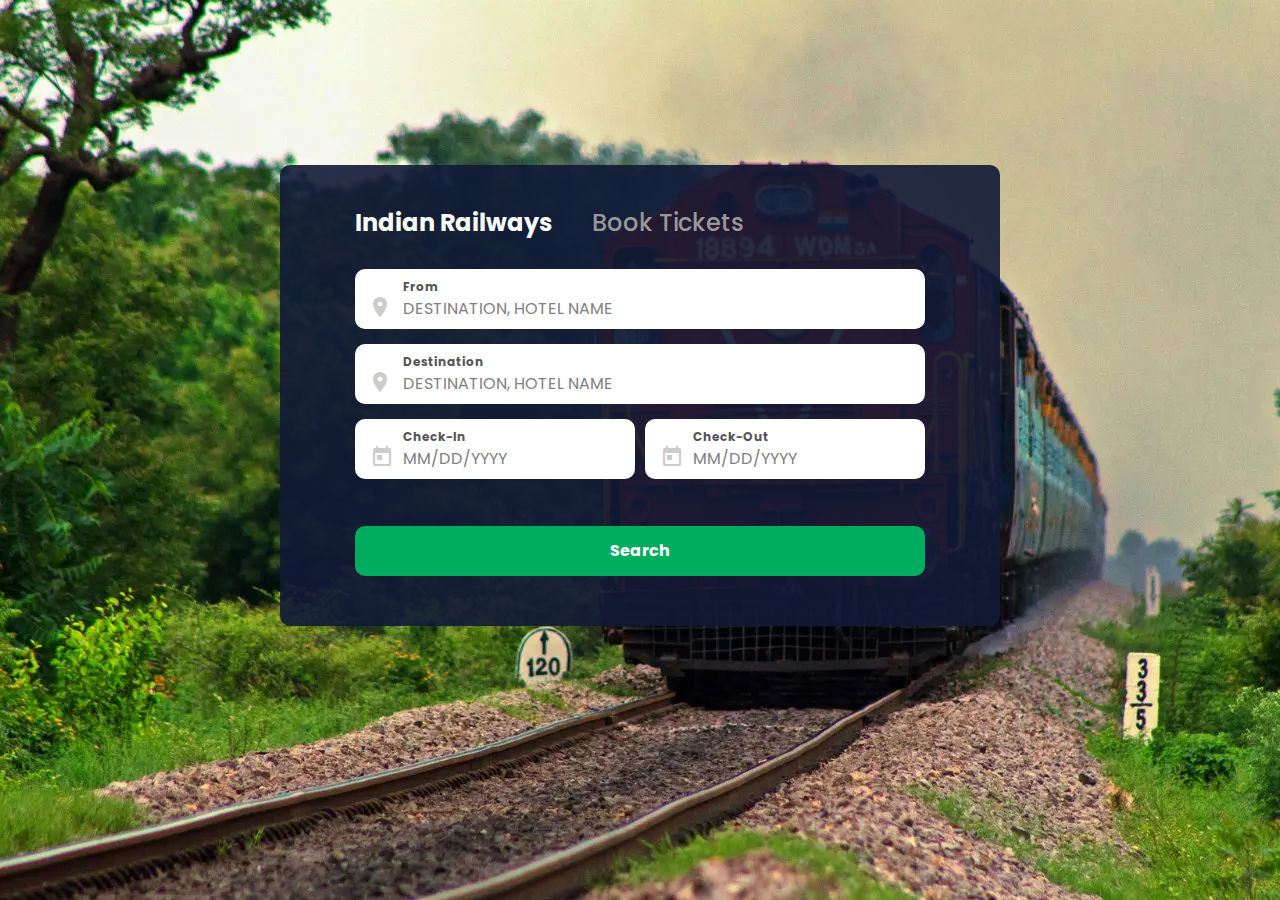
<file: Train Reservation Project Matrial/Style1/index.html>
<!DOCTYPE html>
<html lang="en">

<head>
    <!-- Required meta tags-->
    <meta charset="UTF-8">
    <meta name="viewport" content="width=device-width, initial-scale=1, shrink-to-fit=no">
    <meta name="description" content="Colrolib Templates">
    <meta name="author" content="Colrolib">
    <meta name="keywords" content="Colrolib Templates">

    <!-- Title Page-->
    <title>Au Form Wizard</title>

    <!-- Icons font CSS-->
    <link href="vendor/mdi-font/css/material-design-iconic-font.min.css" rel="stylesheet" media="all">
    <link href="vendor/font-awesome-4.7/css/font-awesome.min.css" rel="stylesheet" media="all">
    <!-- Font special for pages-->
    <link href="https://fonts.googleapis.com/css?family=Poppins:100,100i,200,200i,300,300i,400,400i,500,500i,600,600i,700,700i,800,800i,900,900i" rel="stylesheet">

    <!-- Vendor CSS-->
    <link href="vendor/select2/select2.min.css" rel="stylesheet" media="all">
    <link href="vendor/datepicker/daterangepicker.css" rel="stylesheet" media="all">

    <!-- Main CSS-->
    <link href="css/main.css" rel="stylesheet" media="all">
</head>

<body>
    <div class="page-wrapper train p-t-165 p-b-100" >
       
        <div class="wrapper wrapper--w720">
            <div class="card card-3">
                <div class="card-body">
                    <ul class="tab-list">
                        <li class="tab-list__item active">
                            <a class="tab-list__link" href="#tab1" data-toggle="tab"><b>Indian Railways</b></a>
                        </li>
                        <li class="tab-list__item">
                            
                            <a class="tab-list__link" href="./images/bg-img-01.jpg" data-toggle="#">Book Tickets</a>
                        </li>
                        
                    </ul>
                    <div class="tab-content">
                        <div class="tab-pane active" id="tab1">
                            <form method="POST" action="#">
                                <div class="input-group">
                                    <label class="label">From</label>
                                    <input class="input--style-1" type="text" name="address" placeholder="Destination, hotel name" required="required">
                                    <i class="zmdi zmdi-pin input-group-symbol"></i>
                                </div>

                                <div class="input-group">
                                    <label class="label">Destination</label>
                                    <input class="input--style-1" type="text" name="address" placeholder="Destination, hotel name" required="required">
                                    <i class="zmdi zmdi-pin input-group-symbol"></i>
                                </div>
                                <div class="row row-space">
                                    <div class="col-2">
                                        <div class="input-group">
                                            <label class="label">check-in</label>
                                            <input class="input--style-1" type="text" name="check-in" placeholder="mm/dd/yyyy" id="input-start">
                                            <i class="zmdi zmdi-calendar-alt input-group-symbol"></i>
                                        </div>
                                    </div>
                                    <div class="col-2">
                                        <div class="input-group">
                                            <label class="label">check-out</label>
                                            <input class="input--style-1" type="text" name="check-out" placeholder="mm/dd/yyyy" id="input-end">
                                            <i class="zmdi zmdi-calendar-alt input-group-symbol"></i>
                                        </div>
                                    </div>
                                </div>
                                <!-- <div class="input-group">
                                    <label class="label">travellers</label>
                                    <i class="zmdi zmdi-account-add input-group-symbol"></i>
                                    <div class="input-group-icon" id="js-select-special">
                                        <input class="input--style-1" type="text" name="traveller" value="1 Adult, 0 Children, 1 Room" disabled="disabled" id="info">
                                        <i class="zmdi zmdi-chevron-down input-icon"></i>
                                    </div>
                                    <div class="dropdown-select">
                                        <ul class="list-room">
                                            <li class="list-room__item">
                                                <span class="list-room__name">Room 1</span>
                                                <ul class="list-person">
                                                    <li class="list-person__item">
                                                        <span class="name">Adults</span>
                                                        <div class="quantity quantity1">
                                                            <span class="minus">-</span>
                                                            <input class="inputQty" type="number" min="0" value="1">
                                                            <span class="plus">+</span>
                                                        </div>
                                                    </li>
                                                    <li class="list-person__item">
                                                        <span class="name">Children</span>
                                                        <div class="quantity quantity2">
                                                            <span class="minus">-</span>
                                                            <input class="inputQty" type="number" min="0" value="0">
                                                            <span class="plus">+</span>
                                                        </div>
                                                    </li>
                                                </ul>
                                            </li>
                                        </ul>
                                        <div class="list-room__footer">
                                            <a href="#" id="btn-add-room">Add room</a>
                                        </div>
                                    </div>
                                </div> -->
                                
                                
                                <!-- <div class="checkbox-row">
                                    <label class="checkbox-container m-r-45">Add a flight
                                        <input type="checkbox" checked="checked" name="add-flight">
                                        <span class="checkmark"></span>
                                    </label>
                                    <label class="checkbox-container">Add a car
                                        <input type="checkbox" name="add-car">
                                        <span class="checkmark"></span>
                                    </label>
                                </div> -->
                                
                                
                                <button class="btn-submit" type="submit">search</button>
                            </form>
                        </div>
                      
                    </div>
                </div>
            </div>
        </div>
    </div>

    <!-- Jquery JS-->
    <script src="vendor/jquery/jquery.min.js"></script>
    <!-- Vendor JS-->
    <script src="vendor/select2/select2.min.js"></script>
    <script src="vendor/jquery-validate/jquery.validate.min.js"></script>
    <script src="vendor/bootstrap-wizard/bootstrap.min.js"></script>
    <script src="vendor/bootstrap-wizard/jquery.bootstrap.wizard.min.js"></script>
    <script src="vendor/datepicker/moment.min.js"></script>
    <script src="vendor/datepicker/daterangepicker.js"></script>

    <!-- Main JS-->
    <script src="js/global.js"></script>

</body><!-- This templates was made by Colorlib (https://colorlib.com) -->

</html>
<!-- end document-->
</file>
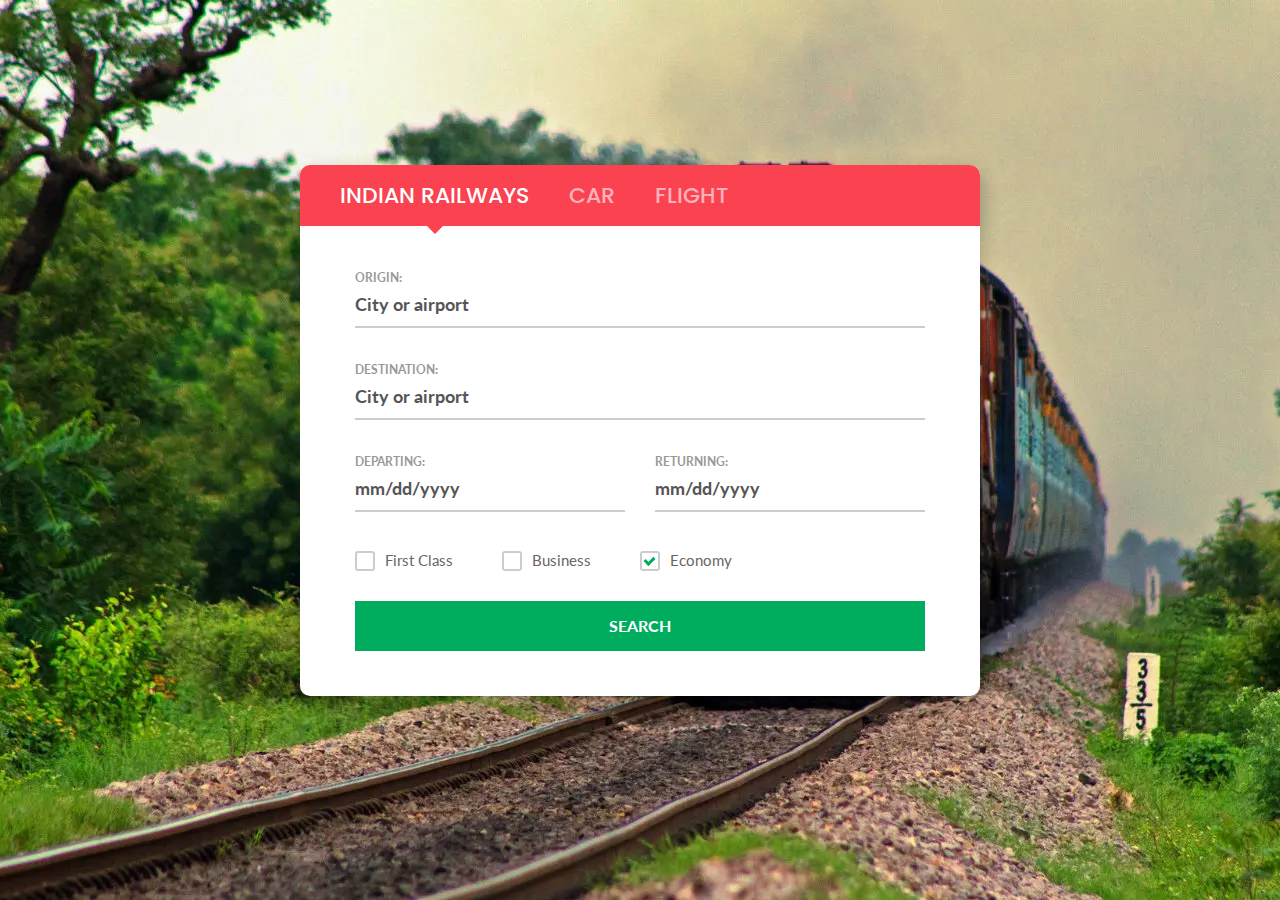
<file: Train Reservation Project Matrial/Style2/index.html>
<!DOCTYPE html>
<html lang="en">

<head>
    <!-- Required meta tags-->
    <meta charset="UTF-8">
    <meta name="viewport" content="width=device-width, initial-scale=1, shrink-to-fit=no">
    <meta name="description" content="Colrolib Templates">
    <meta name="author" content="Colrolib">
    <meta name="keywords" content="Colrolib Templates">

    <!-- Title Page-->
    <title>Au Form Wizard</title>

    <!-- Icons font CSS-->
    <link href="vendor/mdi-font/css/material-design-iconic-font.min.css" rel="stylesheet" media="all">
    <link href="vendor/font-awesome-4.7/css/font-awesome.min.css" rel="stylesheet" media="all">
    <!-- Font special for pages-->
    <link href="https://fonts.googleapis.com/css?family=Lato:100,100i,300,300i,400,400i,700,700i,900,900i" rel="stylesheet">
    <link href="https://fonts.googleapis.com/css?family=Poppins:100,100i,200,200i,300,300i,400,400i,500,500i,600,600i,700,700i,800,800i,900,900i" rel="stylesheet">

    <!-- Vendor CSS-->
    <link href="vendor/select2/select2.min.css" rel="stylesheet" media="all">
    <link href="vendor/datepicker/daterangepicker.css" rel="stylesheet" media="all">

    <!-- Main CSS-->
    <link href="css/main.css" rel="stylesheet" media="all">
</head>

<body>
    <div class="page-wrapper train p-t-165 p-b-100">
        <div class="wrapper wrapper--w680">
            <div class="card card-1"> 
                <div class="card-body">
                    <ul class="tab-list">
                        <li class="tab-list__item active">
                            <a class="tab-list__link" href="#tab1" data-toggle="tab">Indian Railways</a>
                        </li>
                        <li class="tab-list__item">
                            <a class="tab-list__link" href="#tab2" data-toggle="tab">car</a>
                        </li>
                        <li class="tab-list__item">
                            <a class="tab-list__link" href="#tab3" data-toggle="tab">flight</a>
                        </li>
                    </ul>
                    <div class="tab-content">
                      
                      
                        <div class="tab-pane active" id="tab3">
                            <form method="POST" action="#">
                                <div class="input-group">
                                    <label class="label">origin:</label>
                                    <input class="input--style-1" type="text" name="origin" placeholder="City or airport" required="required">
                                </div>
                                <div class="input-group">
                                    <label class="label">destination:</label>
                                    <input class="input--style-1" type="text" name="destination" placeholder="City or airport" required="required">
                                </div>
                                <div class="row row-space">
                                    <div class="col-2">
                                        <div class="input-group">
                                            <label class="label">Departing:</label>
                                            <input class="input--style-1" type="text" name="check-in" placeholder="mm/dd/yyyy" id="input-start-2">
                                        </div>
                                    </div>
                                    <div class="col-2">
                                        <div class="input-group">
                                            <label class="label">returning:</label>
                                            <input class="input--style-1" type="text" name="check-out" placeholder="mm/dd/yyyy" id="input-end-2">
                                        </div>
                                    </div>
                                </div>
                                <div class="p-t-5">
                                    <label class="checkbox-container m-r-45">First Class
                                        <input type="checkbox" name="first-class">
                                        <span class="checkmark"></span>
                                    </label>
                                    <label class="checkbox-container m-r-45">Business
                                        <input type="checkbox" name="business">
                                        <span class="checkmark"></span>
                                    </label>
                                    <label class="checkbox-container">Economy
                                        <input type="checkbox" checked="checked" name="economy">
                                        <span class="checkmark"></span>
                                    </label>
                                </div>
                                <button class="btn-submit" type="submit">search</button>
                            </form>
                        </div>
                    </div>
                </div>
            </div>
        </div>
    </div>

    <!-- Jquery JS-->
    <script src="vendor/jquery/jquery.min.js"></script>
    <!-- Vendor JS-->
    <script src="vendor/select2/select2.min.js"></script>
    <script src="vendor/datepicker/moment.min.js"></script>
    <script src="vendor/datepicker/daterangepicker.js"></script>

    <!-- Main JS-->
    <script src="js/global.js"></script>

</body>

</html>
<!-- end document-->
</file>
<file: Train Reservation Project Matrial/Style1/vendor/datepicker/daterangepicker.css>
.daterangepicker {
  position: absolute;
  color: inherit;
  background-color: #fff;
  border-radius: 4px;
  width: 278px;
  padding: 4px;
  margin-top: 1px;
  top: 100px;
  left: 20px;
  /* Calendars */ }
  .daterangepicker:before, .daterangepicker:after {
    position: absolute;
    display: inline-block;
    border-bottom-color: rgba(0, 0, 0, 0.2);
    content: ''; }
  .daterangepicker:before {
    top: -7px;
    border-right: 7px solid transparent;
    border-left: 7px solid transparent;
    border-bottom: 7px solid #ccc; }
  .daterangepicker:after {
    top: -6px;
    border-right: 6px solid transparent;
    border-bottom: 6px solid #fff;
    border-left: 6px solid transparent; }
  .daterangepicker.opensleft:before {
    right: 9px; }
  .daterangepicker.opensleft:after {
    right: 10px; }
  .daterangepicker.openscenter:before {
    left: 0;
    right: 0;
    width: 0;
    margin-left: auto;
    margin-right: auto; }
  .daterangepicker.openscenter:after {
    left: 0;
    right: 0;
    width: 0;
    margin-left: auto;
    margin-right: auto; }
  .daterangepicker.opensright:before {
    left: 9px; }
  .daterangepicker.opensright:after {
    left: 10px; }
  .daterangepicker.dropup {
    margin-top: -5px; }
    .daterangepicker.dropup:before {
      top: initial;
      bottom: -7px;
      border-bottom: initial;
      border-top: 7px solid #ccc; }
    .daterangepicker.dropup:after {
      top: initial;
      bottom: -6px;
      border-bottom: initial;
      border-top: 6px solid #fff; }
  .daterangepicker.dropdown-menu {
    max-width: none;
    z-index: 3001; }
  .daterangepicker.single .ranges, .daterangepicker.single .calendar {
    float: none; }
  .daterangepicker.show-calendar .calendar {
    display: block; }
  .daterangepicker .calendar {
    display: none;
    max-width: 270px;
    margin: 4px; }
    .daterangepicker .calendar.single .calendar-table {
      border: none; }
    .daterangepicker .calendar th, .daterangepicker .calendar td {
      white-space: nowrap;
      text-align: center;
      min-width: 32px; }
  .daterangepicker .calendar-table {
    border: 1px solid #fff;
    padding: 4px;
    border-radius: 4px;
    background-color: #fff; }
  .daterangepicker table {
    width: 100%;
    margin: 0; }
  .daterangepicker td, .daterangepicker th {
    text-align: center;
    width: 20px;
    height: 20px;
    border-radius: 4px;
    border: 1px solid transparent;
    white-space: nowrap;
    cursor: pointer; }
    .daterangepicker td.available:hover, .daterangepicker th.available:hover {
      background-color: #eee;
      border-color: transparent;
      color: inherit; }
    .daterangepicker td.week, .daterangepicker th.week {
      font-size: 80%;
      color: #ccc; }
  .daterangepicker td.off, .daterangepicker td.off.in-range, .daterangepicker td.off.start-date, .daterangepicker td.off.end-date {
    background-color: #fff;
    border-color: transparent;
    color: #999; }
  .daterangepicker td.in-range {
    background-color: #ebf4f8;
    border-color: transparent;
    color: #000;
    border-radius: 0; }
  .daterangepicker td.start-date {
    border-radius: 4px 0 0 4px; }
  .daterangepicker td.end-date {
    border-radius: 0 4px 4px 0; }
  .daterangepicker td.start-date.end-date {
    border-radius: 4px; }
  .daterangepicker td.active, .daterangepicker td.active:hover {
    background-color: #357ebd;
    border-color: transparent;
    color: #fff; }
  .daterangepicker th.month {
    width: auto; }
  .daterangepicker td.disabled, .daterangepicker option.disabled {
    color: #999;
    cursor: not-allowed;
    text-decoration: line-through; }
  .daterangepicker select.monthselect, .daterangepicker select.yearselect {
    font-size: 12px;
    padding: 1px;
    height: auto;
    margin: 0;
    cursor: default; }
  .daterangepicker select.monthselect {
    margin-right: 2%;
    width: 56%; }
  .daterangepicker select.yearselect {
    width: 40%; }
  .daterangepicker select.hourselect, .daterangepicker select.minuteselect, .daterangepicker select.secondselect, .daterangepicker select.ampmselect {
    width: 50px;
    margin-bottom: 0; }
  .daterangepicker .input-mini {
    border: 1px solid #ccc;
    border-radius: 4px;
    color: #555;
    height: 30px;
    line-height: 30px;
    display: block;
    vertical-align: middle;
    margin: 0 0 5px 0;
    padding: 0 6px 0 28px;
    width: 100%; }
    .daterangepicker .input-mini.active {
      border: 1px solid #08c;
      border-radius: 4px; }
  .daterangepicker .daterangepicker_input {
    position: relative; }
    .daterangepicker .daterangepicker_input i {
      position: absolute;
      left: 8px;
      top: 8px; }
  .daterangepicker.rtl .input-mini {
    padding-right: 28px;
    padding-left: 6px; }
  .daterangepicker.rtl .daterangepicker_input i {
    left: auto;
    right: 8px; }
  .daterangepicker .calendar-time {
    text-align: center;
    margin: 5px auto;
    line-height: 30px;
    position: relative;
    padding-left: 28px; }
    .daterangepicker .calendar-time select.disabled {
      color: #ccc;
      cursor: not-allowed; }

.ranges {
  font-size: 11px;
  float: none;
  margin: 4px;
  text-align: left; }
  .ranges ul {
    list-style: none;
    margin: 0 auto;
    padding: 0;
    width: 100%; }
  .ranges li {
    font-size: 13px;
    background-color: #f5f5f5;
    border: 1px solid #f5f5f5;
    border-radius: 4px;
    color: #08c;
    padding: 3px 12px;
    margin-bottom: 8px;
    cursor: pointer; }
    .ranges li:hover {
      background-color: #08c;
      border: 1px solid #08c;
      color: #fff; }
    .ranges li.active {
      background-color: #08c;
      border: 1px solid #08c;
      color: #fff; }

/*  Larger Screen Styling */
@media (min-width: 564px) {
  .daterangepicker {
    width: auto; }
    .daterangepicker .ranges ul {
      width: 160px; }
    .daterangepicker.single .ranges ul {
      width: 100%; }
    .daterangepicker.single .calendar.left {
      clear: none; }
    .daterangepicker.single.ltr .ranges, .daterangepicker.single.ltr .calendar {
      float: left; }
    .daterangepicker.single.rtl .ranges, .daterangepicker.single.rtl .calendar {
      float: right; }
    .daterangepicker.ltr {
      direction: ltr;
      text-align: left; }
      .daterangepicker.ltr .calendar.left {
        clear: left;
        margin-right: 0; }
        .daterangepicker.ltr .calendar.left .calendar-table {
          border-right: none;
          border-top-right-radius: 0;
          border-bottom-right-radius: 0; }
      .daterangepicker.ltr .calendar.right {
        margin-left: 0; }
        .daterangepicker.ltr .calendar.right .calendar-table {
          border-left: none;
          border-top-left-radius: 0;
          border-bottom-left-radius: 0; }
      .daterangepicker.ltr .left .daterangepicker_input {
        padding-right: 12px; }
      .daterangepicker.ltr .calendar.left .calendar-table {
        padding-right: 12px; }
      .daterangepicker.ltr .ranges, .daterangepicker.ltr .calendar {
        float: left; }
    .daterangepicker.rtl {
      direction: rtl;
      text-align: right; }
      .daterangepicker.rtl .calendar.left {
        clear: right;
        margin-left: 0; }
        .daterangepicker.rtl .calendar.left .calendar-table {
          border-left: none;
          border-top-left-radius: 0;
          border-bottom-left-radius: 0; }
      .daterangepicker.rtl .calendar.right {
        margin-right: 0; }
        .daterangepicker.rtl .calendar.right .calendar-table {
          border-right: none;
          border-top-right-radius: 0;
          border-bottom-right-radius: 0; }
      .daterangepicker.rtl .left .daterangepicker_input {
        padding-left: 12px; }
      .daterangepicker.rtl .calendar.left .calendar-table {
        padding-left: 12px; }
      .daterangepicker.rtl .ranges, .daterangepicker.rtl .calendar {
        text-align: right;
        float: right; } }
@media (min-width: 730px) {
  .daterangepicker .ranges {
    width: auto; }
  .daterangepicker.ltr .ranges {
    float: left; }
  .daterangepicker.rtl .ranges {
    float: right; }
  .daterangepicker .calendar.left {
    clear: none !important; } }
</file>
<file: Train Reservation Project Matrial/Style1/css/main.css>
/* ==========================================================================
   #GRID
   ========================================================================== */
.row {
  display: -webkit-box;
  display: -webkit-flex;
  display: -moz-box;
  display: -ms-flexbox;
  display: flex;
  -webkit-flex-wrap: wrap;
  -ms-flex-wrap: wrap;
  flex-wrap: wrap;
  position: relative;
}

.row-space {
  -webkit-box-pack: justify;
  -webkit-justify-content: space-between;
  -moz-box-pack: justify;
  -ms-flex-pack: justify;
  justify-content: space-between;
}

.row-refine {
  margin: 0 -15px;
}

.col-2 {
  width: -webkit-calc((100% - 10px) / 2);
  width: -moz-calc((100% - 10px) / 2);
  width: calc((100% - 10px) / 2);
}

@media (max-width: 767px) {
  .col-2 {
    width: 100%;
  }
}

/* ==========================================================================
   #BOX-SIZING
   ========================================================================== */
/**
 * More sensible default box-sizing:
 * css-tricks.com/inheriting-box-sizing-probably-slightly-better-best-practice
 */
html {
  -webkit-box-sizing: border-box;
  -moz-box-sizing: border-box;
  box-sizing: border-box;
}

* {
  padding: 0;
  margin: 0;
}

*, *:before, *:after {
  -webkit-box-sizing: inherit;
  -moz-box-sizing: inherit;
  box-sizing: inherit;
}

/* ==========================================================================
   #RESET
   ========================================================================== */
/**
 * A very simple reset that sits on top of Normalize.css.
 */
body,
h1, h2, h3, h4, h5, h6,
blockquote, p, pre,
dl, dd, ol, ul,
figure,
hr,
fieldset, legend {
  margin: 0;
  padding: 0;
}

/**
 * Remove trailing margins from nested lists.
 */
li > ol,
li > ul {
  margin-bottom: 0;
}

/**
 * Remove default table spacing.
 */
table {
  border-collapse: collapse;
  border-spacing: 0;
}

/**
 * 1. Reset Chrome and Firefox behaviour which sets a `min-width: min-content;`
 *    on fieldsets.
 */
fieldset {
  min-width: 0;
  /* [1] */
  border: 0;
}

button {
  outline: none;
  background: none;
  border: none;
  font-family: inherit;
}

/* ==========================================================================
   #PAGE WRAPPER
   ========================================================================== */
.page-wrapper {
  min-height: 100vh;
}

body {
  font-family: "Poppins", "Arial", "Helvetica Neue", sans-serif;
  font-weight: 400;
  font-size: 14px;
}

h1, h2, h3, h4, h5, h6 {
  font-weight: 400;
}

h1 {
  font-size: 36px;
}

h2 {
  font-size: 30px;
}

h3 {
  font-size: 24px;
}

h4 {
  font-size: 18px;
}

h5 {
  font-size: 15px;
}

h6 {
  font-size: 13px;
}

img {
  max-width: 100%;
  height: auto;
}

a {
  display: inline-block;
  text-decoration: none;
  -webkit-transition: all 0.4s ease;
  -o-transition: all 0.4s ease;
  -moz-transition: all 0.4s ease;
  transition: all 0.4s ease;
}

a:link {
  text-decoration: none;
}

a:visited {
  text-decoration: none;
}

a:hover {
  text-decoration: none;
}

a:active {
  text-decoration: none;
}

/* ==========================================================================
   #BACKGROUND
   ========================================================================== */
.train {
  background: url("../images/train.png") center center/cover no-repeat;
}

/* ==========================================================================
   #SPACING
   ========================================================================== */
.p-t-15 {
  padding-top: 15px;
}

.p-t-5 {
  padding-top: 5px;
}

.p-t-275 {
  padding-top: 275px;
}

@media (max-width: 767px) {
  .p-t-275 {
    padding-top: 120px;
  }
}

.p-t-165 {
  padding-top: 165px;
}

@media (max-width: 767px) {
  .p-t-165 {
    padding-top: 120px;
  }
}

.p-b-100 {
  padding-bottom: 100px;
}

@media (max-width: 767px) {
  .p-b-100 {
    padding-bottom: 250px;
  }
}

.m-r-45 {
  margin-right: 45px;
}

@media (max-width: 767px) {
  .m-r-45 {
    margin-right: 15px;
  }
}

/* ==========================================================================
   #WRAPPER
   ========================================================================== */
.wrapper {
  margin: 0 auto;
}

.wrapper--w680 {
  max-width: 680px;
}

.wrapper--w720 {
  max-width: 720px;
}

/* ==========================================================================
   #BUTTON
   ========================================================================== */
.btn-submit {
  display: block;
  margin-top: 32px;
  width: 100%;
  line-height: 50px;
  font-family: inherit;
  background: #00ad5f;
  -webkit-border-radius: 10px;
  -moz-border-radius: 10px;
  border-radius: 10px;
  text-transform: capitalize;
  color: #fff;
  font-size: 16px;
  font-weight: 700;
  -webkit-transition: all 0.4s ease;
  -o-transition: all 0.4s ease;
  -moz-transition: all 0.4s ease;
  transition: all 0.4s ease;
}

.btn-submit:hover {
  background: #00994b;
}

.m-t-0 {
  margin-top: 0;
}

.m-t-15 {
  margin-top: 15px;
}

/* ==========================================================================
   #DATEPICKER
   ========================================================================== */
.daterangepicker {
  display: none;
  width: 570px;
  -webkit-box-shadow: 0px 8px 20px 0px rgba(0, 0, 0, 0.15);
  -moz-box-shadow: 0px 8px 20px 0px rgba(0, 0, 0, 0.15);
  box-shadow: 0px 8px 20px 0px rgba(0, 0, 0, 0.15);
  -webkit-border-radius: 10px;
  -moz-border-radius: 10px;
  border-radius: 10px;
  padding: 30px 35px;
  padding-top: 27px;
  padding-bottom: 45px;
  margin-top: 5px;
  margin-left: -48px;
}

@media (max-width: 767px) {
  .daterangepicker {
    width: -webkit-calc(100% - 60px);
    width: -moz-calc(100% - 60px);
    width: calc(100% - 60px);
    padding: 25px 0px;
  }
}

.daterangepicker:before, .daterangepicker:after {
  display: none;
}

.daterangepicker .calendar {
  margin: 0;
  width: 235px;
}

.daterangepicker .calendar th {
  font-size: 14px;
  color: #aaa;
  cursor: default;
}

.daterangepicker .calendar th.month {
  font-size: 16px;
  color: #555;
  font-weight: 700;
}

.daterangepicker .calendar th.next, .daterangepicker .calendar th.prev {
  font-size: 20px;
  color: #ccc;
  text-align: center;
}

.daterangepicker .calendar.right {
  float: right;
}

@media (max-width: 767px) {
  .daterangepicker .calendar {
    width: 235px;
    max-width: 270px;
  }
  .daterangepicker .calendar.right, .daterangepicker .calendar.left {
    float: none !important;
    clear: none !important;
    margin: 0 auto !important;
  }
  .daterangepicker .calendar.left {
    margin-bottom: 30px !important;
  }
}

.daterangepicker .calendar-table {
  padding: 0;
}

.daterangepicker .calendar-table .table-condensed thead tr:nth-child(2) th {
  padding-top: 27px;
  padding-bottom: 17px;
}

.daterangepicker.ltr .calendar.left .calendar-table {
  padding: 0;
}

.daterangepicker_input {
  display: none;
}

.daterangepicker td {
  -webkit-border-radius: 50%;
  -moz-border-radius: 50%;
  border-radius: 50%;
  height: 32px;
  width: 32px;
  font-family: "Poppins", "Arial", "Helvetica Neue", sans-serif;
  text-align: center;
  font-size: 14px;
  color: #555;
}

.daterangepicker td.start-date, .daterangepicker td.end-date {
  -webkit-border-radius: 50%;
  -moz-border-radius: 50%;
  border-radius: 50%;
  background: #00ad5f;
}

.daterangepicker td.start-date.end-date {
  -webkit-border-radius: 50%;
  -moz-border-radius: 50%;
  border-radius: 50%;
}

.daterangepicker td.in-range {
  background: #d9f1e3;
}

.daterangepicker td.today {
  -webkit-border-radius: 50% !important;
  -moz-border-radius: 50% !important;
  border-radius: 50% !important;
  background: #c9c9c9;
}

.daterangepicker td.today.in-range {
  -webkit-border-radius: 0 !important;
  -moz-border-radius: 0 !important;
  border-radius: 0 !important;
  background: #00ad5f;
}

.daterangepicker td.off, .daterangepicker td.off.in-range, .daterangepicker td.off.start-date, .daterangepicker td.off.end-date {
  background: transparent;
  color: #aaa;
}

.daterangepicker select {
  outline: none;
  font-family: inherit;
}

.daterangepicker select.monthselect, .daterangepicker select.yearselect {
  font-size: 14px;
  padding: 8px 4px;
}

.daterangepicker td.active,
.daterangepicker td.active:hover {
  background: #00ad5f;
}

.dropdown-datepicker {
  position: relative;
}

.dropdown-datepicker .daterangepicker {
  width: 280px;
  padding: 20px;
}

/* ==========================================================================
   #FORM
   ========================================================================== */
input,
textarea {
  outline: none;
  margin: 0;
  border: none;
  -webkit-box-shadow: none;
  -moz-box-shadow: none;
  box-shadow: none;
  width: 100%;
  font-size: 18px;
  font-family: inherit;
}

input:disabled {
  background: transparent;
  cursor: pointer;
}

textarea {
  resize: none;
}

button {
  cursor: pointer;
}

.input-group {
  position: relative;
  margin-bottom: 15px;
  background: #ffffff;
  -webkit-border-radius: 10px;
  -moz-border-radius: 10px;
  border-radius: 10px;
  padding: 9px 48px;
  padding-bottom: 3px;
  padding-right: 20px;
}

.input-group-symbol {
  position: absolute;
  font-size: 24px;
  color: #ccc;
  left: 18px;
  bottom: 10px;
}

.input-group-icon {
  position: relative;
}

.input-icon {
  font-size: 24px;
  color: #808080;
  position: absolute;
  line-height: 28px;
  right: 0;
  top: 0;
  width: 28px;
  background: #fff;
  text-align: center;
  cursor: pointer;
}

.input-icon::before {
  display: block;
  -webkit-transition: all 0.4s ease;
  -o-transition: all 0.4s ease;
  -moz-transition: all 0.4s ease;
  transition: all 0.4s ease;
}

.label {
  font-size: 12px;
  color: #555;
  text-transform: capitalize;
  display: block;
  font-weight: 700;
}

.input--style-1 {
  font-size: 16px;
  padding: 5px 0;
  padding-top: 0px;
  text-transform: uppercase;
  color: #808080;
  font-family: "Poppins", "Arial", "Helvetica Neue", sans-serif;
}

.input--style-1::-webkit-input-placeholder {
  /* WebKit, Blink, Edge */
  color: #808080;
}

.input--style-1:-moz-placeholder {
  /* Mozilla Firefox 4 to 18 */
  color: #808080;
  opacity: 1;
}

.input--style-1::-moz-placeholder {
  /* Mozilla Firefox 19+ */
  color: #808080;
  opacity: 1;
}

.input--style-1:-ms-input-placeholder {
  /* Internet Explorer 10-11 */
  color: #808080;
}

.input--style-1:-ms-input-placeholder {
  /* Microsoft Edge */
  color: #808080;
}

/* CHECKBOX */
.checkbox-row {
  padding-top: 18px;
}

.checkbox-container {
  display: inline-block;
  position: relative;
  padding-left: 30px;
  cursor: pointer;
  font-size: 12px;
  color: #fff;
  font-weight: 700;
  -webkit-user-select: none;
  -moz-user-select: none;
  -ms-user-select: none;
  user-select: none;
}

.checkbox-container input {
  position: absolute;
  opacity: 0;
  cursor: pointer;
}

.checkmark {
  position: absolute;
  top: 0;
  left: 0;
  height: 20px;
  width: 20px;
  background-color: #fff;
  -webkit-border-radius: 3px;
  -moz-border-radius: 3px;
  border-radius: 3px;
}

.checkbox-container input:checked ~ .checkmark {
  background-color: #fff;
}

.checkmark:after {
  content: "";
  position: absolute;
  display: none;
}

.checkbox-container input:checked ~ .checkmark:after {
  display: block;
}

.checkbox-container .checkmark:after {
  left: 7px;
  top: 4px;
  width: 7px;
  height: 10px;
  border: solid #00ad5f;
  border-width: 0 3px 3px 0;
  -webkit-transform: rotate(45deg);
  -ms-transform: rotate(45deg);
  -moz-transform: rotate(45deg);
  -o-transform: rotate(45deg);
  transform: rotate(45deg);
}

/* Radio button */
.radio-row {
  padding-top: 18px;
}

.radio-container {
  display: inline-block;
  position: relative;
  padding-left: 30px;
  cursor: pointer;
  font-size: 12px;
  color: #fff;
  font-weight: 700;
  -webkit-user-select: none;
  -moz-user-select: none;
  -ms-user-select: none;
  user-select: none;
}

.radio-container input {
  position: absolute;
  opacity: 0;
  cursor: pointer;
}

.radio-checkmark {
  position: absolute;
  top: 0;
  left: 0;
  height: 20px;
  width: 20px;
  background-color: #eee;
  -webkit-border-radius: 50%;
  -moz-border-radius: 50%;
  border-radius: 50%;
}

.radio-container:hover input ~ .radio-checkmark {
  background-color: #fff;
}

.radio-container input:checked ~ .radio-checkmark {
  background-color: #fff;
}

.radio-checkmark:after {
  content: "";
  position: absolute;
  display: none;
}

.radio-container input:checked ~ .radio-checkmark:after {
  display: block;
}

.radio-container .radio-checkmark:after {
  top: 4px;
  left: 4px;
  width: 12px;
  height: 12px;
  -webkit-border-radius: 50%;
  -moz-border-radius: 50%;
  border-radius: 50%;
  background: #00ad5f;
}

/* ==========================================================================
   #SELECT
   ========================================================================== */
.quantity {
  display: -webkit-box;
  display: -webkit-flex;
  display: -moz-box;
  display: -ms-flexbox;
  display: flex;
  float: right;
}

@media (max-width: 575px) {
  .quantity {
    float: none;
    margin-top: 10px;
  }
}

.quantity > input {
  -webkit-appearance: none;
  width: 55px;
  text-align: center;
  font-size: 18px;
  color: #555;
  font-weight: 700;
}

.minus,
.plus {
  display: inline-block;
  width: 32px;
  height: 32px;
  line-height: 28px;
  text-align: center;
  border: 2px solid #ccc;
  font-size: 24px;
  color: #ccc;
  -webkit-border-radius: 50%;
  -moz-border-radius: 50%;
  border-radius: 50%;
  cursor: pointer;
  -webkit-user-select: none;
  -moz-user-select: none;
  -ms-user-select: none;
  user-select: none;
  -webkit-transition: all 0.4s ease;
  -o-transition: all 0.4s ease;
  -moz-transition: all 0.4s ease;
  transition: all 0.4s ease;
}

.minus:hover,
.plus:hover {
  background: #ccc;
  color: #fff;
}

.list-room {
  list-style: none;
  max-height: 324px;
  overflow-y: auto;
  padding-right: 20px;
}

.list-room__item {
  margin-bottom: 20px;
}

.list-room__footer {
  padding-top: 22px;
  border-top: 1px solid #e5e5e5;
}

.list-room__name {
  margin-bottom: 27px;
  display: block;
  font-weight: 700;
  color: #999;
}

.list-person {
  list-style: none;
}

.list-person .list-person__item:last-child {
  margin-bottom: 0;
}

.list-person__item {
  margin-bottom: 34px;
}

.list-person__item::after {
  content: "";
  clear: both;
  display: table;
}

.list-person__item .name {
  font-size: 18px;
  color: #555;
  font-weight: 700;
  display: inline-block;
  margin-top: 5px;
}

input[type=number]::-webkit-inner-spin-button,
input[type=number]::-webkit-outer-spin-button {
  -webkit-appearance: none;
  margin: 0;
}

#btn-add-room {
  font-family: inherit;
  font-size: 16px;
  color: #00ad5f;
  font-weight: 700;
  -webkit-transition: all 0.4s ease;
  -o-transition: all 0.4s ease;
  -moz-transition: all 0.4s ease;
  transition: all 0.4s ease;
}

#btn-add-room:hover {
  text-decoration: underline;
}

.dropdown-select {
  display: none;
  position: absolute;
  left: 0;
  right: 0;
  top: -webkit-calc(100% + 2px);
  top: -moz-calc(100% + 2px);
  top: calc(100% + 2px);
  background: #fff;
  z-index: 999;
  -webkit-border-radius: 10px;
  -moz-border-radius: 10px;
  border-radius: 10px;
  -webkit-box-shadow: 0px 8px 20px 0px rgba(0, 0, 0, 0.15);
  -moz-box-shadow: 0px 8px 20px 0px rgba(0, 0, 0, 0.15);
  box-shadow: 0px 8px 20px 0px rgba(0, 0, 0, 0.15);
  padding: 30px 45px;
  padding-right: 25px;
}

.dropdown-select.show {
  display: block;
}

.open .input-icon::before {
  -webkit-transform: rotate(-180deg);
  -moz-transform: rotate(-180deg);
  -ms-transform: rotate(-180deg);
  -o-transform: rotate(-180deg);
  transform: rotate(-180deg);
}

/* ==========================================================================
   #SELECT2
   ========================================================================== */
.select--no-search .select2-search {
  display: none !important;
}

.rs-select2 {
  width: 100%;
}

.rs-select2 .select2-container {
  width: 100% !important;
  outline: none;
}

.rs-select2 .select2-container .select2-selection--single {
  outline: none;
  border: none;
  height: 30px;
}

.rs-select2 .select2-container .select2-selection--single .select2-selection__rendered {
  line-height: 30px;
  padding-left: 0;
  color: #808080;
  font-size: 16px;
  text-transform: uppercase;
}

.rs-select2 .select2-container .select2-selection--single .select2-selection__arrow {
  height: 28px;
  right: 4px;
  display: -webkit-box;
  display: -webkit-flex;
  display: -moz-box;
  display: -ms-flexbox;
  display: flex;
  -webkit-box-pack: center;
  -webkit-justify-content: center;
  -moz-box-pack: center;
  -ms-flex-pack: center;
  justify-content: center;
  -webkit-box-align: center;
  -webkit-align-items: center;
  -moz-box-align: center;
  -ms-flex-align: center;
  align-items: center;
}

.rs-select2 .select2-container .select2-selection--single .select2-selection__arrow b {
  display: none;
}

.rs-select2 .select2-container .select2-selection--single .select2-selection__arrow:after {
  font-family: "Material-Design-Iconic-Font";
  content: '\f2f9';
  font-size: 24px;
  color: #808080;
  -webkit-transition: all 0.4s ease;
  -o-transition: all 0.4s ease;
  -moz-transition: all 0.4s ease;
  transition: all 0.4s ease;
}

.rs-select2 .select2-container.select2-container--open .select2-selection--single .select2-selection__arrow::after {
  -webkit-transform: rotate(-180deg);
  -moz-transform: rotate(-180deg);
  -ms-transform: rotate(-180deg);
  -o-transform: rotate(-180deg);
  transform: rotate(-180deg);
}

.select2-container--open .select2-dropdown--below {
  border: none;
  -webkit-border-radius: 10px;
  -moz-border-radius: 10px;
  border-radius: 10px;
  -webkit-box-shadow: 0px 8px 20px 0px rgba(0, 0, 0, 0.15);
  -moz-box-shadow: 0px 8px 20px 0px rgba(0, 0, 0, 0.15);
  box-shadow: 0px 8px 20px 0px rgba(0, 0, 0, 0.15);
  margin-top: 2px;
  overflow: hidden;
}

.select2-container--default .select2-results__option {
  padding: 10px;
  font-size: 16px;
  color: #808080;
}

.select2-container--default .select2-results__option--highlighted[aria-selected] {
  background: #00ad5f;
}

/* ==========================================================================
   #TAB
   ========================================================================== */
.tab-list {
  list-style: none;
  -webkit-border-top-right-radius: 10px;
  -moz-border-radius-topright: 10px;
  border-top-right-radius: 10px;
  -webkit-border-top-left-radius: 10px;
  -moz-border-radius-topleft: 10px;
  border-top-left-radius: 10px;
  padding: 0 55px;
  padding-top: 40px;
}

.tab-list::after {
  content: "";
  clear: both;
  display: table;
}

@media (max-width: 767px) {
  .tab-list {
    padding: 0 10px;
    padding-top: 40px;
  }
}

.tab-list__item {
  float: left;
}

.tab-list__link {
  display: block;
  text-transform: capitalize;
  font-family: "Poppins", "Arial", "Helvetica Neue", sans-serif;
  font-weight: 500;
  font-size: 24px;
  color: #999;
  padding: 0 20px;
}

.tab-list__link:hover {
  color: #fff;
}

@media (max-width: 767px) {
  .tab-list__link {
    font-size: 22px;
  }
}

.tab-list .active .tab-list__link {
  color: #fff;
}

.tab-content > .tab-pane {
  display: none;
  padding: 29px 75px;
  padding-bottom: 50px;
}

.tab-content > .tab-pane.active {
  display: block;
}

@media (max-width: 767px) {
  .tab-content > .tab-pane {
    padding: 30px;
    padding-bottom: 45px;
  }
}

/* ==========================================================================
   #TITLE
   ========================================================================== */
.title {
  font-size: 50px;
  font-weight: 700;
  text-align: center;
  text-transform: uppercase;
  color: #fff;
  margin-bottom: 24px;
}

/* ==========================================================================
   #CARD
   ========================================================================== */
.card-3 {
  background: rgba(17, 25, 54, 0.9);
  -webkit-border-radius: 10px;
  -moz-border-radius: 10px;
  border-radius: 10px;
}
</file>
<file: Train Reservation Project Matrial/Style2/vendor/datepicker/daterangepicker.css>
.daterangepicker {
  position: absolute;
  color: inherit;
  background-color: #fff;
  border-radius: 4px;
  width: 278px;
  padding: 4px;
  margin-top: 1px;
  top: 100px;
  left: 20px;
  /* Calendars */ }
  .daterangepicker:before, .daterangepicker:after {
    position: absolute;
    display: inline-block;
    border-bottom-color: rgba(0, 0, 0, 0.2);
    content: ''; }
  .daterangepicker:before {
    top: -7px;
    border-right: 7px solid transparent;
    border-left: 7px solid transparent;
    border-bottom: 7px solid #ccc; }
  .daterangepicker:after {
    top: -6px;
    border-right: 6px solid transparent;
    border-bottom: 6px solid #fff;
    border-left: 6px solid transparent; }
  .daterangepicker.opensleft:before {
    right: 9px; }
  .daterangepicker.opensleft:after {
    right: 10px; }
  .daterangepicker.openscenter:before {
    left: 0;
    right: 0;
    width: 0;
    margin-left: auto;
    margin-right: auto; }
  .daterangepicker.openscenter:after {
    left: 0;
    right: 0;
    width: 0;
    margin-left: auto;
    margin-right: auto; }
  .daterangepicker.opensright:before {
    left: 9px; }
  .daterangepicker.opensright:after {
    left: 10px; }
  .daterangepicker.dropup {
    margin-top: -5px; }
    .daterangepicker.dropup:before {
      top: initial;
      bottom: -7px;
      border-bottom: initial;
      border-top: 7px solid #ccc; }
    .daterangepicker.dropup:after {
      top: initial;
      bottom: -6px;
      border-bottom: initial;
      border-top: 6px solid #fff; }
  .daterangepicker.dropdown-menu {
    max-width: none;
    z-index: 3001; }
  .daterangepicker.single .ranges, .daterangepicker.single .calendar {
    float: none; }
  .daterangepicker.show-calendar .calendar {
    display: block; }
  .daterangepicker .calendar {
    display: none;
    max-width: 270px;
    margin: 4px; }
    .daterangepicker .calendar.single .calendar-table {
      border: none; }
    .daterangepicker .calendar th, .daterangepicker .calendar td {
      white-space: nowrap;
      text-align: center;
      min-width: 32px; }
  .daterangepicker .calendar-table {
    border: 1px solid #fff;
    padding: 4px;
    border-radius: 4px;
    background-color: #fff; }
  .daterangepicker table {
    width: 100%;
    margin: 0; }
  .daterangepicker td, .daterangepicker th {
    text-align: center;
    width: 20px;
    height: 20px;
    border-radius: 4px;
    border: 1px solid transparent;
    white-space: nowrap;
    cursor: pointer; }
    .daterangepicker td.available:hover, .daterangepicker th.available:hover {
      background-color: #eee;
      border-color: transparent;
      color: inherit; }
    .daterangepicker td.week, .daterangepicker th.week {
      font-size: 80%;
      color: #ccc; }
  .daterangepicker td.off, .daterangepicker td.off.in-range, .daterangepicker td.off.start-date, .daterangepicker td.off.end-date {
    background-color: #fff;
    border-color: transparent;
    color: #999; }
  .daterangepicker td.in-range {
    background-color: #ebf4f8;
    border-color: transparent;
    color: #000;
    border-radius: 0; }
  .daterangepicker td.start-date {
    border-radius: 4px 0 0 4px; }
  .daterangepicker td.end-date {
    border-radius: 0 4px 4px 0; }
  .daterangepicker td.start-date.end-date {
    border-radius: 4px; }
  .daterangepicker td.active, .daterangepicker td.active:hover {
    background-color: #357ebd;
    border-color: transparent;
    color: #fff; }
  .daterangepicker th.month {
    width: auto; }
  .daterangepicker td.disabled, .daterangepicker option.disabled {
    color: #999;
    cursor: not-allowed;
    text-decoration: line-through; }
  .daterangepicker select.monthselect, .daterangepicker select.yearselect {
    font-size: 12px;
    padding: 1px;
    height: auto;
    margin: 0;
    cursor: default; }
  .daterangepicker select.monthselect {
    margin-right: 2%;
    width: 56%; }
  .daterangepicker select.yearselect {
    width: 40%; }
  .daterangepicker select.hourselect, .daterangepicker select.minuteselect, .daterangepicker select.secondselect, .daterangepicker select.ampmselect {
    width: 50px;
    margin-bottom: 0; }
  .daterangepicker .input-mini {
    border: 1px solid #ccc;
    border-radius: 4px;
    color: #555;
    height: 30px;
    line-height: 30px;
    display: block;
    vertical-align: middle;
    margin: 0 0 5px 0;
    padding: 0 6px 0 28px;
    width: 100%; }
    .daterangepicker .input-mini.active {
      border: 1px solid #08c;
      border-radius: 4px; }
  .daterangepicker .daterangepicker_input {
    position: relative; }
    .daterangepicker .daterangepicker_input i {
      position: absolute;
      left: 8px;
      top: 8px; }
  .daterangepicker.rtl .input-mini {
    padding-right: 28px;
    padding-left: 6px; }
  .daterangepicker.rtl .daterangepicker_input i {
    left: auto;
    right: 8px; }
  .daterangepicker .calendar-time {
    text-align: center;
    margin: 5px auto;
    line-height: 30px;
    position: relative;
    padding-left: 28px; }
    .daterangepicker .calendar-time select.disabled {
      color: #ccc;
      cursor: not-allowed; }

.ranges {
  font-size: 11px;
  float: none;
  margin: 4px;
  text-align: left; }
  .ranges ul {
    list-style: none;
    margin: 0 auto;
    padding: 0;
    width: 100%; }
  .ranges li {
    font-size: 13px;
    background-color: #f5f5f5;
    border: 1px solid #f5f5f5;
    border-radius: 4px;
    color: #08c;
    padding: 3px 12px;
    margin-bottom: 8px;
    cursor: pointer; }
    .ranges li:hover {
      background-color: #08c;
      border: 1px solid #08c;
      color: #fff; }
    .ranges li.active {
      background-color: #08c;
      border: 1px solid #08c;
      color: #fff; }

/*  Larger Screen Styling */
@media (min-width: 564px) {
  .daterangepicker {
    width: auto; }
    .daterangepicker .ranges ul {
      width: 160px; }
    .daterangepicker.single .ranges ul {
      width: 100%; }
    .daterangepicker.single .calendar.left {
      clear: none; }
    .daterangepicker.single.ltr .ranges, .daterangepicker.single.ltr .calendar {
      float: left; }
    .daterangepicker.single.rtl .ranges, .daterangepicker.single.rtl .calendar {
      float: right; }
    .daterangepicker.ltr {
      direction: ltr;
      text-align: left; }
      .daterangepicker.ltr .calendar.left {
        clear: left;
        margin-right: 0; }
        .daterangepicker.ltr .calendar.left .calendar-table {
          border-right: none;
          border-top-right-radius: 0;
          border-bottom-right-radius: 0; }
      .daterangepicker.ltr .calendar.right {
        margin-left: 0; }
        .daterangepicker.ltr .calendar.right .calendar-table {
          border-left: none;
          border-top-left-radius: 0;
          border-bottom-left-radius: 0; }
      .daterangepicker.ltr .left .daterangepicker_input {
        padding-right: 12px; }
      .daterangepicker.ltr .calendar.left .calendar-table {
        padding-right: 12px; }
      .daterangepicker.ltr .ranges, .daterangepicker.ltr .calendar {
        float: left; }
    .daterangepicker.rtl {
      direction: rtl;
      text-align: right; }
      .daterangepicker.rtl .calendar.left {
        clear: right;
        margin-left: 0; }
        .daterangepicker.rtl .calendar.left .calendar-table {
          border-left: none;
          border-top-left-radius: 0;
          border-bottom-left-radius: 0; }
      .daterangepicker.rtl .calendar.right {
        margin-right: 0; }
        .daterangepicker.rtl .calendar.right .calendar-table {
          border-right: none;
          border-top-right-radius: 0;
          border-bottom-right-radius: 0; }
      .daterangepicker.rtl .left .daterangepicker_input {
        padding-left: 12px; }
      .daterangepicker.rtl .calendar.left .calendar-table {
        padding-left: 12px; }
      .daterangepicker.rtl .ranges, .daterangepicker.rtl .calendar {
        text-align: right;
        float: right; } }
@media (min-width: 730px) {
  .daterangepicker .ranges {
    width: auto; }
  .daterangepicker.ltr .ranges {
    float: left; }
  .daterangepicker.rtl .ranges {
    float: right; }
  .daterangepicker .calendar.left {
    clear: none !important; } }
</file>
<file: Train Reservation Project Matrial/Style2/css/main.css>
/* ==========================================================================
   #GRID
   ========================================================================== */
.row {
  display: -webkit-box;
  display: -webkit-flex;
  display: -moz-box;
  display: -ms-flexbox;
  display: flex;
  -webkit-flex-wrap: wrap;
  -ms-flex-wrap: wrap;
  flex-wrap: wrap;
  position: relative;
}

.row-space {
  -webkit-box-pack: justify;
  -webkit-justify-content: space-between;
  -moz-box-pack: justify;
  -ms-flex-pack: justify;
  justify-content: space-between;
}

.row-refine {
  margin: 0 -15px;
}

.col-2 {
  width: -webkit-calc((100% - 30px) / 2);
  width: -moz-calc((100% - 30px) / 2);
  width: calc((100% - 30px) / 2);
}

@media (max-width: 767px) {
  .col-2 {
    width: 100%;
  }
}

/* ==========================================================================
   #BOX-SIZING
   ========================================================================== */
/**
 * More sensible default box-sizing:
 * css-tricks.com/inheriting-box-sizing-probably-slightly-better-best-practice
 */
html {
  -webkit-box-sizing: border-box;
  -moz-box-sizing: border-box;
  box-sizing: border-box;
}

* {
  padding: 0;
  margin: 0;
}

*, *:before, *:after {
  -webkit-box-sizing: inherit;
  -moz-box-sizing: inherit;
  box-sizing: inherit;
}

/* ==========================================================================
   #RESET
   ========================================================================== */
/**
 * A very simple reset that sits on top of Normalize.css.
 */
body,
h1, h2, h3, h4, h5, h6,
blockquote, p, pre,
dl, dd, ol, ul,
figure,
hr,
fieldset, legend {
  margin: 0;
  padding: 0;
}

/**
 * Remove trailing margins from nested lists.
 */
li > ol,
li > ul {
  margin-bottom: 0;
}

/**
 * Remove default table spacing.
 */
table {
  border-collapse: collapse;
  border-spacing: 0;
}

/**
 * 1. Reset Chrome and Firefox behaviour which sets a `min-width: min-content;`
 *    on fieldsets.
 */
fieldset {
  min-width: 0;
  /* [1] */
  border: 0;
}

button {
  outline: none;
  background: none;
  border: none;
  font-family: inherit;
}

/* ==========================================================================
   #PAGE WRAPPER
   ========================================================================== */
.page-wrapper {
  min-height: 100vh;
}

body {
  font-family: "Lato", "Arial", "Helvetica Neue", sans-serif;
  font-weight: 400;
  font-size: 14px;
}

h1, h2, h3, h4, h5, h6 {
  font-weight: 400;
}

h1 {
  font-size: 36px;
}

h2 {
  font-size: 30px;
}

h3 {
  font-size: 24px;
}

h4 {
  font-size: 18px;
}

h5 {
  font-size: 15px;
}

h6 {
  font-size: 13px;
}

img {
  max-width: 100%;
  height: auto;
}

a {
  display: inline-block;
  text-decoration: none;
  -webkit-transition: all 0.4s ease;
  -o-transition: all 0.4s ease;
  -moz-transition: all 0.4s ease;
  transition: all 0.4s ease;
}

a:link {
  text-decoration: none;
}

a:visited {
  text-decoration: none;
}

a:hover {
  text-decoration: none;
}

a:active {
  text-decoration: none;
}

/* ==========================================================================
   #BACKGROUND
   ========================================================================== */
.train {
  background: url("../images/train.png") center center/cover no-repeat;
}

/* ==========================================================================
   #SPACING
   ========================================================================== */
.p-t-15 {
  padding-top: 15px;
}

.p-t-5 {
  padding-top: 5px;
}

.p-t-275 {
  padding-top: 275px;
}

@media (max-width: 767px) {
  .p-t-275 {
    padding-top: 120px;
  }
}

.p-t-165 {
  padding-top: 165px;
}

@media (max-width: 767px) {
  .p-t-165 {
    padding-top: 120px;
  }
}

.p-b-100 {
  padding-bottom: 100px;
}

@media (max-width: 767px) {
  .p-b-100 {
    padding-bottom: 250px;
  }
}

.m-r-45 {
  margin-right: 45px;
}

@media (max-width: 767px) {
  .m-r-45 {
    margin-right: 15px;
  }
}

.m-t-0 {
  margin-top: 0;
}

/* ==========================================================================
   #WRAPPER
   ========================================================================== */
.wrapper {
  margin: 0 auto;
}

.wrapper--w680 {
  max-width: 680px;
}

/* ==========================================================================
   #BUTTON
   ========================================================================== */
.btn-submit {
  display: block;
  margin-top: 32px;
  width: 100%;
  line-height: 50px;
  font-family: inherit;
  background: #00ad5f;
  text-transform: uppercase;
  color: #fff;
  font-size: 16px;
  font-weight: 700;
  -webkit-transition: all 0.4s ease;
  -o-transition: all 0.4s ease;
  -moz-transition: all 0.4s ease;
  transition: all 0.4s ease;
}

.btn-submit:hover {
  background: #00994b;
}

.m-t-0 {
  margin-top: 0;
}

/* ==========================================================================
   #DATEPICKER
   ========================================================================== */
.daterangepicker {
  display: none;
  width: 570px;
  -webkit-box-shadow: 0px 8px 20px 0px rgba(0, 0, 0, 0.15);
  -moz-box-shadow: 0px 8px 20px 0px rgba(0, 0, 0, 0.15);
  box-shadow: 0px 8px 20px 0px rgba(0, 0, 0, 0.15);
  -webkit-border-radius: 10px;
  -moz-border-radius: 10px;
  border-radius: 10px;
  padding: 30px 35px;
  padding-top: 27px;
  padding-bottom: 45px;
  margin-top: 2px;
}

@media (max-width: 767px) {
  .daterangepicker {
    width: -webkit-calc(100% - 60px);
    width: -moz-calc(100% - 60px);
    width: calc(100% - 60px);
    padding: 25px 0px;
  }
}

.daterangepicker:before, .daterangepicker:after {
  display: none;
}

.daterangepicker .calendar {
  margin: 0;
  width: 235px;
}

.daterangepicker .calendar th {
  font-size: 14px;
  color: #aaa;
  cursor: default;
}

.daterangepicker .calendar th.month {
  font-size: 16px;
  color: #555;
  font-weight: 700;
}

.daterangepicker .calendar th.next, .daterangepicker .calendar th.prev {
  font-size: 20px;
  color: #ccc;
  text-align: center;
}

.daterangepicker .calendar.right {
  float: right;
}

@media (max-width: 767px) {
  .daterangepicker .calendar {
    width: 235px;
    max-width: 270px;
  }
  .daterangepicker .calendar.right, .daterangepicker .calendar.left {
    float: none !important;
    clear: none !important;
    margin: 0 auto !important;
  }
  .daterangepicker .calendar.left {
    margin-bottom: 30px !important;
  }
}

.daterangepicker .calendar-table {
  padding: 0;
}

.daterangepicker .calendar-table .table-condensed thead tr:nth-child(2) th {
  padding-top: 27px;
  padding-bottom: 17px;
}

.daterangepicker.ltr .calendar.left .calendar-table {
  padding: 0;
}

.daterangepicker_input {
  display: none;
}

.daterangepicker td {
  -webkit-border-radius: 50%;
  -moz-border-radius: 50%;
  border-radius: 50%;
  height: 32px;
  width: 32px;
  font-family: "Lato", "Arial", "Helvetica Neue", sans-serif;
  text-align: center;
  font-size: 14px;
  color: #555;
}

.daterangepicker td.start-date, .daterangepicker td.end-date {
  -webkit-border-radius: 50%;
  -moz-border-radius: 50%;
  border-radius: 50%;
  background: #ffa037;
}

.daterangepicker td.start-date.end-date {
  -webkit-border-radius: 50%;
  -moz-border-radius: 50%;
  border-radius: 50%;
}

.daterangepicker td.in-range {
  background: #ffe1c4;
}

.daterangepicker td.today {
  -webkit-border-radius: 50% !important;
  -moz-border-radius: 50% !important;
  border-radius: 50% !important;
  background: #c9c9c9;
}

.daterangepicker td.today.in-range {
  -webkit-border-radius: 0 !important;
  -moz-border-radius: 0 !important;
  border-radius: 0 !important;
  background: #ffe1c4;
}

.daterangepicker td.off, .daterangepicker td.off.in-range, .daterangepicker td.off.start-date, .daterangepicker td.off.end-date {
  background: transparent;
  color: #aaa;
}

.daterangepicker select {
  outline: none;
  font-family: inherit;
}

.daterangepicker select.monthselect, .daterangepicker select.yearselect {
  font-size: 14px;
  padding: 8px 4px;
}

.daterangepicker td.active,
.daterangepicker td.active:hover {
  background: #ffa037;
}

.dropdown-datepicker {
  position: relative;
}

.dropdown-datepicker .daterangepicker {
  width: 270px;
  padding: 20px;
}

/* ==========================================================================
   #FORM
   ========================================================================== */
input,
textarea {
  outline: none;
  margin: 0;
  border: none;
  -webkit-box-shadow: none;
  -moz-box-shadow: none;
  box-shadow: none;
  width: 100%;
  font-size: 18px;
  font-family: inherit;
}

input:disabled {
  background: transparent;
  cursor: pointer;
}

textarea {
  resize: none;
}

button {
  cursor: pointer;
}

.input-group {
  position: relative;
  border-bottom: 2px solid #cccccc;
  margin-bottom: 34px;
}

.input-group-icon {
  position: relative;
}

.input-icon {
  font-size: 24px;
  color: #808080;
  position: absolute;
  line-height: 44px;
  right: 0;
  top: 0;
  width: 42px;
  background: #fff;
  text-align: center;
  cursor: pointer;
}

.input-icon::before {
  display: block;
  -webkit-transition: all 0.4s ease;
  -o-transition: all 0.4s ease;
  -moz-transition: all 0.4s ease;
  transition: all 0.4s ease;
}

.label {
  font-size: 12px;
  color: #999;
  text-transform: uppercase;
  display: block;
  margin-bottom: -3px;
  font-weight: 700;
}

.input--style-1 {
  font-weight: 700;
  font-size: 18px;
  padding: 11px 0;
  color: #555555;
}

.input--style-1::-webkit-input-placeholder {
  /* WebKit, Blink, Edge */
  color: #555;
}

.input--style-1:-moz-placeholder {
  /* Mozilla Firefox 4 to 18 */
  color: #555;
  opacity: 1;
}

.input--style-1::-moz-placeholder {
  /* Mozilla Firefox 19+ */
  color: #555;
  opacity: 1;
}

.input--style-1:-ms-input-placeholder {
  /* Internet Explorer 10-11 */
  color: #555;
}

.input--style-1:-ms-input-placeholder {
  /* Microsoft Edge */
  color: #555;
}

/* CHECKBOX */
.checkbox-container {
  display: inline-block;
  position: relative;
  padding-left: 30px;
  cursor: pointer;
  font-size: 15px;
  color: #666;
  -webkit-user-select: none;
  -moz-user-select: none;
  -ms-user-select: none;
  user-select: none;
}

.checkbox-container input {
  position: absolute;
  opacity: 0;
  cursor: pointer;
}

.checkmark {
  position: absolute;
  top: 0;
  left: 0;
  height: 20px;
  width: 20px;
  background-color: transparent;
  border: 2px solid #ccc;
  -webkit-border-radius: 3px;
  -moz-border-radius: 3px;
  border-radius: 3px;
}

.checkbox-container input:checked ~ .checkmark {
  background-color: transparent;
}

.checkmark:after {
  content: "";
  position: absolute;
  display: none;
}

.checkbox-container input:checked ~ .checkmark:after {
  display: block;
}

.checkbox-container .checkmark:after {
  left: 4px;
  top: 2px;
  width: 7px;
  height: 10px;
  border: solid #00ad5f;
  border-width: 0 3px 3px 0;
  -webkit-transform: rotate(45deg);
  -ms-transform: rotate(45deg);
  -moz-transform: rotate(45deg);
  -o-transform: rotate(45deg);
  transform: rotate(45deg);
}

/* ==========================================================================
   #SELECT
   ========================================================================== */
.quantity {
  display: -webkit-box;
  display: -webkit-flex;
  display: -moz-box;
  display: -ms-flexbox;
  display: flex;
  float: right;
}

@media (max-width: 575px) {
  .quantity {
    float: none;
    margin-top: 10px;
  }
}

.quantity > input {
  -webkit-appearance: none;
  width: 55px;
  text-align: center;
  font-size: 18px;
  color: #555;
  font-weight: 700;
}

.minus,
.plus {
  display: inline-block;
  width: 32px;
  height: 32px;
  line-height: 26px;
  text-align: center;
  border: 2px solid #ccc;
  font-size: 24px;
  color: #ccc;
  -webkit-border-radius: 50%;
  -moz-border-radius: 50%;
  border-radius: 50%;
  cursor: pointer;
  -webkit-user-select: none;
  -moz-user-select: none;
  -ms-user-select: none;
  user-select: none;
  -webkit-transition: all 0.4s ease;
  -o-transition: all 0.4s ease;
  -moz-transition: all 0.4s ease;
  transition: all 0.4s ease;
}

.minus:hover,
.plus:hover {
  background: #ccc;
  color: #fff;
}

.list-room {
  list-style: none;
  max-height: 324px;
  overflow-y: auto;
  padding-right: 20px;
}

.list-room__item {
  margin-bottom: 20px;
}

.list-room__footer {
  padding-top: 22px;
  border-top: 1px solid #e5e5e5;
}

.list-room__name {
  margin-bottom: 27px;
  display: block;
  font-weight: 700;
  color: #999;
}

.list-person {
  list-style: none;
}

.list-person .list-person__item:last-child {
  margin-bottom: 0;
}

.list-person__item {
  margin-bottom: 34px;
}

.list-person__item::after {
  content: "";
  clear: both;
  display: table;
}

.list-person__item .name {
  font-size: 18px;
  color: #555;
  font-weight: 700;
  display: inline-block;
  margin-top: 5px;
}

input[type=number]::-webkit-inner-spin-button,
input[type=number]::-webkit-outer-spin-button {
  -webkit-appearance: none;
  margin: 0;
}

#btn-add-room {
  font-family: inherit;
  font-size: 16px;
  color: #00ad5f;
  font-weight: 700;
  -webkit-transition: all 0.4s ease;
  -o-transition: all 0.4s ease;
  -moz-transition: all 0.4s ease;
  transition: all 0.4s ease;
}

#btn-add-room:hover {
  text-decoration: underline;
}

.dropdown-select {
  display: none;
  position: absolute;
  left: 0;
  right: 0;
  top: -webkit-calc(100% + 2px);
  top: -moz-calc(100% + 2px);
  top: calc(100% + 2px);
  background: #fff;
  z-index: 999;
  -webkit-border-radius: 10px;
  -moz-border-radius: 10px;
  border-radius: 10px;
  -webkit-box-shadow: 0px 8px 20px 0px rgba(0, 0, 0, 0.15);
  -moz-box-shadow: 0px 8px 20px 0px rgba(0, 0, 0, 0.15);
  box-shadow: 0px 8px 20px 0px rgba(0, 0, 0, 0.15);
  padding: 30px 45px;
  padding-right: 25px;
}

.dropdown-select.show {
  display: block;
}

.open .input-icon::before {
  -webkit-transform: rotate(-180deg);
  -moz-transform: rotate(-180deg);
  -ms-transform: rotate(-180deg);
  -o-transform: rotate(-180deg);
  transform: rotate(-180deg);
}

/* ==========================================================================
   #SELECT2
   ========================================================================== */
.select--no-search .select2-search {
  display: none !important;
}

.rs-select2 {
  width: 100%;
}

.rs-select2 .select2-container {
  width: 100% !important;
  outline: none;
}

.rs-select2 .select2-container .select2-selection--single {
  outline: none;
  border: none;
  height: 44px;
}

.rs-select2 .select2-container .select2-selection--single .select2-selection__rendered {
  line-height: 44px;
  padding-left: 0;
  color: #555;
  font-size: 18px;
  font-weight: 700;
}

.rs-select2 .select2-container .select2-selection--single .select2-selection__arrow {
  height: 44px;
  right: 4px;
  display: -webkit-box;
  display: -webkit-flex;
  display: -moz-box;
  display: -ms-flexbox;
  display: flex;
  -webkit-box-pack: center;
  -webkit-justify-content: center;
  -moz-box-pack: center;
  -ms-flex-pack: center;
  justify-content: center;
  -webkit-box-align: center;
  -webkit-align-items: center;
  -moz-box-align: center;
  -ms-flex-align: center;
  align-items: center;
}

.rs-select2 .select2-container .select2-selection--single .select2-selection__arrow b {
  display: none;
}

.rs-select2 .select2-container .select2-selection--single .select2-selection__arrow:after {
  font-family: "Material-Design-Iconic-Font";
  content: '\f2f9';
  font-size: 24px;
  color: #808080;
  -webkit-transition: all 0.4s ease;
  -o-transition: all 0.4s ease;
  -moz-transition: all 0.4s ease;
  transition: all 0.4s ease;
}

.rs-select2 .select2-container.select2-container--open .select2-selection--single .select2-selection__arrow::after {
  -webkit-transform: rotate(-180deg);
  -moz-transform: rotate(-180deg);
  -ms-transform: rotate(-180deg);
  -o-transform: rotate(-180deg);
  transform: rotate(-180deg);
}

.select2-container--open .select2-dropdown--below {
  border: none;
  -webkit-border-radius: 10px;
  -moz-border-radius: 10px;
  border-radius: 10px;
  -webkit-box-shadow: 0px 8px 20px 0px rgba(0, 0, 0, 0.15);
  -moz-box-shadow: 0px 8px 20px 0px rgba(0, 0, 0, 0.15);
  box-shadow: 0px 8px 20px 0px rgba(0, 0, 0, 0.15);
  margin-top: 2px;
  overflow: hidden;
}

.select2-container--default .select2-results__option {
  padding: 10px;
  font-size: 18px;
  color: #666;
  font-weight: 700;
}

.select2-container--default .select2-results__option--highlighted[aria-selected] {
  background: #ff8300;
}

/* ==========================================================================
   #TAB
   ========================================================================== */
.tab-list {
  list-style: none;
  background: #fa4251;
  -webkit-border-top-right-radius: 10px;
  -moz-border-radius-topright: 10px;
  border-top-right-radius: 10px;
  -webkit-border-top-left-radius: 10px;
  -moz-border-radius-topleft: 10px;
  border-top-left-radius: 10px;
  padding: 0 20px;
}

.tab-list::after {
  content: "";
  clear: both;
  display: table;
}

@media (max-width: 576px) {
  .tab-list {
    padding: 10px 20px;
  }
}

.tab-list__item {
  float: left;
}

.tab-list__item.active {
  position: relative;
}

.tab-list__item.active::after {
  top: 100%;
  left: 50%;
  border: solid transparent;
  content: " ";
  height: 0;
  width: 0;
  position: absolute;
  pointer-events: none;
  border-color: rgba(250, 66, 81, 0);
  border-top-color: #fa4251;
  border-width: 8px;
  margin-left: -8px;
}

@media (max-width: 576px) {
  .tab-list__item {
    float: none;
  }
  .tab-list__item.active::after {
    display: none;
  }
}

.tab-list__link {
  display: block;
  text-transform: uppercase;
  font-family: "Poppins", "Arial", "Helvetica Neue", sans-serif;
  font-weight: 500;
  font-size: 22px;
  color: rgba(255, 255, 255, 0.6);
  padding: 14px 20px;
}

.tab-list__link:hover {
  color: #fff;
}

@media (max-width: 576px) {
  .tab-list__link {
    padding: 5px 20px;
  }
}

.tab-list .active .tab-list__link {
  color: #fff;
}

.tab-content > .tab-pane {
  display: none;
  padding: 44px 55px;
  padding-bottom: 45px;
}

.tab-content > .tab-pane.active {
  display: block;
}

@media (max-width: 767px) {
  .tab-content > .tab-pane {
    padding: 30px;
    padding-bottom: 45px;
  }
}

/* ==========================================================================
   #TITLE
   ========================================================================== */
.title {
  font-size: 50px;
  font-weight: 700;
  text-align: center;
  text-transform: uppercase;
  color: #fff;
  margin-bottom: 24px;
}

/* ==========================================================================
   #CARD
   ========================================================================== */
.card-1 {
  -webkit-box-shadow: 0px 8px 20px 0px rgba(0, 0, 0, 0.15);
  -moz-box-shadow: 0px 8px 20px 0px rgba(0, 0, 0, 0.15);
  box-shadow: 0px 8px 20px 0px rgba(0, 0, 0, 0.15);
}

.card-1 .card-body {
  background: #fff;
  -webkit-border-radius: 10px;
  -moz-border-radius: 10px;
  border-radius: 10px;
  -webkit-box-shadow: 0px 8px 20px 0px rgba(0, 0, 0, 0.15);
  -moz-box-shadow: 0px 8px 20px 0px rgba(0, 0, 0, 0.15);
  box-shadow: 0px 8px 20px 0px rgba(0, 0, 0, 0.15);
}
</file>
<file: Train Reservation Project Matrial/Style1/vendor/mdi-font/css/material-design-iconic-font.min.css>
@font-face{font-family:Material-Design-Iconic-Font;src:url(../fonts/Material-Design-Iconic-Font.woff2?v=2.2.0) format('woff2'),url(../fonts/Material-Design-Iconic-Font.woff?v=2.2.0) format('woff'),url(../fonts/Material-Design-Iconic-Font.ttf?v=2.2.0) format('truetype')}.zmdi{display:inline-block;font:normal normal normal 14px/1 'Material-Design-Iconic-Font';font-size:inherit;text-rendering:auto;-webkit-font-smoothing:antialiased;-moz-osx-font-smoothing:grayscale}.zmdi-hc-lg{font-size:1.33333333em;line-height:.75em;vertical-align:-15%}.zmdi-hc-2x{font-size:2em}.zmdi-hc-3x{font-size:3em}.zmdi-hc-4x{font-size:4em}.zmdi-hc-5x{font-size:5em}.zmdi-hc-fw{width:1.28571429em;text-align:center}.zmdi-hc-ul{padding-left:0;margin-left:2.14285714em;list-style-type:none}.zmdi-hc-ul>li{position:relative}.zmdi-hc-li{position:absolute;left:-2.14285714em;width:2.14285714em;top:.14285714em;text-align:center}.zmdi-hc-li.zmdi-hc-lg{left:-1.85714286em}.zmdi-hc-border{padding:.1em .25em;border:solid .1em #9e9e9e;border-radius:2px}.zmdi-hc-border-circle{padding:.1em .25em;border:solid .1em #9e9e9e;border-radius:50%}.zmdi.pull-left{float:left;margin-right:.15em}.zmdi.pull-right{float:right;margin-left:.15em}.zmdi-hc-spin{-webkit-animation:zmdi-spin 1.5s infinite linear;animation:zmdi-spin 1.5s infinite linear}.zmdi-hc-spin-reverse{-webkit-animation:zmdi-spin-reverse 1.5s infinite linear;animation:zmdi-spin-reverse 1.5s infinite linear}@-webkit-keyframes zmdi-spin{0%{-webkit-transform:rotate(0deg);transform:rotate(0deg)}100%{-webkit-transform:rotate(359deg);transform:rotate(359deg)}}@keyframes zmdi-spin{0%{-webkit-transform:rotate(0deg);transform:rotate(0deg)}100%{-webkit-transform:rotate(359deg);transform:rotate(359deg)}}@-webkit-keyframes zmdi-spin-reverse{0%{-webkit-transform:rotate(0deg);transform:rotate(0deg)}100%{-webkit-transform:rotate(-359deg);transform:rotate(-359deg)}}@keyframes zmdi-spin-reverse{0%{-webkit-transform:rotate(0deg);transform:rotate(0deg)}100%{-webkit-transform:rotate(-359deg);transform:rotate(-359deg)}}.zmdi-hc-rotate-90{-webkit-transform:rotate(90deg);-ms-transform:rotate(90deg);transform:rotate(90deg)}.zmdi-hc-rotate-180{-webkit-transform:rotate(180deg);-ms-transform:rotate(180deg);transform:rotate(180deg)}.zmdi-hc-rotate-270{-webkit-transform:rotate(270deg);-ms-transform:rotate(270deg);transform:rotate(270deg)}.zmdi-hc-flip-horizontal{-webkit-transform:scale(-1,1);-ms-transform:scale(-1,1);transform:scale(-1,1)}.zmdi-hc-flip-vertical{-webkit-transform:scale(1,-1);-ms-transform:scale(1,-1);transform:scale(1,-1)}.zmdi-hc-stack{position:relative;display:inline-block;width:2em;height:2em;line-height:2em;vertical-align:middle}.zmdi-hc-stack-1x,.zmdi-hc-stack-2x{position:absolute;left:0;width:100%;text-align:center}.zmdi-hc-stack-1x{line-height:inherit}.zmdi-hc-stack-2x{font-size:2em}.zmdi-hc-inverse{color:#fff}.zmdi-3d-rotation:before{content:'\f101'}.zmdi-airplane-off:before{content:'\f102'}.zmdi-airplane:before{content:'\f103'}.zmdi-album:before{content:'\f104'}.zmdi-archive:before{content:'\f105'}.zmdi-assignment-account:before{content:'\f106'}.zmdi-assignment-alert:before{content:'\f107'}.zmdi-assignment-check:before{content:'\f108'}.zmdi-assignment-o:before{content:'\f109'}.zmdi-assignment-return:before{content:'\f10a'}.zmdi-assignment-returned:before{content:'\f10b'}.zmdi-assignment:before{content:'\f10c'}.zmdi-attachment-alt:before{content:'\f10d'}.zmdi-attachment:before{content:'\f10e'}.zmdi-audio:before{content:'\f10f'}.zmdi-badge-check:before{content:'\f110'}.zmdi-balance-wallet:before{content:'\f111'}.zmdi-balance:before{content:'\f112'}.zmdi-battery-alert:before{content:'\f113'}.zmdi-battery-flash:before{content:'\f114'}.zmdi-battery-unknown:before{content:'\f115'}.zmdi-battery:before{content:'\f116'}.zmdi-bike:before{content:'\f117'}.zmdi-block-alt:before{content:'\f118'}.zmdi-block:before{content:'\f119'}.zmdi-boat:before{content:'\f11a'}.zmdi-book-image:before{content:'\f11b'}.zmdi-book:before{content:'\f11c'}.zmdi-bookmark-outline:before{content:'\f11d'}.zmdi-bookmark:before{content:'\f11e'}.zmdi-brush:before{content:'\f11f'}.zmdi-bug:before{content:'\f120'}.zmdi-bus:before{content:'\f121'}.zmdi-cake:before{content:'\f122'}.zmdi-car-taxi:before{content:'\f123'}.zmdi-car-wash:before{content:'\f124'}.zmdi-car:before{content:'\f125'}.zmdi-card-giftcard:before{content:'\f126'}.zmdi-card-membership:before{content:'\f127'}.zmdi-card-travel:before{content:'\f128'}.zmdi-card:before{content:'\f129'}.zmdi-case-check:before{content:'\f12a'}.zmdi-case-download:before{content:'\f12b'}.zmdi-case-play:before{content:'\f12c'}.zmdi-case:before{content:'\f12d'}.zmdi-cast-connected:before{content:'\f12e'}.zmdi-cast:before{content:'\f12f'}.zmdi-chart-donut:before{content:'\f130'}.zmdi-chart:before{content:'\f131'}.zmdi-city-alt:before{content:'\f132'}.zmdi-city:before{content:'\f133'}.zmdi-close-circle-o:before{content:'\f134'}.zmdi-close-circle:before{content:'\f135'}.zmdi-close:before{content:'\f136'}.zmdi-cocktail:before{content:'\f137'}.zmdi-code-setting:before{content:'\f138'}.zmdi-code-smartphone:before{content:'\f139'}.zmdi-code:before{content:'\f13a'}.zmdi-coffee:before{content:'\f13b'}.zmdi-collection-bookmark:before{content:'\f13c'}.zmdi-collection-case-play:before{content:'\f13d'}.zmdi-collection-folder-image:before{content:'\f13e'}.zmdi-collection-image-o:before{content:'\f13f'}.zmdi-collection-image:before{content:'\f140'}.zmdi-collection-item-1:before{content:'\f141'}.zmdi-collection-item-2:before{content:'\f142'}.zmdi-collection-item-3:before{content:'\f143'}.zmdi-collection-item-4:before{content:'\f144'}.zmdi-collection-item-5:before{content:'\f145'}.zmdi-collection-item-6:before{content:'\f146'}.zmdi-collection-item-7:before{content:'\f147'}.zmdi-collection-item-8:before{content:'\f148'}.zmdi-collection-item-9-plus:before{content:'\f149'}.zmdi-collection-item-9:before{content:'\f14a'}.zmdi-collection-item:before{content:'\f14b'}.zmdi-collection-music:before{content:'\f14c'}.zmdi-collection-pdf:before{content:'\f14d'}.zmdi-collection-plus:before{content:'\f14e'}.zmdi-collection-speaker:before{content:'\f14f'}.zmdi-collection-text:before{content:'\f150'}.zmdi-collection-video:before{content:'\f151'}.zmdi-compass:before{content:'\f152'}.zmdi-cutlery:before{content:'\f153'}.zmdi-delete:before{content:'\f154'}.zmdi-dialpad:before{content:'\f155'}.zmdi-dns:before{content:'\f156'}.zmdi-drink:before{content:'\f157'}.zmdi-edit:before{content:'\f158'}.zmdi-email-open:before{content:'\f159'}.zmdi-email:before{content:'\f15a'}.zmdi-eye-off:before{content:'\f15b'}.zmdi-eye:before{content:'\f15c'}.zmdi-eyedropper:before{content:'\f15d'}.zmdi-favorite-outline:before{content:'\f15e'}.zmdi-favorite:before{content:'\f15f'}.zmdi-filter-list:before{content:'\f160'}.zmdi-fire:before{content:'\f161'}.zmdi-flag:before{content:'\f162'}.zmdi-flare:before{content:'\f163'}.zmdi-flash-auto:before{content:'\f164'}.zmdi-flash-off:before{content:'\f165'}.zmdi-flash:before{content:'\f166'}.zmdi-flip:before{content:'\f167'}.zmdi-flower-alt:before{content:'\f168'}.zmdi-flower:before{content:'\f169'}.zmdi-font:before{content:'\f16a'}.zmdi-fullscreen-alt:before{content:'\f16b'}.zmdi-fullscreen-exit:before{content:'\f16c'}.zmdi-fullscreen:before{content:'\f16d'}.zmdi-functions:before{content:'\f16e'}.zmdi-gas-station:before{content:'\f16f'}.zmdi-gesture:before{content:'\f170'}.zmdi-globe-alt:before{content:'\f171'}.zmdi-globe-lock:before{content:'\f172'}.zmdi-globe:before{content:'\f173'}.zmdi-graduation-cap:before{content:'\f174'}.zmdi-home:before{content:'\f175'}.zmdi-hospital-alt:before{content:'\f176'}.zmdi-hospital:before{content:'\f177'}.zmdi-hotel:before{content:'\f178'}.zmdi-hourglass-alt:before{content:'\f179'}.zmdi-hourglass-outline:before{content:'\f17a'}.zmdi-hourglass:before{content:'\f17b'}.zmdi-http:before{content:'\f17c'}.zmdi-image-alt:before{content:'\f17d'}.zmdi-image-o:before{content:'\f17e'}.zmdi-image:before{content:'\f17f'}.zmdi-inbox:before{content:'\f180'}.zmdi-invert-colors-off:before{content:'\f181'}.zmdi-invert-colors:before{content:'\f182'}.zmdi-key:before{content:'\f183'}.zmdi-label-alt-outline:before{content:'\f184'}.zmdi-label-alt:before{content:'\f185'}.zmdi-label-heart:before{content:'\f186'}.zmdi-label:before{content:'\f187'}.zmdi-labels:before{content:'\f188'}.zmdi-lamp:before{content:'\f189'}.zmdi-landscape:before{content:'\f18a'}.zmdi-layers-off:before{content:'\f18b'}.zmdi-layers:before{content:'\f18c'}.zmdi-library:before{content:'\f18d'}.zmdi-link:before{content:'\f18e'}.zmdi-lock-open:before{content:'\f18f'}.zmdi-lock-outline:before{content:'\f190'}.zmdi-lock:before{content:'\f191'}.zmdi-mail-reply-all:before{content:'\f192'}.zmdi-mail-reply:before{content:'\f193'}.zmdi-mail-send:before{content:'\f194'}.zmdi-mall:before{content:'\f195'}.zmdi-map:before{content:'\f196'}.zmdi-menu:before{content:'\f197'}.zmdi-money-box:before{content:'\f198'}.zmdi-money-off:before{content:'\f199'}.zmdi-money:before{content:'\f19a'}.zmdi-more-vert:before{content:'\f19b'}.zmdi-more:before{content:'\f19c'}.zmdi-movie-alt:before{content:'\f19d'}.zmdi-movie:before{content:'\f19e'}.zmdi-nature-people:before{content:'\f19f'}.zmdi-nature:before{content:'\f1a0'}.zmdi-navigation:before{content:'\f1a1'}.zmdi-open-in-browser:before{content:'\f1a2'}.zmdi-open-in-new:before{content:'\f1a3'}.zmdi-palette:before{content:'\f1a4'}.zmdi-parking:before{content:'\f1a5'}.zmdi-pin-account:before{content:'\f1a6'}.zmdi-pin-assistant:before{content:'\f1a7'}.zmdi-pin-drop:before{content:'\f1a8'}.zmdi-pin-help:before{content:'\f1a9'}.zmdi-pin-off:before{content:'\f1aa'}.zmdi-pin:before{content:'\f1ab'}.zmdi-pizza:before{content:'\f1ac'}.zmdi-plaster:before{content:'\f1ad'}.zmdi-power-setting:before{content:'\f1ae'}.zmdi-power:before{content:'\f1af'}.zmdi-print:before{content:'\f1b0'}.zmdi-puzzle-piece:before{content:'\f1b1'}.zmdi-quote:before{content:'\f1b2'}.zmdi-railway:before{content:'\f1b3'}.zmdi-receipt:before{content:'\f1b4'}.zmdi-refresh-alt:before{content:'\f1b5'}.zmdi-refresh-sync-alert:before{content:'\f1b6'}.zmdi-refresh-sync-off:before{content:'\f1b7'}.zmdi-refresh-sync:before{content:'\f1b8'}.zmdi-refresh:before{content:'\f1b9'}.zmdi-roller:before{content:'\f1ba'}.zmdi-ruler:before{content:'\f1bb'}.zmdi-scissors:before{content:'\f1bc'}.zmdi-screen-rotation-lock:before{content:'\f1bd'}.zmdi-screen-rotation:before{content:'\f1be'}.zmdi-search-for:before{content:'\f1bf'}.zmdi-search-in-file:before{content:'\f1c0'}.zmdi-search-in-page:before{content:'\f1c1'}.zmdi-search-replace:before{content:'\f1c2'}.zmdi-search:before{content:'\f1c3'}.zmdi-seat:before{content:'\f1c4'}.zmdi-settings-square:before{content:'\f1c5'}.zmdi-settings:before{content:'\f1c6'}.zmdi-shield-check:before{content:'\f1c7'}.zmdi-shield-security:before{content:'\f1c8'}.zmdi-shopping-basket:before{content:'\f1c9'}.zmdi-shopping-cart-plus:before{content:'\f1ca'}.zmdi-shopping-cart:before{content:'\f1cb'}.zmdi-sign-in:before{content:'\f1cc'}.zmdi-sort-amount-asc:before{content:'\f1cd'}.zmdi-sort-amount-desc:before{content:'\f1ce'}.zmdi-sort-asc:before{content:'\f1cf'}.zmdi-sort-desc:before{content:'\f1d0'}.zmdi-spellcheck:before{content:'\f1d1'}.zmdi-storage:before{content:'\f1d2'}.zmdi-store-24:before{content:'\f1d3'}.zmdi-store:before{content:'\f1d4'}.zmdi-subway:before{content:'\f1d5'}.zmdi-sun:before{content:'\f1d6'}.zmdi-tab-unselected:before{content:'\f1d7'}.zmdi-tab:before{content:'\f1d8'}.zmdi-tag-close:before{content:'\f1d9'}.zmdi-tag-more:before{content:'\f1da'}.zmdi-tag:before{content:'\f1db'}.zmdi-thumb-down:before{content:'\f1dc'}.zmdi-thumb-up-down:before{content:'\f1dd'}.zmdi-thumb-up:before{content:'\f1de'}.zmdi-ticket-star:before{content:'\f1df'}.zmdi-toll:before{content:'\f1e0'}.zmdi-toys:before{content:'\f1e1'}.zmdi-traffic:before{content:'\f1e2'}.zmdi-translate:before{content:'\f1e3'}.zmdi-triangle-down:before{content:'\f1e4'}.zmdi-triangle-up:before{content:'\f1e5'}.zmdi-truck:before{content:'\f1e6'}.zmdi-turning-sign:before{content:'\f1e7'}.zmdi-wallpaper:before{content:'\f1e8'}.zmdi-washing-machine:before{content:'\f1e9'}.zmdi-window-maximize:before{content:'\f1ea'}.zmdi-window-minimize:before{content:'\f1eb'}.zmdi-window-restore:before{content:'\f1ec'}.zmdi-wrench:before{content:'\f1ed'}.zmdi-zoom-in:before{content:'\f1ee'}.zmdi-zoom-out:before{content:'\f1ef'}.zmdi-alert-circle-o:before{content:'\f1f0'}.zmdi-alert-circle:before{content:'\f1f1'}.zmdi-alert-octagon:before{content:'\f1f2'}.zmdi-alert-polygon:before{content:'\f1f3'}.zmdi-alert-triangle:before{content:'\f1f4'}.zmdi-help-outline:before{content:'\f1f5'}.zmdi-help:before{content:'\f1f6'}.zmdi-info-outline:before{content:'\f1f7'}.zmdi-info:before{content:'\f1f8'}.zmdi-notifications-active:before{content:'\f1f9'}.zmdi-notifications-add:before{content:'\f1fa'}.zmdi-notifications-none:before{content:'\f1fb'}.zmdi-notifications-off:before{content:'\f1fc'}.zmdi-notifications-paused:before{content:'\f1fd'}.zmdi-notifications:before{content:'\f1fe'}.zmdi-account-add:before{content:'\f1ff'}.zmdi-account-box-mail:before{content:'\f200'}.zmdi-account-box-o:before{content:'\f201'}.zmdi-account-box-phone:before{content:'\f202'}.zmdi-account-box:before{content:'\f203'}.zmdi-account-calendar:before{content:'\f204'}.zmdi-account-circle:before{content:'\f205'}.zmdi-account-o:before{content:'\f206'}.zmdi-account:before{content:'\f207'}.zmdi-accounts-add:before{content:'\f208'}.zmdi-accounts-alt:before{content:'\f209'}.zmdi-accounts-list-alt:before{content:'\f20a'}.zmdi-accounts-list:before{content:'\f20b'}.zmdi-accounts-outline:before{content:'\f20c'}.zmdi-accounts:before{content:'\f20d'}.zmdi-face:before{content:'\f20e'}.zmdi-female:before{content:'\f20f'}.zmdi-male-alt:before{content:'\f210'}.zmdi-male-female:before{content:'\f211'}.zmdi-male:before{content:'\f212'}.zmdi-mood-bad:before{content:'\f213'}.zmdi-mood:before{content:'\f214'}.zmdi-run:before{content:'\f215'}.zmdi-walk:before{content:'\f216'}.zmdi-cloud-box:before{content:'\f217'}.zmdi-cloud-circle:before{content:'\f218'}.zmdi-cloud-done:before{content:'\f219'}.zmdi-cloud-download:before{content:'\f21a'}.zmdi-cloud-off:before{content:'\f21b'}.zmdi-cloud-outline-alt:before{content:'\f21c'}.zmdi-cloud-outline:before{content:'\f21d'}.zmdi-cloud-upload:before{content:'\f21e'}.zmdi-cloud:before{content:'\f21f'}.zmdi-download:before{content:'\f220'}.zmdi-file-plus:before{content:'\f221'}.zmdi-file-text:before{content:'\f222'}.zmdi-file:before{content:'\f223'}.zmdi-folder-outline:before{content:'\f224'}.zmdi-folder-person:before{content:'\f225'}.zmdi-folder-star-alt:before{content:'\f226'}.zmdi-folder-star:before{content:'\f227'}.zmdi-folder:before{content:'\f228'}.zmdi-gif:before{content:'\f229'}.zmdi-upload:before{content:'\f22a'}.zmdi-border-all:before{content:'\f22b'}.zmdi-border-bottom:before{content:'\f22c'}.zmdi-border-clear:before{content:'\f22d'}.zmdi-border-color:before{content:'\f22e'}.zmdi-border-horizontal:before{content:'\f22f'}.zmdi-border-inner:before{content:'\f230'}.zmdi-border-left:before{content:'\f231'}.zmdi-border-outer:before{content:'\f232'}.zmdi-border-right:before{content:'\f233'}.zmdi-border-style:before{content:'\f234'}.zmdi-border-top:before{content:'\f235'}.zmdi-border-vertical:before{content:'\f236'}.zmdi-copy:before{content:'\f237'}.zmdi-crop:before{content:'\f238'}.zmdi-format-align-center:before{content:'\f239'}.zmdi-format-align-justify:before{content:'\f23a'}.zmdi-format-align-left:before{content:'\f23b'}.zmdi-format-align-right:before{content:'\f23c'}.zmdi-format-bold:before{content:'\f23d'}.zmdi-format-clear-all:before{content:'\f23e'}.zmdi-format-clear:before{content:'\f23f'}.zmdi-format-color-fill:before{content:'\f240'}.zmdi-format-color-reset:before{content:'\f241'}.zmdi-format-color-text:before{content:'\f242'}.zmdi-format-indent-decrease:before{content:'\f243'}.zmdi-format-indent-increase:before{content:'\f244'}.zmdi-format-italic:before{content:'\f245'}.zmdi-format-line-spacing:before{content:'\f246'}.zmdi-format-list-bulleted:before{content:'\f247'}.zmdi-format-list-numbered:before{content:'\f248'}.zmdi-format-ltr:before{content:'\f249'}.zmdi-format-rtl:before{content:'\f24a'}.zmdi-format-size:before{content:'\f24b'}.zmdi-format-strikethrough-s:before{content:'\f24c'}.zmdi-format-strikethrough:before{content:'\f24d'}.zmdi-format-subject:before{content:'\f24e'}.zmdi-format-underlined:before{content:'\f24f'}.zmdi-format-valign-bottom:before{content:'\f250'}.zmdi-format-valign-center:before{content:'\f251'}.zmdi-format-valign-top:before{content:'\f252'}.zmdi-redo:before{content:'\f253'}.zmdi-select-all:before{content:'\f254'}.zmdi-space-bar:before{content:'\f255'}.zmdi-text-format:before{content:'\f256'}.zmdi-transform:before{content:'\f257'}.zmdi-undo:before{content:'\f258'}.zmdi-wrap-text:before{content:'\f259'}.zmdi-comment-alert:before{content:'\f25a'}.zmdi-comment-alt-text:before{content:'\f25b'}.zmdi-comment-alt:before{content:'\f25c'}.zmdi-comment-edit:before{content:'\f25d'}.zmdi-comment-image:before{content:'\f25e'}.zmdi-comment-list:before{content:'\f25f'}.zmdi-comment-more:before{content:'\f260'}.zmdi-comment-outline:before{content:'\f261'}.zmdi-comment-text-alt:before{content:'\f262'}.zmdi-comment-text:before{content:'\f263'}.zmdi-comment-video:before{content:'\f264'}.zmdi-comment:before{content:'\f265'}.zmdi-comments:before{content:'\f266'}.zmdi-check-all:before{content:'\f267'}.zmdi-check-circle-u:before{content:'\f268'}.zmdi-check-circle:before{content:'\f269'}.zmdi-check-square:before{content:'\f26a'}.zmdi-check:before{content:'\f26b'}.zmdi-circle-o:before{content:'\f26c'}.zmdi-circle:before{content:'\f26d'}.zmdi-dot-circle-alt:before{content:'\f26e'}.zmdi-dot-circle:before{content:'\f26f'}.zmdi-minus-circle-outline:before{content:'\f270'}.zmdi-minus-circle:before{content:'\f271'}.zmdi-minus-square:before{content:'\f272'}.zmdi-minus:before{content:'\f273'}.zmdi-plus-circle-o-duplicate:before{content:'\f274'}.zmdi-plus-circle-o:before{content:'\f275'}.zmdi-plus-circle:before{content:'\f276'}.zmdi-plus-square:before{content:'\f277'}.zmdi-plus:before{content:'\f278'}.zmdi-square-o:before{content:'\f279'}.zmdi-star-circle:before{content:'\f27a'}.zmdi-star-half:before{content:'\f27b'}.zmdi-star-outline:before{content:'\f27c'}.zmdi-star:before{content:'\f27d'}.zmdi-bluetooth-connected:before{content:'\f27e'}.zmdi-bluetooth-off:before{content:'\f27f'}.zmdi-bluetooth-search:before{content:'\f280'}.zmdi-bluetooth-setting:before{content:'\f281'}.zmdi-bluetooth:before{content:'\f282'}.zmdi-camera-add:before{content:'\f283'}.zmdi-camera-alt:before{content:'\f284'}.zmdi-camera-bw:before{content:'\f285'}.zmdi-camera-front:before{content:'\f286'}.zmdi-camera-mic:before{content:'\f287'}.zmdi-camera-party-mode:before{content:'\f288'}.zmdi-camera-rear:before{content:'\f289'}.zmdi-camera-roll:before{content:'\f28a'}.zmdi-camera-switch:before{content:'\f28b'}.zmdi-camera:before{content:'\f28c'}.zmdi-card-alert:before{content:'\f28d'}.zmdi-card-off:before{content:'\f28e'}.zmdi-card-sd:before{content:'\f28f'}.zmdi-card-sim:before{content:'\f290'}.zmdi-desktop-mac:before{content:'\f291'}.zmdi-desktop-windows:before{content:'\f292'}.zmdi-device-hub:before{content:'\f293'}.zmdi-devices-off:before{content:'\f294'}.zmdi-devices:before{content:'\f295'}.zmdi-dock:before{content:'\f296'}.zmdi-floppy:before{content:'\f297'}.zmdi-gamepad:before{content:'\f298'}.zmdi-gps-dot:before{content:'\f299'}.zmdi-gps-off:before{content:'\f29a'}.zmdi-gps:before{content:'\f29b'}.zmdi-headset-mic:before{content:'\f29c'}.zmdi-headset:before{content:'\f29d'}.zmdi-input-antenna:before{content:'\f29e'}.zmdi-input-composite:before{content:'\f29f'}.zmdi-input-hdmi:before{content:'\f2a0'}.zmdi-input-power:before{content:'\f2a1'}.zmdi-input-svideo:before{content:'\f2a2'}.zmdi-keyboard-hide:before{content:'\f2a3'}.zmdi-keyboard:before{content:'\f2a4'}.zmdi-laptop-chromebook:before{content:'\f2a5'}.zmdi-laptop-mac:before{content:'\f2a6'}.zmdi-laptop:before{content:'\f2a7'}.zmdi-mic-off:before{content:'\f2a8'}.zmdi-mic-outline:before{content:'\f2a9'}.zmdi-mic-setting:before{content:'\f2aa'}.zmdi-mic:before{content:'\f2ab'}.zmdi-mouse:before{content:'\f2ac'}.zmdi-network-alert:before{content:'\f2ad'}.zmdi-network-locked:before{content:'\f2ae'}.zmdi-network-off:before{content:'\f2af'}.zmdi-network-outline:before{content:'\f2b0'}.zmdi-network-setting:before{content:'\f2b1'}.zmdi-network:before{content:'\f2b2'}.zmdi-phone-bluetooth:before{content:'\f2b3'}.zmdi-phone-end:before{content:'\f2b4'}.zmdi-phone-forwarded:before{content:'\f2b5'}.zmdi-phone-in-talk:before{content:'\f2b6'}.zmdi-phone-locked:before{content:'\f2b7'}.zmdi-phone-missed:before{content:'\f2b8'}.zmdi-phone-msg:before{content:'\f2b9'}.zmdi-phone-paused:before{content:'\f2ba'}.zmdi-phone-ring:before{content:'\f2bb'}.zmdi-phone-setting:before{content:'\f2bc'}.zmdi-phone-sip:before{content:'\f2bd'}.zmdi-phone:before{content:'\f2be'}.zmdi-portable-wifi-changes:before{content:'\f2bf'}.zmdi-portable-wifi-off:before{content:'\f2c0'}.zmdi-portable-wifi:before{content:'\f2c1'}.zmdi-radio:before{content:'\f2c2'}.zmdi-reader:before{content:'\f2c3'}.zmdi-remote-control-alt:before{content:'\f2c4'}.zmdi-remote-control:before{content:'\f2c5'}.zmdi-router:before{content:'\f2c6'}.zmdi-scanner:before{content:'\f2c7'}.zmdi-smartphone-android:before{content:'\f2c8'}.zmdi-smartphone-download:before{content:'\f2c9'}.zmdi-smartphone-erase:before{content:'\f2ca'}.zmdi-smartphone-info:before{content:'\f2cb'}.zmdi-smartphone-iphone:before{content:'\f2cc'}.zmdi-smartphone-landscape-lock:before{content:'\f2cd'}.zmdi-smartphone-landscape:before{content:'\f2ce'}.zmdi-smartphone-lock:before{content:'\f2cf'}.zmdi-smartphone-portrait-lock:before{content:'\f2d0'}.zmdi-smartphone-ring:before{content:'\f2d1'}.zmdi-smartphone-setting:before{content:'\f2d2'}.zmdi-smartphone-setup:before{content:'\f2d3'}.zmdi-smartphone:before{content:'\f2d4'}.zmdi-speaker:before{content:'\f2d5'}.zmdi-tablet-android:before{content:'\f2d6'}.zmdi-tablet-mac:before{content:'\f2d7'}.zmdi-tablet:before{content:'\f2d8'}.zmdi-tv-alt-play:before{content:'\f2d9'}.zmdi-tv-list:before{content:'\f2da'}.zmdi-tv-play:before{content:'\f2db'}.zmdi-tv:before{content:'\f2dc'}.zmdi-usb:before{content:'\f2dd'}.zmdi-videocam-off:before{content:'\f2de'}.zmdi-videocam-switch:before{content:'\f2df'}.zmdi-videocam:before{content:'\f2e0'}.zmdi-watch:before{content:'\f2e1'}.zmdi-wifi-alt-2:before{content:'\f2e2'}.zmdi-wifi-alt:before{content:'\f2e3'}.zmdi-wifi-info:before{content:'\f2e4'}.zmdi-wifi-lock:before{content:'\f2e5'}.zmdi-wifi-off:before{content:'\f2e6'}.zmdi-wifi-outline:before{content:'\f2e7'}.zmdi-wifi:before{content:'\f2e8'}.zmdi-arrow-left-bottom:before{content:'\f2e9'}.zmdi-arrow-left:before{content:'\f2ea'}.zmdi-arrow-merge:before{content:'\f2eb'}.zmdi-arrow-missed:before{content:'\f2ec'}.zmdi-arrow-right-top:before{content:'\f2ed'}.zmdi-arrow-right:before{content:'\f2ee'}.zmdi-arrow-split:before{content:'\f2ef'}.zmdi-arrows:before{content:'\f2f0'}.zmdi-caret-down-circle:before{content:'\f2f1'}.zmdi-caret-down:before{content:'\f2f2'}.zmdi-caret-left-circle:before{content:'\f2f3'}.zmdi-caret-left:before{content:'\f2f4'}.zmdi-caret-right-circle:before{content:'\f2f5'}.zmdi-caret-right:before{content:'\f2f6'}.zmdi-caret-up-circle:before{content:'\f2f7'}.zmdi-caret-up:before{content:'\f2f8'}.zmdi-chevron-down:before{content:'\f2f9'}.zmdi-chevron-left:before{content:'\f2fa'}.zmdi-chevron-right:before{content:'\f2fb'}.zmdi-chevron-up:before{content:'\f2fc'}.zmdi-forward:before{content:'\f2fd'}.zmdi-long-arrow-down:before{content:'\f2fe'}.zmdi-long-arrow-left:before{content:'\f2ff'}.zmdi-long-arrow-return:before{content:'\f300'}.zmdi-long-arrow-right:before{content:'\f301'}.zmdi-long-arrow-tab:before{content:'\f302'}.zmdi-long-arrow-up:before{content:'\f303'}.zmdi-rotate-ccw:before{content:'\f304'}.zmdi-rotate-cw:before{content:'\f305'}.zmdi-rotate-left:before{content:'\f306'}.zmdi-rotate-right:before{content:'\f307'}.zmdi-square-down:before{content:'\f308'}.zmdi-square-right:before{content:'\f309'}.zmdi-swap-alt:before{content:'\f30a'}.zmdi-swap-vertical-circle:before{content:'\f30b'}.zmdi-swap-vertical:before{content:'\f30c'}.zmdi-swap:before{content:'\f30d'}.zmdi-trending-down:before{content:'\f30e'}.zmdi-trending-flat:before{content:'\f30f'}.zmdi-trending-up:before{content:'\f310'}.zmdi-unfold-less:before{content:'\f311'}.zmdi-unfold-more:before{content:'\f312'}.zmdi-apps:before{content:'\f313'}.zmdi-grid-off:before{content:'\f314'}.zmdi-grid:before{content:'\f315'}.zmdi-view-agenda:before{content:'\f316'}.zmdi-view-array:before{content:'\f317'}.zmdi-view-carousel:before{content:'\f318'}.zmdi-view-column:before{content:'\f319'}.zmdi-view-comfy:before{content:'\f31a'}.zmdi-view-compact:before{content:'\f31b'}.zmdi-view-dashboard:before{content:'\f31c'}.zmdi-view-day:before{content:'\f31d'}.zmdi-view-headline:before{content:'\f31e'}.zmdi-view-list-alt:before{content:'\f31f'}.zmdi-view-list:before{content:'\f320'}.zmdi-view-module:before{content:'\f321'}.zmdi-view-quilt:before{content:'\f322'}.zmdi-view-stream:before{content:'\f323'}.zmdi-view-subtitles:before{content:'\f324'}.zmdi-view-toc:before{content:'\f325'}.zmdi-view-web:before{content:'\f326'}.zmdi-view-week:before{content:'\f327'}.zmdi-widgets:before{content:'\f328'}.zmdi-alarm-check:before{content:'\f329'}.zmdi-alarm-off:before{content:'\f32a'}.zmdi-alarm-plus:before{content:'\f32b'}.zmdi-alarm-snooze:before{content:'\f32c'}.zmdi-alarm:before{content:'\f32d'}.zmdi-calendar-alt:before{content:'\f32e'}.zmdi-calendar-check:before{content:'\f32f'}.zmdi-calendar-close:before{content:'\f330'}.zmdi-calendar-note:before{content:'\f331'}.zmdi-calendar:before{content:'\f332'}.zmdi-time-countdown:before{content:'\f333'}.zmdi-time-interval:before{content:'\f334'}.zmdi-time-restore-setting:before{content:'\f335'}.zmdi-time-restore:before{content:'\f336'}.zmdi-time:before{content:'\f337'}.zmdi-timer-off:before{content:'\f338'}.zmdi-timer:before{content:'\f339'}.zmdi-android-alt:before{content:'\f33a'}.zmdi-android:before{content:'\f33b'}.zmdi-apple:before{content:'\f33c'}.zmdi-behance:before{content:'\f33d'}.zmdi-codepen:before{content:'\f33e'}.zmdi-dribbble:before{content:'\f33f'}.zmdi-dropbox:before{content:'\f340'}.zmdi-evernote:before{content:'\f341'}.zmdi-facebook-box:before{content:'\f342'}.zmdi-facebook:before{content:'\f343'}.zmdi-github-box:before{content:'\f344'}.zmdi-github:before{content:'\f345'}.zmdi-google-drive:before{content:'\f346'}.zmdi-google-earth:before{content:'\f347'}.zmdi-google-glass:before{content:'\f348'}.zmdi-google-maps:before{content:'\f349'}.zmdi-google-pages:before{content:'\f34a'}.zmdi-google-play:before{content:'\f34b'}.zmdi-google-plus-box:before{content:'\f34c'}.zmdi-google-plus:before{content:'\f34d'}.zmdi-google:before{content:'\f34e'}.zmdi-instagram:before{content:'\f34f'}.zmdi-language-css3:before{content:'\f350'}.zmdi-language-html5:before{content:'\f351'}.zmdi-language-javascript:before{content:'\f352'}.zmdi-language-python-alt:before{content:'\f353'}.zmdi-language-python:before{content:'\f354'}.zmdi-lastfm:before{content:'\f355'}.zmdi-linkedin-box:before{content:'\f356'}.zmdi-paypal:before{content:'\f357'}.zmdi-pinterest-box:before{content:'\f358'}.zmdi-pocket:before{content:'\f359'}.zmdi-polymer:before{content:'\f35a'}.zmdi-share:before{content:'\f35b'}.zmdi-stackoverflow:before{content:'\f35c'}.zmdi-steam-square:before{content:'\f35d'}.zmdi-steam:before{content:'\f35e'}.zmdi-twitter-box:before{content:'\f35f'}.zmdi-twitter:before{content:'\f360'}.zmdi-vk:before{content:'\f361'}.zmdi-wikipedia:before{content:'\f362'}.zmdi-windows:before{content:'\f363'}.zmdi-aspect-ratio-alt:before{content:'\f364'}.zmdi-aspect-ratio:before{content:'\f365'}.zmdi-blur-circular:before{content:'\f366'}.zmdi-blur-linear:before{content:'\f367'}.zmdi-blur-off:before{content:'\f368'}.zmdi-blur:before{content:'\f369'}.zmdi-brightness-2:before{content:'\f36a'}.zmdi-brightness-3:before{content:'\f36b'}.zmdi-brightness-4:before{content:'\f36c'}.zmdi-brightness-5:before{content:'\f36d'}.zmdi-brightness-6:before{content:'\f36e'}.zmdi-brightness-7:before{content:'\f36f'}.zmdi-brightness-auto:before{content:'\f370'}.zmdi-brightness-setting:before{content:'\f371'}.zmdi-broken-image:before{content:'\f372'}.zmdi-center-focus-strong:before{content:'\f373'}.zmdi-center-focus-weak:before{content:'\f374'}.zmdi-compare:before{content:'\f375'}.zmdi-crop-16-9:before{content:'\f376'}.zmdi-crop-3-2:before{content:'\f377'}.zmdi-crop-5-4:before{content:'\f378'}.zmdi-crop-7-5:before{content:'\f379'}.zmdi-crop-din:before{content:'\f37a'}.zmdi-crop-free:before{content:'\f37b'}.zmdi-crop-landscape:before{content:'\f37c'}.zmdi-crop-portrait:before{content:'\f37d'}.zmdi-crop-square:before{content:'\f37e'}.zmdi-exposure-alt:before{content:'\f37f'}.zmdi-exposure:before{content:'\f380'}.zmdi-filter-b-and-w:before{content:'\f381'}.zmdi-filter-center-focus:before{content:'\f382'}.zmdi-filter-frames:before{content:'\f383'}.zmdi-filter-tilt-shift:before{content:'\f384'}.zmdi-gradient:before{content:'\f385'}.zmdi-grain:before{content:'\f386'}.zmdi-graphic-eq:before{content:'\f387'}.zmdi-hdr-off:before{content:'\f388'}.zmdi-hdr-strong:before{content:'\f389'}.zmdi-hdr-weak:before{content:'\f38a'}.zmdi-hdr:before{content:'\f38b'}.zmdi-iridescent:before{content:'\f38c'}.zmdi-leak-off:before{content:'\f38d'}.zmdi-leak:before{content:'\f38e'}.zmdi-looks:before{content:'\f38f'}.zmdi-loupe:before{content:'\f390'}.zmdi-panorama-horizontal:before{content:'\f391'}.zmdi-panorama-vertical:before{content:'\f392'}.zmdi-panorama-wide-angle:before{content:'\f393'}.zmdi-photo-size-select-large:before{content:'\f394'}.zmdi-photo-size-select-small:before{content:'\f395'}.zmdi-picture-in-picture:before{content:'\f396'}.zmdi-slideshow:before{content:'\f397'}.zmdi-texture:before{content:'\f398'}.zmdi-tonality:before{content:'\f399'}.zmdi-vignette:before{content:'\f39a'}.zmdi-wb-auto:before{content:'\f39b'}.zmdi-eject-alt:before{content:'\f39c'}.zmdi-eject:before{content:'\f39d'}.zmdi-equalizer:before{content:'\f39e'}.zmdi-fast-forward:before{content:'\f39f'}.zmdi-fast-rewind:before{content:'\f3a0'}.zmdi-forward-10:before{content:'\f3a1'}.zmdi-forward-30:before{content:'\f3a2'}.zmdi-forward-5:before{content:'\f3a3'}.zmdi-hearing:before{content:'\f3a4'}.zmdi-pause-circle-outline:before{content:'\f3a5'}.zmdi-pause-circle:before{content:'\f3a6'}.zmdi-pause:before{content:'\f3a7'}.zmdi-play-circle-outline:before{content:'\f3a8'}.zmdi-play-circle:before{content:'\f3a9'}.zmdi-play:before{content:'\f3aa'}.zmdi-playlist-audio:before{content:'\f3ab'}.zmdi-playlist-plus:before{content:'\f3ac'}.zmdi-repeat-one:before{content:'\f3ad'}.zmdi-repeat:before{content:'\f3ae'}.zmdi-replay-10:before{content:'\f3af'}.zmdi-replay-30:before{content:'\f3b0'}.zmdi-replay-5:before{content:'\f3b1'}.zmdi-replay:before{content:'\f3b2'}.zmdi-shuffle:before{content:'\f3b3'}.zmdi-skip-next:before{content:'\f3b4'}.zmdi-skip-previous:before{content:'\f3b5'}.zmdi-stop:before{content:'\f3b6'}.zmdi-surround-sound:before{content:'\f3b7'}.zmdi-tune:before{content:'\f3b8'}.zmdi-volume-down:before{content:'\f3b9'}.zmdi-volume-mute:before{content:'\f3ba'}.zmdi-volume-off:before{content:'\f3bb'}.zmdi-volume-up:before{content:'\f3bc'}.zmdi-n-1-square:before{content:'\f3bd'}.zmdi-n-2-square:before{content:'\f3be'}.zmdi-n-3-square:before{content:'\f3bf'}.zmdi-n-4-square:before{content:'\f3c0'}.zmdi-n-5-square:before{content:'\f3c1'}.zmdi-n-6-square:before{content:'\f3c2'}.zmdi-neg-1:before{content:'\f3c3'}.zmdi-neg-2:before{content:'\f3c4'}.zmdi-plus-1:before{content:'\f3c5'}.zmdi-plus-2:before{content:'\f3c6'}.zmdi-sec-10:before{content:'\f3c7'}.zmdi-sec-3:before{content:'\f3c8'}.zmdi-zero:before{content:'\f3c9'}.zmdi-airline-seat-flat-angled:before{content:'\f3ca'}.zmdi-airline-seat-flat:before{content:'\f3cb'}.zmdi-airline-seat-individual-suite:before{content:'\f3cc'}.zmdi-airline-seat-legroom-extra:before{content:'\f3cd'}.zmdi-airline-seat-legroom-normal:before{content:'\f3ce'}.zmdi-airline-seat-legroom-reduced:before{content:'\f3cf'}.zmdi-airline-seat-recline-extra:before{content:'\f3d0'}.zmdi-airline-seat-recline-normal:before{content:'\f3d1'}.zmdi-airplay:before{content:'\f3d2'}.zmdi-closed-caption:before{content:'\f3d3'}.zmdi-confirmation-number:before{content:'\f3d4'}.zmdi-developer-board:before{content:'\f3d5'}.zmdi-disc-full:before{content:'\f3d6'}.zmdi-explicit:before{content:'\f3d7'}.zmdi-flight-land:before{content:'\f3d8'}.zmdi-flight-takeoff:before{content:'\f3d9'}.zmdi-flip-to-back:before{content:'\f3da'}.zmdi-flip-to-front:before{content:'\f3db'}.zmdi-group-work:before{content:'\f3dc'}.zmdi-hd:before{content:'\f3dd'}.zmdi-hq:before{content:'\f3de'}.zmdi-markunread-mailbox:before{content:'\f3df'}.zmdi-memory:before{content:'\f3e0'}.zmdi-nfc:before{content:'\f3e1'}.zmdi-play-for-work:before{content:'\f3e2'}.zmdi-power-input:before{content:'\f3e3'}.zmdi-present-to-all:before{content:'\f3e4'}.zmdi-satellite:before{content:'\f3e5'}.zmdi-tap-and-play:before{content:'\f3e6'}.zmdi-vibration:before{content:'\f3e7'}.zmdi-voicemail:before{content:'\f3e8'}.zmdi-group:before{content:'\f3e9'}.zmdi-rss:before{content:'\f3ea'}.zmdi-shape:before{content:'\f3eb'}.zmdi-spinner:before{content:'\f3ec'}.zmdi-ungroup:before{content:'\f3ed'}.zmdi-500px:before{content:'\f3ee'}.zmdi-8tracks:before{content:'\f3ef'}.zmdi-amazon:before{content:'\f3f0'}.zmdi-blogger:before{content:'\f3f1'}.zmdi-delicious:before{content:'\f3f2'}.zmdi-disqus:before{content:'\f3f3'}.zmdi-flattr:before{content:'\f3f4'}.zmdi-flickr:before{content:'\f3f5'}.zmdi-github-alt:before{content:'\f3f6'}.zmdi-google-old:before{content:'\f3f7'}.zmdi-linkedin:before{content:'\f3f8'}.zmdi-odnoklassniki:before{content:'\f3f9'}.zmdi-outlook:before{content:'\f3fa'}.zmdi-paypal-alt:before{content:'\f3fb'}.zmdi-pinterest:before{content:'\f3fc'}.zmdi-playstation:before{content:'\f3fd'}.zmdi-reddit:before{content:'\f3fe'}.zmdi-skype:before{content:'\f3ff'}.zmdi-slideshare:before{content:'\f400'}.zmdi-soundcloud:before{content:'\f401'}.zmdi-tumblr:before{content:'\f402'}.zmdi-twitch:before{content:'\f403'}.zmdi-vimeo:before{content:'\f404'}.zmdi-whatsapp:before{content:'\f405'}.zmdi-xbox:before{content:'\f406'}.zmdi-yahoo:before{content:'\f407'}.zmdi-youtube-play:before{content:'\f408'}.zmdi-youtube:before{content:'\f409'}.zmdi-3d-rotation:before{content:'\f101'}.zmdi-airplane-off:before{content:'\f102'}.zmdi-airplane:before{content:'\f103'}.zmdi-album:before{content:'\f104'}.zmdi-archive:before{content:'\f105'}.zmdi-assignment-account:before{content:'\f106'}.zmdi-assignment-alert:before{content:'\f107'}.zmdi-assignment-check:before{content:'\f108'}.zmdi-assignment-o:before{content:'\f109'}.zmdi-assignment-return:before{content:'\f10a'}.zmdi-assignment-returned:before{content:'\f10b'}.zmdi-assignment:before{content:'\f10c'}.zmdi-attachment-alt:before{content:'\f10d'}.zmdi-attachment:before{content:'\f10e'}.zmdi-audio:before{content:'\f10f'}.zmdi-badge-check:before{content:'\f110'}.zmdi-balance-wallet:before{content:'\f111'}.zmdi-balance:before{content:'\f112'}.zmdi-battery-alert:before{content:'\f113'}.zmdi-battery-flash:before{content:'\f114'}.zmdi-battery-unknown:before{content:'\f115'}.zmdi-battery:before{content:'\f116'}.zmdi-bike:before{content:'\f117'}.zmdi-block-alt:before{content:'\f118'}.zmdi-block:before{content:'\f119'}.zmdi-boat:before{content:'\f11a'}.zmdi-book-image:before{content:'\f11b'}.zmdi-book:before{content:'\f11c'}.zmdi-bookmark-outline:before{content:'\f11d'}.zmdi-bookmark:before{content:'\f11e'}.zmdi-brush:before{content:'\f11f'}.zmdi-bug:before{content:'\f120'}.zmdi-bus:before{content:'\f121'}.zmdi-cake:before{content:'\f122'}.zmdi-car-taxi:before{content:'\f123'}.zmdi-car-wash:before{content:'\f124'}.zmdi-car:before{content:'\f125'}.zmdi-card-giftcard:before{content:'\f126'}.zmdi-card-membership:before{content:'\f127'}.zmdi-card-travel:before{content:'\f128'}.zmdi-card:before{content:'\f129'}.zmdi-case-check:before{content:'\f12a'}.zmdi-case-download:before{content:'\f12b'}.zmdi-case-play:before{content:'\f12c'}.zmdi-case:before{content:'\f12d'}.zmdi-cast-connected:before{content:'\f12e'}.zmdi-cast:before{content:'\f12f'}.zmdi-chart-donut:before{content:'\f130'}.zmdi-chart:before{content:'\f131'}.zmdi-city-alt:before{content:'\f132'}.zmdi-city:before{content:'\f133'}.zmdi-close-circle-o:before{content:'\f134'}.zmdi-close-circle:before{content:'\f135'}.zmdi-close:before{content:'\f136'}.zmdi-cocktail:before{content:'\f137'}.zmdi-code-setting:before{content:'\f138'}.zmdi-code-smartphone:before{content:'\f139'}.zmdi-code:before{content:'\f13a'}.zmdi-coffee:before{content:'\f13b'}.zmdi-collection-bookmark:before{content:'\f13c'}.zmdi-collection-case-play:before{content:'\f13d'}.zmdi-collection-folder-image:before{content:'\f13e'}.zmdi-collection-image-o:before{content:'\f13f'}.zmdi-collection-image:before{content:'\f140'}.zmdi-collection-item-1:before{content:'\f141'}.zmdi-collection-item-2:before{content:'\f142'}.zmdi-collection-item-3:before{content:'\f143'}.zmdi-collection-item-4:before{content:'\f144'}.zmdi-collection-item-5:before{content:'\f145'}.zmdi-collection-item-6:before{content:'\f146'}.zmdi-collection-item-7:before{content:'\f147'}.zmdi-collection-item-8:before{content:'\f148'}.zmdi-collection-item-9-plus:before{content:'\f149'}.zmdi-collection-item-9:before{content:'\f14a'}.zmdi-collection-item:before{content:'\f14b'}.zmdi-collection-music:before{content:'\f14c'}.zmdi-collection-pdf:before{content:'\f14d'}.zmdi-collection-plus:before{content:'\f14e'}.zmdi-collection-speaker:before{content:'\f14f'}.zmdi-collection-text:before{content:'\f150'}.zmdi-collection-video:before{content:'\f151'}.zmdi-compass:before{content:'\f152'}.zmdi-cutlery:before{content:'\f153'}.zmdi-delete:before{content:'\f154'}.zmdi-dialpad:before{content:'\f155'}.zmdi-dns:before{content:'\f156'}.zmdi-drink:before{content:'\f157'}.zmdi-edit:before{content:'\f158'}.zmdi-email-open:before{content:'\f159'}.zmdi-email:before{content:'\f15a'}.zmdi-eye-off:before{content:'\f15b'}.zmdi-eye:before{content:'\f15c'}.zmdi-eyedropper:before{content:'\f15d'}.zmdi-favorite-outline:before{content:'\f15e'}.zmdi-favorite:before{content:'\f15f'}.zmdi-filter-list:before{content:'\f160'}.zmdi-fire:before{content:'\f161'}.zmdi-flag:before{content:'\f162'}.zmdi-flare:before{content:'\f163'}.zmdi-flash-auto:before{content:'\f164'}.zmdi-flash-off:before{content:'\f165'}.zmdi-flash:before{content:'\f166'}.zmdi-flip:before{content:'\f167'}.zmdi-flower-alt:before{content:'\f168'}.zmdi-flower:before{content:'\f169'}.zmdi-font:before{content:'\f16a'}.zmdi-fullscreen-alt:before{content:'\f16b'}.zmdi-fullscreen-exit:before{content:'\f16c'}.zmdi-fullscreen:before{content:'\f16d'}.zmdi-functions:before{content:'\f16e'}.zmdi-gas-station:before{content:'\f16f'}.zmdi-gesture:before{content:'\f170'}.zmdi-globe-alt:before{content:'\f171'}.zmdi-globe-lock:before{content:'\f172'}.zmdi-globe:before{content:'\f173'}.zmdi-graduation-cap:before{content:'\f174'}.zmdi-home:before{content:'\f175'}.zmdi-hospital-alt:before{content:'\f176'}.zmdi-hospital:before{content:'\f177'}.zmdi-hotel:before{content:'\f178'}.zmdi-hourglass-alt:before{content:'\f179'}.zmdi-hourglass-outline:before{content:'\f17a'}.zmdi-hourglass:before{content:'\f17b'}.zmdi-http:before{content:'\f17c'}.zmdi-image-alt:before{content:'\f17d'}.zmdi-image-o:before{content:'\f17e'}.zmdi-image:before{content:'\f17f'}.zmdi-inbox:before{content:'\f180'}.zmdi-invert-colors-off:before{content:'\f181'}.zmdi-invert-colors:before{content:'\f182'}.zmdi-key:before{content:'\f183'}.zmdi-label-alt-outline:before{content:'\f184'}.zmdi-label-alt:before{content:'\f185'}.zmdi-label-heart:before{content:'\f186'}.zmdi-label:before{content:'\f187'}.zmdi-labels:before{content:'\f188'}.zmdi-lamp:before{content:'\f189'}.zmdi-landscape:before{content:'\f18a'}.zmdi-layers-off:before{content:'\f18b'}.zmdi-layers:before{content:'\f18c'}.zmdi-library:before{content:'\f18d'}.zmdi-link:before{content:'\f18e'}.zmdi-lock-open:before{content:'\f18f'}.zmdi-lock-outline:before{content:'\f190'}.zmdi-lock:before{content:'\f191'}.zmdi-mail-reply-all:before{content:'\f192'}.zmdi-mail-reply:before{content:'\f193'}.zmdi-mail-send:before{content:'\f194'}.zmdi-mall:before{content:'\f195'}.zmdi-map:before{content:'\f196'}.zmdi-menu:before{content:'\f197'}.zmdi-money-box:before{content:'\f198'}.zmdi-money-off:before{content:'\f199'}.zmdi-money:before{content:'\f19a'}.zmdi-more-vert:before{content:'\f19b'}.zmdi-more:before{content:'\f19c'}.zmdi-movie-alt:before{content:'\f19d'}.zmdi-movie:before{content:'\f19e'}.zmdi-nature-people:before{content:'\f19f'}.zmdi-nature:before{content:'\f1a0'}.zmdi-navigation:before{content:'\f1a1'}.zmdi-open-in-browser:before{content:'\f1a2'}.zmdi-open-in-new:before{content:'\f1a3'}.zmdi-palette:before{content:'\f1a4'}.zmdi-parking:before{content:'\f1a5'}.zmdi-pin-account:before{content:'\f1a6'}.zmdi-pin-assistant:before{content:'\f1a7'}.zmdi-pin-drop:before{content:'\f1a8'}.zmdi-pin-help:before{content:'\f1a9'}.zmdi-pin-off:before{content:'\f1aa'}.zmdi-pin:before{content:'\f1ab'}.zmdi-pizza:before{content:'\f1ac'}.zmdi-plaster:before{content:'\f1ad'}.zmdi-power-setting:before{content:'\f1ae'}.zmdi-power:before{content:'\f1af'}.zmdi-print:before{content:'\f1b0'}.zmdi-puzzle-piece:before{content:'\f1b1'}.zmdi-quote:before{content:'\f1b2'}.zmdi-railway:before{content:'\f1b3'}.zmdi-receipt:before{content:'\f1b4'}.zmdi-refresh-alt:before{content:'\f1b5'}.zmdi-refresh-sync-alert:before{content:'\f1b6'}.zmdi-refresh-sync-off:before{content:'\f1b7'}.zmdi-refresh-sync:before{content:'\f1b8'}.zmdi-refresh:before{content:'\f1b9'}.zmdi-roller:before{content:'\f1ba'}.zmdi-ruler:before{content:'\f1bb'}.zmdi-scissors:before{content:'\f1bc'}.zmdi-screen-rotation-lock:before{content:'\f1bd'}.zmdi-screen-rotation:before{content:'\f1be'}.zmdi-search-for:before{content:'\f1bf'}.zmdi-search-in-file:before{content:'\f1c0'}.zmdi-search-in-page:before{content:'\f1c1'}.zmdi-search-replace:before{content:'\f1c2'}.zmdi-search:before{content:'\f1c3'}.zmdi-seat:before{content:'\f1c4'}.zmdi-settings-square:before{content:'\f1c5'}.zmdi-settings:before{content:'\f1c6'}.zmdi-shield-check:before{content:'\f1c7'}.zmdi-shield-security:before{content:'\f1c8'}.zmdi-shopping-basket:before{content:'\f1c9'}.zmdi-shopping-cart-plus:before{content:'\f1ca'}.zmdi-shopping-cart:before{content:'\f1cb'}.zmdi-sign-in:before{content:'\f1cc'}.zmdi-sort-amount-asc:before{content:'\f1cd'}.zmdi-sort-amount-desc:before{content:'\f1ce'}.zmdi-sort-asc:before{content:'\f1cf'}.zmdi-sort-desc:before{content:'\f1d0'}.zmdi-spellcheck:before{content:'\f1d1'}.zmdi-storage:before{content:'\f1d2'}.zmdi-store-24:before{content:'\f1d3'}.zmdi-store:before{content:'\f1d4'}.zmdi-subway:before{content:'\f1d5'}.zmdi-sun:before{content:'\f1d6'}.zmdi-tab-unselected:before{content:'\f1d7'}.zmdi-tab:before{content:'\f1d8'}.zmdi-tag-close:before{content:'\f1d9'}.zmdi-tag-more:before{content:'\f1da'}.zmdi-tag:before{content:'\f1db'}.zmdi-thumb-down:before{content:'\f1dc'}.zmdi-thumb-up-down:before{content:'\f1dd'}.zmdi-thumb-up:before{content:'\f1de'}.zmdi-ticket-star:before{content:'\f1df'}.zmdi-toll:before{content:'\f1e0'}.zmdi-toys:before{content:'\f1e1'}.zmdi-traffic:before{content:'\f1e2'}.zmdi-translate:before{content:'\f1e3'}.zmdi-triangle-down:before{content:'\f1e4'}.zmdi-triangle-up:before{content:'\f1e5'}.zmdi-truck:before{content:'\f1e6'}.zmdi-turning-sign:before{content:'\f1e7'}.zmdi-wallpaper:before{content:'\f1e8'}.zmdi-washing-machine:before{content:'\f1e9'}.zmdi-window-maximize:before{content:'\f1ea'}.zmdi-window-minimize:before{content:'\f1eb'}.zmdi-window-restore:before{content:'\f1ec'}.zmdi-wrench:before{content:'\f1ed'}.zmdi-zoom-in:before{content:'\f1ee'}.zmdi-zoom-out:before{content:'\f1ef'}.zmdi-alert-circle-o:before{content:'\f1f0'}.zmdi-alert-circle:before{content:'\f1f1'}.zmdi-alert-octagon:before{content:'\f1f2'}.zmdi-alert-polygon:before{content:'\f1f3'}.zmdi-alert-triangle:before{content:'\f1f4'}.zmdi-help-outline:before{content:'\f1f5'}.zmdi-help:before{content:'\f1f6'}.zmdi-info-outline:before{content:'\f1f7'}.zmdi-info:before{content:'\f1f8'}.zmdi-notifications-active:before{content:'\f1f9'}.zmdi-notifications-add:before{content:'\f1fa'}.zmdi-notifications-none:before{content:'\f1fb'}.zmdi-notifications-off:before{content:'\f1fc'}.zmdi-notifications-paused:before{content:'\f1fd'}.zmdi-notifications:before{content:'\f1fe'}.zmdi-account-add:before{content:'\f1ff'}.zmdi-account-box-mail:before{content:'\f200'}.zmdi-account-box-o:before{content:'\f201'}.zmdi-account-box-phone:before{content:'\f202'}.zmdi-account-box:before{content:'\f203'}.zmdi-account-calendar:before{content:'\f204'}.zmdi-account-circle:before{content:'\f205'}.zmdi-account-o:before{content:'\f206'}.zmdi-account:before{content:'\f207'}.zmdi-accounts-add:before{content:'\f208'}.zmdi-accounts-alt:before{content:'\f209'}.zmdi-accounts-list-alt:before{content:'\f20a'}.zmdi-accounts-list:before{content:'\f20b'}.zmdi-accounts-outline:before{content:'\f20c'}.zmdi-accounts:before{content:'\f20d'}.zmdi-face:before{content:'\f20e'}.zmdi-female:before{content:'\f20f'}.zmdi-male-alt:before{content:'\f210'}.zmdi-male-female:before{content:'\f211'}.zmdi-male:before{content:'\f212'}.zmdi-mood-bad:before{content:'\f213'}.zmdi-mood:before{content:'\f214'}.zmdi-run:before{content:'\f215'}.zmdi-walk:before{content:'\f216'}.zmdi-cloud-box:before{content:'\f217'}.zmdi-cloud-circle:before{content:'\f218'}.zmdi-cloud-done:before{content:'\f219'}.zmdi-cloud-download:before{content:'\f21a'}.zmdi-cloud-off:before{content:'\f21b'}.zmdi-cloud-outline-alt:before{content:'\f21c'}.zmdi-cloud-outline:before{content:'\f21d'}.zmdi-cloud-upload:before{content:'\f21e'}.zmdi-cloud:before{content:'\f21f'}.zmdi-download:before{content:'\f220'}.zmdi-file-plus:before{content:'\f221'}.zmdi-file-text:before{content:'\f222'}.zmdi-file:before{content:'\f223'}.zmdi-folder-outline:before{content:'\f224'}.zmdi-folder-person:before{content:'\f225'}.zmdi-folder-star-alt:before{content:'\f226'}.zmdi-folder-star:before{content:'\f227'}.zmdi-folder:before{content:'\f228'}.zmdi-gif:before{content:'\f229'}.zmdi-upload:before{content:'\f22a'}.zmdi-border-all:before{content:'\f22b'}.zmdi-border-bottom:before{content:'\f22c'}.zmdi-border-clear:before{content:'\f22d'}.zmdi-border-color:before{content:'\f22e'}.zmdi-border-horizontal:before{content:'\f22f'}.zmdi-border-inner:before{content:'\f230'}.zmdi-border-left:before{content:'\f231'}.zmdi-border-outer:before{content:'\f232'}.zmdi-border-right:before{content:'\f233'}.zmdi-border-style:before{content:'\f234'}.zmdi-border-top:before{content:'\f235'}.zmdi-border-vertical:before{content:'\f236'}.zmdi-copy:before{content:'\f237'}.zmdi-crop:before{content:'\f238'}.zmdi-format-align-center:before{content:'\f239'}.zmdi-format-align-justify:before{content:'\f23a'}.zmdi-format-align-left:before{content:'\f23b'}.zmdi-format-align-right:before{content:'\f23c'}.zmdi-format-bold:before{content:'\f23d'}.zmdi-format-clear-all:before{content:'\f23e'}.zmdi-format-clear:before{content:'\f23f'}.zmdi-format-color-fill:before{content:'\f240'}.zmdi-format-color-reset:before{content:'\f241'}.zmdi-format-color-text:before{content:'\f242'}.zmdi-format-indent-decrease:before{content:'\f243'}.zmdi-format-indent-increase:before{content:'\f244'}.zmdi-format-italic:before{content:'\f245'}.zmdi-format-line-spacing:before{content:'\f246'}.zmdi-format-list-bulleted:before{content:'\f247'}.zmdi-format-list-numbered:before{content:'\f248'}.zmdi-format-ltr:before{content:'\f249'}.zmdi-format-rtl:before{content:'\f24a'}.zmdi-format-size:before{content:'\f24b'}.zmdi-format-strikethrough-s:before{content:'\f24c'}.zmdi-format-strikethrough:before{content:'\f24d'}.zmdi-format-subject:before{content:'\f24e'}.zmdi-format-underlined:before{content:'\f24f'}.zmdi-format-valign-bottom:before{content:'\f250'}.zmdi-format-valign-center:before{content:'\f251'}.zmdi-format-valign-top:before{content:'\f252'}.zmdi-redo:before{content:'\f253'}.zmdi-select-all:before{content:'\f254'}.zmdi-space-bar:before{content:'\f255'}.zmdi-text-format:before{content:'\f256'}.zmdi-transform:before{content:'\f257'}.zmdi-undo:before{content:'\f258'}.zmdi-wrap-text:before{content:'\f259'}.zmdi-comment-alert:before{content:'\f25a'}.zmdi-comment-alt-text:before{content:'\f25b'}.zmdi-comment-alt:before{content:'\f25c'}.zmdi-comment-edit:before{content:'\f25d'}.zmdi-comment-image:before{content:'\f25e'}.zmdi-comment-list:before{content:'\f25f'}.zmdi-comment-more:before{content:'\f260'}.zmdi-comment-outline:before{content:'\f261'}.zmdi-comment-text-alt:before{content:'\f262'}.zmdi-comment-text:before{content:'\f263'}.zmdi-comment-video:before{content:'\f264'}.zmdi-comment:before{content:'\f265'}.zmdi-comments:before{content:'\f266'}.zmdi-check-all:before{content:'\f267'}.zmdi-check-circle-u:before{content:'\f268'}.zmdi-check-circle:before{content:'\f269'}.zmdi-check-square:before{content:'\f26a'}.zmdi-check:before{content:'\f26b'}.zmdi-circle-o:before{content:'\f26c'}.zmdi-circle:before{content:'\f26d'}.zmdi-dot-circle-alt:before{content:'\f26e'}.zmdi-dot-circle:before{content:'\f26f'}.zmdi-minus-circle-outline:before{content:'\f270'}.zmdi-minus-circle:before{content:'\f271'}.zmdi-minus-square:before{content:'\f272'}.zmdi-minus:before{content:'\f273'}.zmdi-plus-circle-o-duplicate:before{content:'\f274'}.zmdi-plus-circle-o:before{content:'\f275'}.zmdi-plus-circle:before{content:'\f276'}.zmdi-plus-square:before{content:'\f277'}.zmdi-plus:before{content:'\f278'}.zmdi-square-o:before{content:'\f279'}.zmdi-star-circle:before{content:'\f27a'}.zmdi-star-half:before{content:'\f27b'}.zmdi-star-outline:before{content:'\f27c'}.zmdi-star:before{content:'\f27d'}.zmdi-bluetooth-connected:before{content:'\f27e'}.zmdi-bluetooth-off:before{content:'\f27f'}.zmdi-bluetooth-search:before{content:'\f280'}.zmdi-bluetooth-setting:before{content:'\f281'}.zmdi-bluetooth:before{content:'\f282'}.zmdi-camera-add:before{content:'\f283'}.zmdi-camera-alt:before{content:'\f284'}.zmdi-camera-bw:before{content:'\f285'}.zmdi-camera-front:before{content:'\f286'}.zmdi-camera-mic:before{content:'\f287'}.zmdi-camera-party-mode:before{content:'\f288'}.zmdi-camera-rear:before{content:'\f289'}.zmdi-camera-roll:before{content:'\f28a'}.zmdi-camera-switch:before{content:'\f28b'}.zmdi-camera:before{content:'\f28c'}.zmdi-card-alert:before{content:'\f28d'}.zmdi-card-off:before{content:'\f28e'}.zmdi-card-sd:before{content:'\f28f'}.zmdi-card-sim:before{content:'\f290'}.zmdi-desktop-mac:before{content:'\f291'}.zmdi-desktop-windows:before{content:'\f292'}.zmdi-device-hub:before{content:'\f293'}.zmdi-devices-off:before{content:'\f294'}.zmdi-devices:before{content:'\f295'}.zmdi-dock:before{content:'\f296'}.zmdi-floppy:before{content:'\f297'}.zmdi-gamepad:before{content:'\f298'}.zmdi-gps-dot:before{content:'\f299'}.zmdi-gps-off:before{content:'\f29a'}.zmdi-gps:before{content:'\f29b'}.zmdi-headset-mic:before{content:'\f29c'}.zmdi-headset:before{content:'\f29d'}.zmdi-input-antenna:before{content:'\f29e'}.zmdi-input-composite:before{content:'\f29f'}.zmdi-input-hdmi:before{content:'\f2a0'}.zmdi-input-power:before{content:'\f2a1'}.zmdi-input-svideo:before{content:'\f2a2'}.zmdi-keyboard-hide:before{content:'\f2a3'}.zmdi-keyboard:before{content:'\f2a4'}.zmdi-laptop-chromebook:before{content:'\f2a5'}.zmdi-laptop-mac:before{content:'\f2a6'}.zmdi-laptop:before{content:'\f2a7'}.zmdi-mic-off:before{content:'\f2a8'}.zmdi-mic-outline:before{content:'\f2a9'}.zmdi-mic-setting:before{content:'\f2aa'}.zmdi-mic:before{content:'\f2ab'}.zmdi-mouse:before{content:'\f2ac'}.zmdi-network-alert:before{content:'\f2ad'}.zmdi-network-locked:before{content:'\f2ae'}.zmdi-network-off:before{content:'\f2af'}.zmdi-network-outline:before{content:'\f2b0'}.zmdi-network-setting:before{content:'\f2b1'}.zmdi-network:before{content:'\f2b2'}.zmdi-phone-bluetooth:before{content:'\f2b3'}.zmdi-phone-end:before{content:'\f2b4'}.zmdi-phone-forwarded:before{content:'\f2b5'}.zmdi-phone-in-talk:before{content:'\f2b6'}.zmdi-phone-locked:before{content:'\f2b7'}.zmdi-phone-missed:before{content:'\f2b8'}.zmdi-phone-msg:before{content:'\f2b9'}.zmdi-phone-paused:before{content:'\f2ba'}.zmdi-phone-ring:before{content:'\f2bb'}.zmdi-phone-setting:before{content:'\f2bc'}.zmdi-phone-sip:before{content:'\f2bd'}.zmdi-phone:before{content:'\f2be'}.zmdi-portable-wifi-changes:before{content:'\f2bf'}.zmdi-portable-wifi-off:before{content:'\f2c0'}.zmdi-portable-wifi:before{content:'\f2c1'}.zmdi-radio:before{content:'\f2c2'}.zmdi-reader:before{content:'\f2c3'}.zmdi-remote-control-alt:before{content:'\f2c4'}.zmdi-remote-control:before{content:'\f2c5'}.zmdi-router:before{content:'\f2c6'}.zmdi-scanner:before{content:'\f2c7'}.zmdi-smartphone-android:before{content:'\f2c8'}.zmdi-smartphone-download:before{content:'\f2c9'}.zmdi-smartphone-erase:before{content:'\f2ca'}.zmdi-smartphone-info:before{content:'\f2cb'}.zmdi-smartphone-iphone:before{content:'\f2cc'}.zmdi-smartphone-landscape-lock:before{content:'\f2cd'}.zmdi-smartphone-landscape:before{content:'\f2ce'}.zmdi-smartphone-lock:before{content:'\f2cf'}.zmdi-smartphone-portrait-lock:before{content:'\f2d0'}.zmdi-smartphone-ring:before{content:'\f2d1'}.zmdi-smartphone-setting:before{content:'\f2d2'}.zmdi-smartphone-setup:before{content:'\f2d3'}.zmdi-smartphone:before{content:'\f2d4'}.zmdi-speaker:before{content:'\f2d5'}.zmdi-tablet-android:before{content:'\f2d6'}.zmdi-tablet-mac:before{content:'\f2d7'}.zmdi-tablet:before{content:'\f2d8'}.zmdi-tv-alt-play:before{content:'\f2d9'}.zmdi-tv-list:before{content:'\f2da'}.zmdi-tv-play:before{content:'\f2db'}.zmdi-tv:before{content:'\f2dc'}.zmdi-usb:before{content:'\f2dd'}.zmdi-videocam-off:before{content:'\f2de'}.zmdi-videocam-switch:before{content:'\f2df'}.zmdi-videocam:before{content:'\f2e0'}.zmdi-watch:before{content:'\f2e1'}.zmdi-wifi-alt-2:before{content:'\f2e2'}.zmdi-wifi-alt:before{content:'\f2e3'}.zmdi-wifi-info:before{content:'\f2e4'}.zmdi-wifi-lock:before{content:'\f2e5'}.zmdi-wifi-off:before{content:'\f2e6'}.zmdi-wifi-outline:before{content:'\f2e7'}.zmdi-wifi:before{content:'\f2e8'}.zmdi-arrow-left-bottom:before{content:'\f2e9'}.zmdi-arrow-left:before{content:'\f2ea'}.zmdi-arrow-merge:before{content:'\f2eb'}.zmdi-arrow-missed:before{content:'\f2ec'}.zmdi-arrow-right-top:before{content:'\f2ed'}.zmdi-arrow-right:before{content:'\f2ee'}.zmdi-arrow-split:before{content:'\f2ef'}.zmdi-arrows:before{content:'\f2f0'}.zmdi-caret-down-circle:before{content:'\f2f1'}.zmdi-caret-down:before{content:'\f2f2'}.zmdi-caret-left-circle:before{content:'\f2f3'}.zmdi-caret-left:before{content:'\f2f4'}.zmdi-caret-right-circle:before{content:'\f2f5'}.zmdi-caret-right:before{content:'\f2f6'}.zmdi-caret-up-circle:before{content:'\f2f7'}.zmdi-caret-up:before{content:'\f2f8'}.zmdi-chevron-down:before{content:'\f2f9'}.zmdi-chevron-left:before{content:'\f2fa'}.zmdi-chevron-right:before{content:'\f2fb'}.zmdi-chevron-up:before{content:'\f2fc'}.zmdi-forward:before{content:'\f2fd'}.zmdi-long-arrow-down:before{content:'\f2fe'}.zmdi-long-arrow-left:before{content:'\f2ff'}.zmdi-long-arrow-return:before{content:'\f300'}.zmdi-long-arrow-right:before{content:'\f301'}.zmdi-long-arrow-tab:before{content:'\f302'}.zmdi-long-arrow-up:before{content:'\f303'}.zmdi-rotate-ccw:before{content:'\f304'}.zmdi-rotate-cw:before{content:'\f305'}.zmdi-rotate-left:before{content:'\f306'}.zmdi-rotate-right:before{content:'\f307'}.zmdi-square-down:before{content:'\f308'}.zmdi-square-right:before{content:'\f309'}.zmdi-swap-alt:before{content:'\f30a'}.zmdi-swap-vertical-circle:before{content:'\f30b'}.zmdi-swap-vertical:before{content:'\f30c'}.zmdi-swap:before{content:'\f30d'}.zmdi-trending-down:before{content:'\f30e'}.zmdi-trending-flat:before{content:'\f30f'}.zmdi-trending-up:before{content:'\f310'}.zmdi-unfold-less:before{content:'\f311'}.zmdi-unfold-more:before{content:'\f312'}.zmdi-apps:before{content:'\f313'}.zmdi-grid-off:before{content:'\f314'}.zmdi-grid:before{content:'\f315'}.zmdi-view-agenda:before{content:'\f316'}.zmdi-view-array:before{content:'\f317'}.zmdi-view-carousel:before{content:'\f318'}.zmdi-view-column:before{content:'\f319'}.zmdi-view-comfy:before{content:'\f31a'}.zmdi-view-compact:before{content:'\f31b'}.zmdi-view-dashboard:before{content:'\f31c'}.zmdi-view-day:before{content:'\f31d'}.zmdi-view-headline:before{content:'\f31e'}.zmdi-view-list-alt:before{content:'\f31f'}.zmdi-view-list:before{content:'\f320'}.zmdi-view-module:before{content:'\f321'}.zmdi-view-quilt:before{content:'\f322'}.zmdi-view-stream:before{content:'\f323'}.zmdi-view-subtitles:before{content:'\f324'}.zmdi-view-toc:before{content:'\f325'}.zmdi-view-web:before{content:'\f326'}.zmdi-view-week:before{content:'\f327'}.zmdi-widgets:before{content:'\f328'}.zmdi-alarm-check:before{content:'\f329'}.zmdi-alarm-off:before{content:'\f32a'}.zmdi-alarm-plus:before{content:'\f32b'}.zmdi-alarm-snooze:before{content:'\f32c'}.zmdi-alarm:before{content:'\f32d'}.zmdi-calendar-alt:before{content:'\f32e'}.zmdi-calendar-check:before{content:'\f32f'}.zmdi-calendar-close:before{content:'\f330'}.zmdi-calendar-note:before{content:'\f331'}.zmdi-calendar:before{content:'\f332'}.zmdi-time-countdown:before{content:'\f333'}.zmdi-time-interval:before{content:'\f334'}.zmdi-time-restore-setting:before{content:'\f335'}.zmdi-time-restore:before{content:'\f336'}.zmdi-time:before{content:'\f337'}.zmdi-timer-off:before{content:'\f338'}.zmdi-timer:before{content:'\f339'}.zmdi-android-alt:before{content:'\f33a'}.zmdi-android:before{content:'\f33b'}.zmdi-apple:before{content:'\f33c'}.zmdi-behance:before{content:'\f33d'}.zmdi-codepen:before{content:'\f33e'}.zmdi-dribbble:before{content:'\f33f'}.zmdi-dropbox:before{content:'\f340'}.zmdi-evernote:before{content:'\f341'}.zmdi-facebook-box:before{content:'\f342'}.zmdi-facebook:before{content:'\f343'}.zmdi-github-box:before{content:'\f344'}.zmdi-github:before{content:'\f345'}.zmdi-google-drive:before{content:'\f346'}.zmdi-google-earth:before{content:'\f347'}.zmdi-google-glass:before{content:'\f348'}.zmdi-google-maps:before{content:'\f349'}.zmdi-google-pages:before{content:'\f34a'}.zmdi-google-play:before{content:'\f34b'}.zmdi-google-plus-box:before{content:'\f34c'}.zmdi-google-plus:before{content:'\f34d'}.zmdi-google:before{content:'\f34e'}.zmdi-instagram:before{content:'\f34f'}.zmdi-language-css3:before{content:'\f350'}.zmdi-language-html5:before{content:'\f351'}.zmdi-language-javascript:before{content:'\f352'}.zmdi-language-python-alt:before{content:'\f353'}.zmdi-language-python:before{content:'\f354'}.zmdi-lastfm:before{content:'\f355'}.zmdi-linkedin-box:before{content:'\f356'}.zmdi-paypal:before{content:'\f357'}.zmdi-pinterest-box:before{content:'\f358'}.zmdi-pocket:before{content:'\f359'}.zmdi-polymer:before{content:'\f35a'}.zmdi-share:before{content:'\f35b'}.zmdi-stackoverflow:before{content:'\f35c'}.zmdi-steam-square:before{content:'\f35d'}.zmdi-steam:before{content:'\f35e'}.zmdi-twitter-box:before{content:'\f35f'}.zmdi-twitter:before{content:'\f360'}.zmdi-vk:before{content:'\f361'}.zmdi-wikipedia:before{content:'\f362'}.zmdi-windows:before{content:'\f363'}.zmdi-aspect-ratio-alt:before{content:'\f364'}.zmdi-aspect-ratio:before{content:'\f365'}.zmdi-blur-circular:before{content:'\f366'}.zmdi-blur-linear:before{content:'\f367'}.zmdi-blur-off:before{content:'\f368'}.zmdi-blur:before{content:'\f369'}.zmdi-brightness-2:before{content:'\f36a'}.zmdi-brightness-3:before{content:'\f36b'}.zmdi-brightness-4:before{content:'\f36c'}.zmdi-brightness-5:before{content:'\f36d'}.zmdi-brightness-6:before{content:'\f36e'}.zmdi-brightness-7:before{content:'\f36f'}.zmdi-brightness-auto:before{content:'\f370'}.zmdi-brightness-setting:before{content:'\f371'}.zmdi-broken-image:before{content:'\f372'}.zmdi-center-focus-strong:before{content:'\f373'}.zmdi-center-focus-weak:before{content:'\f374'}.zmdi-compare:before{content:'\f375'}.zmdi-crop-16-9:before{content:'\f376'}.zmdi-crop-3-2:before{content:'\f377'}.zmdi-crop-5-4:before{content:'\f378'}.zmdi-crop-7-5:before{content:'\f379'}.zmdi-crop-din:before{content:'\f37a'}.zmdi-crop-free:before{content:'\f37b'}.zmdi-crop-landscape:before{content:'\f37c'}.zmdi-crop-portrait:before{content:'\f37d'}.zmdi-crop-square:before{content:'\f37e'}.zmdi-exposure-alt:before{content:'\f37f'}.zmdi-exposure:before{content:'\f380'}.zmdi-filter-b-and-w:before{content:'\f381'}.zmdi-filter-center-focus:before{content:'\f382'}.zmdi-filter-frames:before{content:'\f383'}.zmdi-filter-tilt-shift:before{content:'\f384'}.zmdi-gradient:before{content:'\f385'}.zmdi-grain:before{content:'\f386'}.zmdi-graphic-eq:before{content:'\f387'}.zmdi-hdr-off:before{content:'\f388'}.zmdi-hdr-strong:before{content:'\f389'}.zmdi-hdr-weak:before{content:'\f38a'}.zmdi-hdr:before{content:'\f38b'}.zmdi-iridescent:before{content:'\f38c'}.zmdi-leak-off:before{content:'\f38d'}.zmdi-leak:before{content:'\f38e'}.zmdi-looks:before{content:'\f38f'}.zmdi-loupe:before{content:'\f390'}.zmdi-panorama-horizontal:before{content:'\f391'}.zmdi-panorama-vertical:before{content:'\f392'}.zmdi-panorama-wide-angle:before{content:'\f393'}.zmdi-photo-size-select-large:before{content:'\f394'}.zmdi-photo-size-select-small:before{content:'\f395'}.zmdi-picture-in-picture:before{content:'\f396'}.zmdi-slideshow:before{content:'\f397'}.zmdi-texture:before{content:'\f398'}.zmdi-tonality:before{content:'\f399'}.zmdi-vignette:before{content:'\f39a'}.zmdi-wb-auto:before{content:'\f39b'}.zmdi-eject-alt:before{content:'\f39c'}.zmdi-eject:before{content:'\f39d'}.zmdi-equalizer:before{content:'\f39e'}.zmdi-fast-forward:before{content:'\f39f'}.zmdi-fast-rewind:before{content:'\f3a0'}.zmdi-forward-10:before{content:'\f3a1'}.zmdi-forward-30:before{content:'\f3a2'}.zmdi-forward-5:before{content:'\f3a3'}.zmdi-hearing:before{content:'\f3a4'}.zmdi-pause-circle-outline:before{content:'\f3a5'}.zmdi-pause-circle:before{content:'\f3a6'}.zmdi-pause:before{content:'\f3a7'}.zmdi-play-circle-outline:before{content:'\f3a8'}.zmdi-play-circle:before{content:'\f3a9'}.zmdi-play:before{content:'\f3aa'}.zmdi-playlist-audio:before{content:'\f3ab'}.zmdi-playlist-plus:before{content:'\f3ac'}.zmdi-repeat-one:before{content:'\f3ad'}.zmdi-repeat:before{content:'\f3ae'}.zmdi-replay-10:before{content:'\f3af'}.zmdi-replay-30:before{content:'\f3b0'}.zmdi-replay-5:before{content:'\f3b1'}.zmdi-replay:before{content:'\f3b2'}.zmdi-shuffle:before{content:'\f3b3'}.zmdi-skip-next:before{content:'\f3b4'}.zmdi-skip-previous:before{content:'\f3b5'}.zmdi-stop:before{content:'\f3b6'}.zmdi-surround-sound:before{content:'\f3b7'}.zmdi-tune:before{content:'\f3b8'}.zmdi-volume-down:before{content:'\f3b9'}.zmdi-volume-mute:before{content:'\f3ba'}.zmdi-volume-off:before{content:'\f3bb'}.zmdi-volume-up:before{content:'\f3bc'}.zmdi-n-1-square:before{content:'\f3bd'}.zmdi-n-2-square:before{content:'\f3be'}.zmdi-n-3-square:before{content:'\f3bf'}.zmdi-n-4-square:before{content:'\f3c0'}.zmdi-n-5-square:before{content:'\f3c1'}.zmdi-n-6-square:before{content:'\f3c2'}.zmdi-neg-1:before{content:'\f3c3'}.zmdi-neg-2:before{content:'\f3c4'}.zmdi-plus-1:before{content:'\f3c5'}.zmdi-plus-2:before{content:'\f3c6'}.zmdi-sec-10:before{content:'\f3c7'}.zmdi-sec-3:before{content:'\f3c8'}.zmdi-zero:before{content:'\f3c9'}.zmdi-airline-seat-flat-angled:before{content:'\f3ca'}.zmdi-airline-seat-flat:before{content:'\f3cb'}.zmdi-airline-seat-individual-suite:before{content:'\f3cc'}.zmdi-airline-seat-legroom-extra:before{content:'\f3cd'}.zmdi-airline-seat-legroom-normal:before{content:'\f3ce'}.zmdi-airline-seat-legroom-reduced:before{content:'\f3cf'}.zmdi-airline-seat-recline-extra:before{content:'\f3d0'}.zmdi-airline-seat-recline-normal:before{content:'\f3d1'}.zmdi-airplay:before{content:'\f3d2'}.zmdi-closed-caption:before{content:'\f3d3'}.zmdi-confirmation-number:before{content:'\f3d4'}.zmdi-developer-board:before{content:'\f3d5'}.zmdi-disc-full:before{content:'\f3d6'}.zmdi-explicit:before{content:'\f3d7'}.zmdi-flight-land:before{content:'\f3d8'}.zmdi-flight-takeoff:before{content:'\f3d9'}.zmdi-flip-to-back:before{content:'\f3da'}.zmdi-flip-to-front:before{content:'\f3db'}.zmdi-group-work:before{content:'\f3dc'}.zmdi-hd:before{content:'\f3dd'}.zmdi-hq:before{content:'\f3de'}.zmdi-markunread-mailbox:before{content:'\f3df'}.zmdi-memory:before{content:'\f3e0'}.zmdi-nfc:before{content:'\f3e1'}.zmdi-play-for-work:before{content:'\f3e2'}.zmdi-power-input:before{content:'\f3e3'}.zmdi-present-to-all:before{content:'\f3e4'}.zmdi-satellite:before{content:'\f3e5'}.zmdi-tap-and-play:before{content:'\f3e6'}.zmdi-vibration:before{content:'\f3e7'}.zmdi-voicemail:before{content:'\f3e8'}.zmdi-group:before{content:'\f3e9'}.zmdi-rss:before{content:'\f3ea'}.zmdi-shape:before{content:'\f3eb'}.zmdi-spinner:before{content:'\f3ec'}.zmdi-ungroup:before{content:'\f3ed'}.zmdi-500px:before{content:'\f3ee'}.zmdi-8tracks:before{content:'\f3ef'}.zmdi-amazon:before{content:'\f3f0'}.zmdi-blogger:before{content:'\f3f1'}.zmdi-delicious:before{content:'\f3f2'}.zmdi-disqus:before{content:'\f3f3'}.zmdi-flattr:before{content:'\f3f4'}.zmdi-flickr:before{content:'\f3f5'}.zmdi-github-alt:before{content:'\f3f6'}.zmdi-google-old:before{content:'\f3f7'}.zmdi-linkedin:before{content:'\f3f8'}.zmdi-odnoklassniki:before{content:'\f3f9'}.zmdi-outlook:before{content:'\f3fa'}.zmdi-paypal-alt:before{content:'\f3fb'}.zmdi-pinterest:before{content:'\f3fc'}.zmdi-playstation:before{content:'\f3fd'}.zmdi-reddit:before{content:'\f3fe'}.zmdi-skype:before{content:'\f3ff'}.zmdi-slideshare:before{content:'\f400'}.zmdi-soundcloud:before{content:'\f401'}.zmdi-tumblr:before{content:'\f402'}.zmdi-twitch:before{content:'\f403'}.zmdi-vimeo:before{content:'\f404'}.zmdi-whatsapp:before{content:'\f405'}.zmdi-xbox:before{content:'\f406'}.zmdi-yahoo:before{content:'\f407'}.zmdi-youtube-play:before{content:'\f408'}.zmdi-youtube:before{content:'\f409'}.zmdi-import-export:before{content:'\f30c'}.zmdi-swap-vertical-:before{content:'\f30c'}.zmdi-airplanemode-inactive:before{content:'\f102'}.zmdi-airplanemode-active:before{content:'\f103'}.zmdi-rate-review:before{content:'\f103'}.zmdi-comment-sign:before{content:'\f25a'}.zmdi-network-warning:before{content:'\f2ad'}.zmdi-shopping-cart-add:before{content:'\f1ca'}.zmdi-file-add:before{content:'\f221'}.zmdi-network-wifi-scan:before{content:'\f2e4'}.zmdi-collection-add:before{content:'\f14e'}.zmdi-format-playlist-add:before{content:'\f3ac'}.zmdi-format-queue-music:before{content:'\f3ab'}.zmdi-plus-box:before{content:'\f277'}.zmdi-tag-backspace:before{content:'\f1d9'}.zmdi-alarm-add:before{content:'\f32b'}.zmdi-battery-charging:before{content:'\f114'}.zmdi-daydream-setting:before{content:'\f217'}.zmdi-more-horiz:before{content:'\f19c'}.zmdi-book-photo:before{content:'\f11b'}.zmdi-incandescent:before{content:'\f189'}.zmdi-wb-iridescent:before{content:'\f38c'}.zmdi-calendar-remove:before{content:'\f330'}.zmdi-refresh-sync-disabled:before{content:'\f1b7'}.zmdi-refresh-sync-problem:before{content:'\f1b6'}.zmdi-crop-original:before{content:'\f17e'}.zmdi-power-off:before{content:'\f1af'}.zmdi-power-off-setting:before{content:'\f1ae'}.zmdi-leak-remove:before{content:'\f38d'}.zmdi-star-border:before{content:'\f27c'}.zmdi-brightness-low:before{content:'\f36d'}.zmdi-brightness-medium:before{content:'\f36e'}.zmdi-brightness-high:before{content:'\f36f'}.zmdi-smartphone-portrait:before{content:'\f2d4'}.zmdi-live-tv:before{content:'\f2d9'}.zmdi-format-textdirection-l-to-r:before{content:'\f249'}.zmdi-format-textdirection-r-to-l:before{content:'\f24a'}.zmdi-arrow-back:before{content:'\f2ea'}.zmdi-arrow-forward:before{content:'\f2ee'}.zmdi-arrow-in:before{content:'\f2e9'}.zmdi-arrow-out:before{content:'\f2ed'}.zmdi-rotate-90-degrees-ccw:before{content:'\f304'}.zmdi-adb:before{content:'\f33a'}.zmdi-network-wifi:before{content:'\f2e8'}.zmdi-network-wifi-alt:before{content:'\f2e3'}.zmdi-network-wifi-lock:before{content:'\f2e5'}.zmdi-network-wifi-off:before{content:'\f2e6'}.zmdi-network-wifi-outline:before{content:'\f2e7'}.zmdi-network-wifi-info:before{content:'\f2e4'}.zmdi-layers-clear:before{content:'\f18b'}.zmdi-colorize:before{content:'\f15d'}.zmdi-format-paint:before{content:'\f1ba'}.zmdi-format-quote:before{content:'\f1b2'}.zmdi-camera-monochrome-photos:before{content:'\f285'}.zmdi-sort-by-alpha:before{content:'\f1cf'}.zmdi-folder-shared:before{content:'\f225'}.zmdi-folder-special:before{content:'\f226'}.zmdi-comment-dots:before{content:'\f260'}.zmdi-reorder:before{content:'\f31e'}.zmdi-dehaze:before{content:'\f197'}.zmdi-sort:before{content:'\f1ce'}.zmdi-pages:before{content:'\f34a'}.zmdi-stack-overflow:before{content:'\f35c'}.zmdi-calendar-account:before{content:'\f204'}.zmdi-paste:before{content:'\f109'}.zmdi-cut:before{content:'\f1bc'}.zmdi-save:before{content:'\f297'}.zmdi-smartphone-code:before{content:'\f139'}.zmdi-directions-bike:before{content:'\f117'}.zmdi-directions-boat:before{content:'\f11a'}.zmdi-directions-bus:before{content:'\f121'}.zmdi-directions-car:before{content:'\f125'}.zmdi-directions-railway:before{content:'\f1b3'}.zmdi-directions-run:before{content:'\f215'}.zmdi-directions-subway:before{content:'\f1d5'}.zmdi-directions-walk:before{content:'\f216'}.zmdi-local-hotel:before{content:'\f178'}.zmdi-local-activity:before{content:'\f1df'}.zmdi-local-play:before{content:'\f1df'}.zmdi-local-airport:before{content:'\f103'}.zmdi-local-atm:before{content:'\f198'}.zmdi-local-bar:before{content:'\f137'}.zmdi-local-cafe:before{content:'\f13b'}.zmdi-local-car-wash:before{content:'\f124'}.zmdi-local-convenience-store:before{content:'\f1d3'}.zmdi-local-dining:before{content:'\f153'}.zmdi-local-drink:before{content:'\f157'}.zmdi-local-florist:before{content:'\f168'}.zmdi-local-gas-station:before{content:'\f16f'}.zmdi-local-grocery-store:before{content:'\f1cb'}.zmdi-local-hospital:before{content:'\f177'}.zmdi-local-laundry-service:before{content:'\f1e9'}.zmdi-local-library:before{content:'\f18d'}.zmdi-local-mall:before{content:'\f195'}.zmdi-local-movies:before{content:'\f19d'}.zmdi-local-offer:before{content:'\f187'}.zmdi-local-parking:before{content:'\f1a5'}.zmdi-local-parking:before{content:'\f1a5'}.zmdi-local-pharmacy:before{content:'\f176'}.zmdi-local-phone:before{content:'\f2be'}.zmdi-local-pizza:before{content:'\f1ac'}.zmdi-local-post-office:before{content:'\f15a'}.zmdi-local-printshop:before{content:'\f1b0'}.zmdi-local-see:before{content:'\f28c'}.zmdi-local-shipping:before{content:'\f1e6'}.zmdi-local-store:before{content:'\f1d4'}.zmdi-local-taxi:before{content:'\f123'}.zmdi-local-wc:before{content:'\f211'}.zmdi-my-location:before{content:'\f299'}.zmdi-directions:before{content:'\f1e7'}
</file>
<file: Train Reservation Project Matrial/Style2/vendor/mdi-font/css/material-design-iconic-font.min.css>
@font-face{font-family:Material-Design-Iconic-Font;src:url(../fonts/Material-Design-Iconic-Font.woff2?v=2.2.0) format('woff2'),url(../fonts/Material-Design-Iconic-Font.woff?v=2.2.0) format('woff'),url(../fonts/Material-Design-Iconic-Font.ttf?v=2.2.0) format('truetype')}.zmdi{display:inline-block;font:normal normal normal 14px/1 'Material-Design-Iconic-Font';font-size:inherit;text-rendering:auto;-webkit-font-smoothing:antialiased;-moz-osx-font-smoothing:grayscale}.zmdi-hc-lg{font-size:1.33333333em;line-height:.75em;vertical-align:-15%}.zmdi-hc-2x{font-size:2em}.zmdi-hc-3x{font-size:3em}.zmdi-hc-4x{font-size:4em}.zmdi-hc-5x{font-size:5em}.zmdi-hc-fw{width:1.28571429em;text-align:center}.zmdi-hc-ul{padding-left:0;margin-left:2.14285714em;list-style-type:none}.zmdi-hc-ul>li{position:relative}.zmdi-hc-li{position:absolute;left:-2.14285714em;width:2.14285714em;top:.14285714em;text-align:center}.zmdi-hc-li.zmdi-hc-lg{left:-1.85714286em}.zmdi-hc-border{padding:.1em .25em;border:solid .1em #9e9e9e;border-radius:2px}.zmdi-hc-border-circle{padding:.1em .25em;border:solid .1em #9e9e9e;border-radius:50%}.zmdi.pull-left{float:left;margin-right:.15em}.zmdi.pull-right{float:right;margin-left:.15em}.zmdi-hc-spin{-webkit-animation:zmdi-spin 1.5s infinite linear;animation:zmdi-spin 1.5s infinite linear}.zmdi-hc-spin-reverse{-webkit-animation:zmdi-spin-reverse 1.5s infinite linear;animation:zmdi-spin-reverse 1.5s infinite linear}@-webkit-keyframes zmdi-spin{0%{-webkit-transform:rotate(0deg);transform:rotate(0deg)}100%{-webkit-transform:rotate(359deg);transform:rotate(359deg)}}@keyframes zmdi-spin{0%{-webkit-transform:rotate(0deg);transform:rotate(0deg)}100%{-webkit-transform:rotate(359deg);transform:rotate(359deg)}}@-webkit-keyframes zmdi-spin-reverse{0%{-webkit-transform:rotate(0deg);transform:rotate(0deg)}100%{-webkit-transform:rotate(-359deg);transform:rotate(-359deg)}}@keyframes zmdi-spin-reverse{0%{-webkit-transform:rotate(0deg);transform:rotate(0deg)}100%{-webkit-transform:rotate(-359deg);transform:rotate(-359deg)}}.zmdi-hc-rotate-90{-webkit-transform:rotate(90deg);-ms-transform:rotate(90deg);transform:rotate(90deg)}.zmdi-hc-rotate-180{-webkit-transform:rotate(180deg);-ms-transform:rotate(180deg);transform:rotate(180deg)}.zmdi-hc-rotate-270{-webkit-transform:rotate(270deg);-ms-transform:rotate(270deg);transform:rotate(270deg)}.zmdi-hc-flip-horizontal{-webkit-transform:scale(-1,1);-ms-transform:scale(-1,1);transform:scale(-1,1)}.zmdi-hc-flip-vertical{-webkit-transform:scale(1,-1);-ms-transform:scale(1,-1);transform:scale(1,-1)}.zmdi-hc-stack{position:relative;display:inline-block;width:2em;height:2em;line-height:2em;vertical-align:middle}.zmdi-hc-stack-1x,.zmdi-hc-stack-2x{position:absolute;left:0;width:100%;text-align:center}.zmdi-hc-stack-1x{line-height:inherit}.zmdi-hc-stack-2x{font-size:2em}.zmdi-hc-inverse{color:#fff}.zmdi-3d-rotation:before{content:'\f101'}.zmdi-airplane-off:before{content:'\f102'}.zmdi-airplane:before{content:'\f103'}.zmdi-album:before{content:'\f104'}.zmdi-archive:before{content:'\f105'}.zmdi-assignment-account:before{content:'\f106'}.zmdi-assignment-alert:before{content:'\f107'}.zmdi-assignment-check:before{content:'\f108'}.zmdi-assignment-o:before{content:'\f109'}.zmdi-assignment-return:before{content:'\f10a'}.zmdi-assignment-returned:before{content:'\f10b'}.zmdi-assignment:before{content:'\f10c'}.zmdi-attachment-alt:before{content:'\f10d'}.zmdi-attachment:before{content:'\f10e'}.zmdi-audio:before{content:'\f10f'}.zmdi-badge-check:before{content:'\f110'}.zmdi-balance-wallet:before{content:'\f111'}.zmdi-balance:before{content:'\f112'}.zmdi-battery-alert:before{content:'\f113'}.zmdi-battery-flash:before{content:'\f114'}.zmdi-battery-unknown:before{content:'\f115'}.zmdi-battery:before{content:'\f116'}.zmdi-bike:before{content:'\f117'}.zmdi-block-alt:before{content:'\f118'}.zmdi-block:before{content:'\f119'}.zmdi-boat:before{content:'\f11a'}.zmdi-book-image:before{content:'\f11b'}.zmdi-book:before{content:'\f11c'}.zmdi-bookmark-outline:before{content:'\f11d'}.zmdi-bookmark:before{content:'\f11e'}.zmdi-brush:before{content:'\f11f'}.zmdi-bug:before{content:'\f120'}.zmdi-bus:before{content:'\f121'}.zmdi-cake:before{content:'\f122'}.zmdi-car-taxi:before{content:'\f123'}.zmdi-car-wash:before{content:'\f124'}.zmdi-car:before{content:'\f125'}.zmdi-card-giftcard:before{content:'\f126'}.zmdi-card-membership:before{content:'\f127'}.zmdi-card-travel:before{content:'\f128'}.zmdi-card:before{content:'\f129'}.zmdi-case-check:before{content:'\f12a'}.zmdi-case-download:before{content:'\f12b'}.zmdi-case-play:before{content:'\f12c'}.zmdi-case:before{content:'\f12d'}.zmdi-cast-connected:before{content:'\f12e'}.zmdi-cast:before{content:'\f12f'}.zmdi-chart-donut:before{content:'\f130'}.zmdi-chart:before{content:'\f131'}.zmdi-city-alt:before{content:'\f132'}.zmdi-city:before{content:'\f133'}.zmdi-close-circle-o:before{content:'\f134'}.zmdi-close-circle:before{content:'\f135'}.zmdi-close:before{content:'\f136'}.zmdi-cocktail:before{content:'\f137'}.zmdi-code-setting:before{content:'\f138'}.zmdi-code-smartphone:before{content:'\f139'}.zmdi-code:before{content:'\f13a'}.zmdi-coffee:before{content:'\f13b'}.zmdi-collection-bookmark:before{content:'\f13c'}.zmdi-collection-case-play:before{content:'\f13d'}.zmdi-collection-folder-image:before{content:'\f13e'}.zmdi-collection-image-o:before{content:'\f13f'}.zmdi-collection-image:before{content:'\f140'}.zmdi-collection-item-1:before{content:'\f141'}.zmdi-collection-item-2:before{content:'\f142'}.zmdi-collection-item-3:before{content:'\f143'}.zmdi-collection-item-4:before{content:'\f144'}.zmdi-collection-item-5:before{content:'\f145'}.zmdi-collection-item-6:before{content:'\f146'}.zmdi-collection-item-7:before{content:'\f147'}.zmdi-collection-item-8:before{content:'\f148'}.zmdi-collection-item-9-plus:before{content:'\f149'}.zmdi-collection-item-9:before{content:'\f14a'}.zmdi-collection-item:before{content:'\f14b'}.zmdi-collection-music:before{content:'\f14c'}.zmdi-collection-pdf:before{content:'\f14d'}.zmdi-collection-plus:before{content:'\f14e'}.zmdi-collection-speaker:before{content:'\f14f'}.zmdi-collection-text:before{content:'\f150'}.zmdi-collection-video:before{content:'\f151'}.zmdi-compass:before{content:'\f152'}.zmdi-cutlery:before{content:'\f153'}.zmdi-delete:before{content:'\f154'}.zmdi-dialpad:before{content:'\f155'}.zmdi-dns:before{content:'\f156'}.zmdi-drink:before{content:'\f157'}.zmdi-edit:before{content:'\f158'}.zmdi-email-open:before{content:'\f159'}.zmdi-email:before{content:'\f15a'}.zmdi-eye-off:before{content:'\f15b'}.zmdi-eye:before{content:'\f15c'}.zmdi-eyedropper:before{content:'\f15d'}.zmdi-favorite-outline:before{content:'\f15e'}.zmdi-favorite:before{content:'\f15f'}.zmdi-filter-list:before{content:'\f160'}.zmdi-fire:before{content:'\f161'}.zmdi-flag:before{content:'\f162'}.zmdi-flare:before{content:'\f163'}.zmdi-flash-auto:before{content:'\f164'}.zmdi-flash-off:before{content:'\f165'}.zmdi-flash:before{content:'\f166'}.zmdi-flip:before{content:'\f167'}.zmdi-flower-alt:before{content:'\f168'}.zmdi-flower:before{content:'\f169'}.zmdi-font:before{content:'\f16a'}.zmdi-fullscreen-alt:before{content:'\f16b'}.zmdi-fullscreen-exit:before{content:'\f16c'}.zmdi-fullscreen:before{content:'\f16d'}.zmdi-functions:before{content:'\f16e'}.zmdi-gas-station:before{content:'\f16f'}.zmdi-gesture:before{content:'\f170'}.zmdi-globe-alt:before{content:'\f171'}.zmdi-globe-lock:before{content:'\f172'}.zmdi-globe:before{content:'\f173'}.zmdi-graduation-cap:before{content:'\f174'}.zmdi-home:before{content:'\f175'}.zmdi-hospital-alt:before{content:'\f176'}.zmdi-hospital:before{content:'\f177'}.zmdi-hotel:before{content:'\f178'}.zmdi-hourglass-alt:before{content:'\f179'}.zmdi-hourglass-outline:before{content:'\f17a'}.zmdi-hourglass:before{content:'\f17b'}.zmdi-http:before{content:'\f17c'}.zmdi-image-alt:before{content:'\f17d'}.zmdi-image-o:before{content:'\f17e'}.zmdi-image:before{content:'\f17f'}.zmdi-inbox:before{content:'\f180'}.zmdi-invert-colors-off:before{content:'\f181'}.zmdi-invert-colors:before{content:'\f182'}.zmdi-key:before{content:'\f183'}.zmdi-label-alt-outline:before{content:'\f184'}.zmdi-label-alt:before{content:'\f185'}.zmdi-label-heart:before{content:'\f186'}.zmdi-label:before{content:'\f187'}.zmdi-labels:before{content:'\f188'}.zmdi-lamp:before{content:'\f189'}.zmdi-landscape:before{content:'\f18a'}.zmdi-layers-off:before{content:'\f18b'}.zmdi-layers:before{content:'\f18c'}.zmdi-library:before{content:'\f18d'}.zmdi-link:before{content:'\f18e'}.zmdi-lock-open:before{content:'\f18f'}.zmdi-lock-outline:before{content:'\f190'}.zmdi-lock:before{content:'\f191'}.zmdi-mail-reply-all:before{content:'\f192'}.zmdi-mail-reply:before{content:'\f193'}.zmdi-mail-send:before{content:'\f194'}.zmdi-mall:before{content:'\f195'}.zmdi-map:before{content:'\f196'}.zmdi-menu:before{content:'\f197'}.zmdi-money-box:before{content:'\f198'}.zmdi-money-off:before{content:'\f199'}.zmdi-money:before{content:'\f19a'}.zmdi-more-vert:before{content:'\f19b'}.zmdi-more:before{content:'\f19c'}.zmdi-movie-alt:before{content:'\f19d'}.zmdi-movie:before{content:'\f19e'}.zmdi-nature-people:before{content:'\f19f'}.zmdi-nature:before{content:'\f1a0'}.zmdi-navigation:before{content:'\f1a1'}.zmdi-open-in-browser:before{content:'\f1a2'}.zmdi-open-in-new:before{content:'\f1a3'}.zmdi-palette:before{content:'\f1a4'}.zmdi-parking:before{content:'\f1a5'}.zmdi-pin-account:before{content:'\f1a6'}.zmdi-pin-assistant:before{content:'\f1a7'}.zmdi-pin-drop:before{content:'\f1a8'}.zmdi-pin-help:before{content:'\f1a9'}.zmdi-pin-off:before{content:'\f1aa'}.zmdi-pin:before{content:'\f1ab'}.zmdi-pizza:before{content:'\f1ac'}.zmdi-plaster:before{content:'\f1ad'}.zmdi-power-setting:before{content:'\f1ae'}.zmdi-power:before{content:'\f1af'}.zmdi-print:before{content:'\f1b0'}.zmdi-puzzle-piece:before{content:'\f1b1'}.zmdi-quote:before{content:'\f1b2'}.zmdi-railway:before{content:'\f1b3'}.zmdi-receipt:before{content:'\f1b4'}.zmdi-refresh-alt:before{content:'\f1b5'}.zmdi-refresh-sync-alert:before{content:'\f1b6'}.zmdi-refresh-sync-off:before{content:'\f1b7'}.zmdi-refresh-sync:before{content:'\f1b8'}.zmdi-refresh:before{content:'\f1b9'}.zmdi-roller:before{content:'\f1ba'}.zmdi-ruler:before{content:'\f1bb'}.zmdi-scissors:before{content:'\f1bc'}.zmdi-screen-rotation-lock:before{content:'\f1bd'}.zmdi-screen-rotation:before{content:'\f1be'}.zmdi-search-for:before{content:'\f1bf'}.zmdi-search-in-file:before{content:'\f1c0'}.zmdi-search-in-page:before{content:'\f1c1'}.zmdi-search-replace:before{content:'\f1c2'}.zmdi-search:before{content:'\f1c3'}.zmdi-seat:before{content:'\f1c4'}.zmdi-settings-square:before{content:'\f1c5'}.zmdi-settings:before{content:'\f1c6'}.zmdi-shield-check:before{content:'\f1c7'}.zmdi-shield-security:before{content:'\f1c8'}.zmdi-shopping-basket:before{content:'\f1c9'}.zmdi-shopping-cart-plus:before{content:'\f1ca'}.zmdi-shopping-cart:before{content:'\f1cb'}.zmdi-sign-in:before{content:'\f1cc'}.zmdi-sort-amount-asc:before{content:'\f1cd'}.zmdi-sort-amount-desc:before{content:'\f1ce'}.zmdi-sort-asc:before{content:'\f1cf'}.zmdi-sort-desc:before{content:'\f1d0'}.zmdi-spellcheck:before{content:'\f1d1'}.zmdi-storage:before{content:'\f1d2'}.zmdi-store-24:before{content:'\f1d3'}.zmdi-store:before{content:'\f1d4'}.zmdi-subway:before{content:'\f1d5'}.zmdi-sun:before{content:'\f1d6'}.zmdi-tab-unselected:before{content:'\f1d7'}.zmdi-tab:before{content:'\f1d8'}.zmdi-tag-close:before{content:'\f1d9'}.zmdi-tag-more:before{content:'\f1da'}.zmdi-tag:before{content:'\f1db'}.zmdi-thumb-down:before{content:'\f1dc'}.zmdi-thumb-up-down:before{content:'\f1dd'}.zmdi-thumb-up:before{content:'\f1de'}.zmdi-ticket-star:before{content:'\f1df'}.zmdi-toll:before{content:'\f1e0'}.zmdi-toys:before{content:'\f1e1'}.zmdi-traffic:before{content:'\f1e2'}.zmdi-translate:before{content:'\f1e3'}.zmdi-triangle-down:before{content:'\f1e4'}.zmdi-triangle-up:before{content:'\f1e5'}.zmdi-truck:before{content:'\f1e6'}.zmdi-turning-sign:before{content:'\f1e7'}.zmdi-wallpaper:before{content:'\f1e8'}.zmdi-washing-machine:before{content:'\f1e9'}.zmdi-window-maximize:before{content:'\f1ea'}.zmdi-window-minimize:before{content:'\f1eb'}.zmdi-window-restore:before{content:'\f1ec'}.zmdi-wrench:before{content:'\f1ed'}.zmdi-zoom-in:before{content:'\f1ee'}.zmdi-zoom-out:before{content:'\f1ef'}.zmdi-alert-circle-o:before{content:'\f1f0'}.zmdi-alert-circle:before{content:'\f1f1'}.zmdi-alert-octagon:before{content:'\f1f2'}.zmdi-alert-polygon:before{content:'\f1f3'}.zmdi-alert-triangle:before{content:'\f1f4'}.zmdi-help-outline:before{content:'\f1f5'}.zmdi-help:before{content:'\f1f6'}.zmdi-info-outline:before{content:'\f1f7'}.zmdi-info:before{content:'\f1f8'}.zmdi-notifications-active:before{content:'\f1f9'}.zmdi-notifications-add:before{content:'\f1fa'}.zmdi-notifications-none:before{content:'\f1fb'}.zmdi-notifications-off:before{content:'\f1fc'}.zmdi-notifications-paused:before{content:'\f1fd'}.zmdi-notifications:before{content:'\f1fe'}.zmdi-account-add:before{content:'\f1ff'}.zmdi-account-box-mail:before{content:'\f200'}.zmdi-account-box-o:before{content:'\f201'}.zmdi-account-box-phone:before{content:'\f202'}.zmdi-account-box:before{content:'\f203'}.zmdi-account-calendar:before{content:'\f204'}.zmdi-account-circle:before{content:'\f205'}.zmdi-account-o:before{content:'\f206'}.zmdi-account:before{content:'\f207'}.zmdi-accounts-add:before{content:'\f208'}.zmdi-accounts-alt:before{content:'\f209'}.zmdi-accounts-list-alt:before{content:'\f20a'}.zmdi-accounts-list:before{content:'\f20b'}.zmdi-accounts-outline:before{content:'\f20c'}.zmdi-accounts:before{content:'\f20d'}.zmdi-face:before{content:'\f20e'}.zmdi-female:before{content:'\f20f'}.zmdi-male-alt:before{content:'\f210'}.zmdi-male-female:before{content:'\f211'}.zmdi-male:before{content:'\f212'}.zmdi-mood-bad:before{content:'\f213'}.zmdi-mood:before{content:'\f214'}.zmdi-run:before{content:'\f215'}.zmdi-walk:before{content:'\f216'}.zmdi-cloud-box:before{content:'\f217'}.zmdi-cloud-circle:before{content:'\f218'}.zmdi-cloud-done:before{content:'\f219'}.zmdi-cloud-download:before{content:'\f21a'}.zmdi-cloud-off:before{content:'\f21b'}.zmdi-cloud-outline-alt:before{content:'\f21c'}.zmdi-cloud-outline:before{content:'\f21d'}.zmdi-cloud-upload:before{content:'\f21e'}.zmdi-cloud:before{content:'\f21f'}.zmdi-download:before{content:'\f220'}.zmdi-file-plus:before{content:'\f221'}.zmdi-file-text:before{content:'\f222'}.zmdi-file:before{content:'\f223'}.zmdi-folder-outline:before{content:'\f224'}.zmdi-folder-person:before{content:'\f225'}.zmdi-folder-star-alt:before{content:'\f226'}.zmdi-folder-star:before{content:'\f227'}.zmdi-folder:before{content:'\f228'}.zmdi-gif:before{content:'\f229'}.zmdi-upload:before{content:'\f22a'}.zmdi-border-all:before{content:'\f22b'}.zmdi-border-bottom:before{content:'\f22c'}.zmdi-border-clear:before{content:'\f22d'}.zmdi-border-color:before{content:'\f22e'}.zmdi-border-horizontal:before{content:'\f22f'}.zmdi-border-inner:before{content:'\f230'}.zmdi-border-left:before{content:'\f231'}.zmdi-border-outer:before{content:'\f232'}.zmdi-border-right:before{content:'\f233'}.zmdi-border-style:before{content:'\f234'}.zmdi-border-top:before{content:'\f235'}.zmdi-border-vertical:before{content:'\f236'}.zmdi-copy:before{content:'\f237'}.zmdi-crop:before{content:'\f238'}.zmdi-format-align-center:before{content:'\f239'}.zmdi-format-align-justify:before{content:'\f23a'}.zmdi-format-align-left:before{content:'\f23b'}.zmdi-format-align-right:before{content:'\f23c'}.zmdi-format-bold:before{content:'\f23d'}.zmdi-format-clear-all:before{content:'\f23e'}.zmdi-format-clear:before{content:'\f23f'}.zmdi-format-color-fill:before{content:'\f240'}.zmdi-format-color-reset:before{content:'\f241'}.zmdi-format-color-text:before{content:'\f242'}.zmdi-format-indent-decrease:before{content:'\f243'}.zmdi-format-indent-increase:before{content:'\f244'}.zmdi-format-italic:before{content:'\f245'}.zmdi-format-line-spacing:before{content:'\f246'}.zmdi-format-list-bulleted:before{content:'\f247'}.zmdi-format-list-numbered:before{content:'\f248'}.zmdi-format-ltr:before{content:'\f249'}.zmdi-format-rtl:before{content:'\f24a'}.zmdi-format-size:before{content:'\f24b'}.zmdi-format-strikethrough-s:before{content:'\f24c'}.zmdi-format-strikethrough:before{content:'\f24d'}.zmdi-format-subject:before{content:'\f24e'}.zmdi-format-underlined:before{content:'\f24f'}.zmdi-format-valign-bottom:before{content:'\f250'}.zmdi-format-valign-center:before{content:'\f251'}.zmdi-format-valign-top:before{content:'\f252'}.zmdi-redo:before{content:'\f253'}.zmdi-select-all:before{content:'\f254'}.zmdi-space-bar:before{content:'\f255'}.zmdi-text-format:before{content:'\f256'}.zmdi-transform:before{content:'\f257'}.zmdi-undo:before{content:'\f258'}.zmdi-wrap-text:before{content:'\f259'}.zmdi-comment-alert:before{content:'\f25a'}.zmdi-comment-alt-text:before{content:'\f25b'}.zmdi-comment-alt:before{content:'\f25c'}.zmdi-comment-edit:before{content:'\f25d'}.zmdi-comment-image:before{content:'\f25e'}.zmdi-comment-list:before{content:'\f25f'}.zmdi-comment-more:before{content:'\f260'}.zmdi-comment-outline:before{content:'\f261'}.zmdi-comment-text-alt:before{content:'\f262'}.zmdi-comment-text:before{content:'\f263'}.zmdi-comment-video:before{content:'\f264'}.zmdi-comment:before{content:'\f265'}.zmdi-comments:before{content:'\f266'}.zmdi-check-all:before{content:'\f267'}.zmdi-check-circle-u:before{content:'\f268'}.zmdi-check-circle:before{content:'\f269'}.zmdi-check-square:before{content:'\f26a'}.zmdi-check:before{content:'\f26b'}.zmdi-circle-o:before{content:'\f26c'}.zmdi-circle:before{content:'\f26d'}.zmdi-dot-circle-alt:before{content:'\f26e'}.zmdi-dot-circle:before{content:'\f26f'}.zmdi-minus-circle-outline:before{content:'\f270'}.zmdi-minus-circle:before{content:'\f271'}.zmdi-minus-square:before{content:'\f272'}.zmdi-minus:before{content:'\f273'}.zmdi-plus-circle-o-duplicate:before{content:'\f274'}.zmdi-plus-circle-o:before{content:'\f275'}.zmdi-plus-circle:before{content:'\f276'}.zmdi-plus-square:before{content:'\f277'}.zmdi-plus:before{content:'\f278'}.zmdi-square-o:before{content:'\f279'}.zmdi-star-circle:before{content:'\f27a'}.zmdi-star-half:before{content:'\f27b'}.zmdi-star-outline:before{content:'\f27c'}.zmdi-star:before{content:'\f27d'}.zmdi-bluetooth-connected:before{content:'\f27e'}.zmdi-bluetooth-off:before{content:'\f27f'}.zmdi-bluetooth-search:before{content:'\f280'}.zmdi-bluetooth-setting:before{content:'\f281'}.zmdi-bluetooth:before{content:'\f282'}.zmdi-camera-add:before{content:'\f283'}.zmdi-camera-alt:before{content:'\f284'}.zmdi-camera-bw:before{content:'\f285'}.zmdi-camera-front:before{content:'\f286'}.zmdi-camera-mic:before{content:'\f287'}.zmdi-camera-party-mode:before{content:'\f288'}.zmdi-camera-rear:before{content:'\f289'}.zmdi-camera-roll:before{content:'\f28a'}.zmdi-camera-switch:before{content:'\f28b'}.zmdi-camera:before{content:'\f28c'}.zmdi-card-alert:before{content:'\f28d'}.zmdi-card-off:before{content:'\f28e'}.zmdi-card-sd:before{content:'\f28f'}.zmdi-card-sim:before{content:'\f290'}.zmdi-desktop-mac:before{content:'\f291'}.zmdi-desktop-windows:before{content:'\f292'}.zmdi-device-hub:before{content:'\f293'}.zmdi-devices-off:before{content:'\f294'}.zmdi-devices:before{content:'\f295'}.zmdi-dock:before{content:'\f296'}.zmdi-floppy:before{content:'\f297'}.zmdi-gamepad:before{content:'\f298'}.zmdi-gps-dot:before{content:'\f299'}.zmdi-gps-off:before{content:'\f29a'}.zmdi-gps:before{content:'\f29b'}.zmdi-headset-mic:before{content:'\f29c'}.zmdi-headset:before{content:'\f29d'}.zmdi-input-antenna:before{content:'\f29e'}.zmdi-input-composite:before{content:'\f29f'}.zmdi-input-hdmi:before{content:'\f2a0'}.zmdi-input-power:before{content:'\f2a1'}.zmdi-input-svideo:before{content:'\f2a2'}.zmdi-keyboard-hide:before{content:'\f2a3'}.zmdi-keyboard:before{content:'\f2a4'}.zmdi-laptop-chromebook:before{content:'\f2a5'}.zmdi-laptop-mac:before{content:'\f2a6'}.zmdi-laptop:before{content:'\f2a7'}.zmdi-mic-off:before{content:'\f2a8'}.zmdi-mic-outline:before{content:'\f2a9'}.zmdi-mic-setting:before{content:'\f2aa'}.zmdi-mic:before{content:'\f2ab'}.zmdi-mouse:before{content:'\f2ac'}.zmdi-network-alert:before{content:'\f2ad'}.zmdi-network-locked:before{content:'\f2ae'}.zmdi-network-off:before{content:'\f2af'}.zmdi-network-outline:before{content:'\f2b0'}.zmdi-network-setting:before{content:'\f2b1'}.zmdi-network:before{content:'\f2b2'}.zmdi-phone-bluetooth:before{content:'\f2b3'}.zmdi-phone-end:before{content:'\f2b4'}.zmdi-phone-forwarded:before{content:'\f2b5'}.zmdi-phone-in-talk:before{content:'\f2b6'}.zmdi-phone-locked:before{content:'\f2b7'}.zmdi-phone-missed:before{content:'\f2b8'}.zmdi-phone-msg:before{content:'\f2b9'}.zmdi-phone-paused:before{content:'\f2ba'}.zmdi-phone-ring:before{content:'\f2bb'}.zmdi-phone-setting:before{content:'\f2bc'}.zmdi-phone-sip:before{content:'\f2bd'}.zmdi-phone:before{content:'\f2be'}.zmdi-portable-wifi-changes:before{content:'\f2bf'}.zmdi-portable-wifi-off:before{content:'\f2c0'}.zmdi-portable-wifi:before{content:'\f2c1'}.zmdi-radio:before{content:'\f2c2'}.zmdi-reader:before{content:'\f2c3'}.zmdi-remote-control-alt:before{content:'\f2c4'}.zmdi-remote-control:before{content:'\f2c5'}.zmdi-router:before{content:'\f2c6'}.zmdi-scanner:before{content:'\f2c7'}.zmdi-smartphone-android:before{content:'\f2c8'}.zmdi-smartphone-download:before{content:'\f2c9'}.zmdi-smartphone-erase:before{content:'\f2ca'}.zmdi-smartphone-info:before{content:'\f2cb'}.zmdi-smartphone-iphone:before{content:'\f2cc'}.zmdi-smartphone-landscape-lock:before{content:'\f2cd'}.zmdi-smartphone-landscape:before{content:'\f2ce'}.zmdi-smartphone-lock:before{content:'\f2cf'}.zmdi-smartphone-portrait-lock:before{content:'\f2d0'}.zmdi-smartphone-ring:before{content:'\f2d1'}.zmdi-smartphone-setting:before{content:'\f2d2'}.zmdi-smartphone-setup:before{content:'\f2d3'}.zmdi-smartphone:before{content:'\f2d4'}.zmdi-speaker:before{content:'\f2d5'}.zmdi-tablet-android:before{content:'\f2d6'}.zmdi-tablet-mac:before{content:'\f2d7'}.zmdi-tablet:before{content:'\f2d8'}.zmdi-tv-alt-play:before{content:'\f2d9'}.zmdi-tv-list:before{content:'\f2da'}.zmdi-tv-play:before{content:'\f2db'}.zmdi-tv:before{content:'\f2dc'}.zmdi-usb:before{content:'\f2dd'}.zmdi-videocam-off:before{content:'\f2de'}.zmdi-videocam-switch:before{content:'\f2df'}.zmdi-videocam:before{content:'\f2e0'}.zmdi-watch:before{content:'\f2e1'}.zmdi-wifi-alt-2:before{content:'\f2e2'}.zmdi-wifi-alt:before{content:'\f2e3'}.zmdi-wifi-info:before{content:'\f2e4'}.zmdi-wifi-lock:before{content:'\f2e5'}.zmdi-wifi-off:before{content:'\f2e6'}.zmdi-wifi-outline:before{content:'\f2e7'}.zmdi-wifi:before{content:'\f2e8'}.zmdi-arrow-left-bottom:before{content:'\f2e9'}.zmdi-arrow-left:before{content:'\f2ea'}.zmdi-arrow-merge:before{content:'\f2eb'}.zmdi-arrow-missed:before{content:'\f2ec'}.zmdi-arrow-right-top:before{content:'\f2ed'}.zmdi-arrow-right:before{content:'\f2ee'}.zmdi-arrow-split:before{content:'\f2ef'}.zmdi-arrows:before{content:'\f2f0'}.zmdi-caret-down-circle:before{content:'\f2f1'}.zmdi-caret-down:before{content:'\f2f2'}.zmdi-caret-left-circle:before{content:'\f2f3'}.zmdi-caret-left:before{content:'\f2f4'}.zmdi-caret-right-circle:before{content:'\f2f5'}.zmdi-caret-right:before{content:'\f2f6'}.zmdi-caret-up-circle:before{content:'\f2f7'}.zmdi-caret-up:before{content:'\f2f8'}.zmdi-chevron-down:before{content:'\f2f9'}.zmdi-chevron-left:before{content:'\f2fa'}.zmdi-chevron-right:before{content:'\f2fb'}.zmdi-chevron-up:before{content:'\f2fc'}.zmdi-forward:before{content:'\f2fd'}.zmdi-long-arrow-down:before{content:'\f2fe'}.zmdi-long-arrow-left:before{content:'\f2ff'}.zmdi-long-arrow-return:before{content:'\f300'}.zmdi-long-arrow-right:before{content:'\f301'}.zmdi-long-arrow-tab:before{content:'\f302'}.zmdi-long-arrow-up:before{content:'\f303'}.zmdi-rotate-ccw:before{content:'\f304'}.zmdi-rotate-cw:before{content:'\f305'}.zmdi-rotate-left:before{content:'\f306'}.zmdi-rotate-right:before{content:'\f307'}.zmdi-square-down:before{content:'\f308'}.zmdi-square-right:before{content:'\f309'}.zmdi-swap-alt:before{content:'\f30a'}.zmdi-swap-vertical-circle:before{content:'\f30b'}.zmdi-swap-vertical:before{content:'\f30c'}.zmdi-swap:before{content:'\f30d'}.zmdi-trending-down:before{content:'\f30e'}.zmdi-trending-flat:before{content:'\f30f'}.zmdi-trending-up:before{content:'\f310'}.zmdi-unfold-less:before{content:'\f311'}.zmdi-unfold-more:before{content:'\f312'}.zmdi-apps:before{content:'\f313'}.zmdi-grid-off:before{content:'\f314'}.zmdi-grid:before{content:'\f315'}.zmdi-view-agenda:before{content:'\f316'}.zmdi-view-array:before{content:'\f317'}.zmdi-view-carousel:before{content:'\f318'}.zmdi-view-column:before{content:'\f319'}.zmdi-view-comfy:before{content:'\f31a'}.zmdi-view-compact:before{content:'\f31b'}.zmdi-view-dashboard:before{content:'\f31c'}.zmdi-view-day:before{content:'\f31d'}.zmdi-view-headline:before{content:'\f31e'}.zmdi-view-list-alt:before{content:'\f31f'}.zmdi-view-list:before{content:'\f320'}.zmdi-view-module:before{content:'\f321'}.zmdi-view-quilt:before{content:'\f322'}.zmdi-view-stream:before{content:'\f323'}.zmdi-view-subtitles:before{content:'\f324'}.zmdi-view-toc:before{content:'\f325'}.zmdi-view-web:before{content:'\f326'}.zmdi-view-week:before{content:'\f327'}.zmdi-widgets:before{content:'\f328'}.zmdi-alarm-check:before{content:'\f329'}.zmdi-alarm-off:before{content:'\f32a'}.zmdi-alarm-plus:before{content:'\f32b'}.zmdi-alarm-snooze:before{content:'\f32c'}.zmdi-alarm:before{content:'\f32d'}.zmdi-calendar-alt:before{content:'\f32e'}.zmdi-calendar-check:before{content:'\f32f'}.zmdi-calendar-close:before{content:'\f330'}.zmdi-calendar-note:before{content:'\f331'}.zmdi-calendar:before{content:'\f332'}.zmdi-time-countdown:before{content:'\f333'}.zmdi-time-interval:before{content:'\f334'}.zmdi-time-restore-setting:before{content:'\f335'}.zmdi-time-restore:before{content:'\f336'}.zmdi-time:before{content:'\f337'}.zmdi-timer-off:before{content:'\f338'}.zmdi-timer:before{content:'\f339'}.zmdi-android-alt:before{content:'\f33a'}.zmdi-android:before{content:'\f33b'}.zmdi-apple:before{content:'\f33c'}.zmdi-behance:before{content:'\f33d'}.zmdi-codepen:before{content:'\f33e'}.zmdi-dribbble:before{content:'\f33f'}.zmdi-dropbox:before{content:'\f340'}.zmdi-evernote:before{content:'\f341'}.zmdi-facebook-box:before{content:'\f342'}.zmdi-facebook:before{content:'\f343'}.zmdi-github-box:before{content:'\f344'}.zmdi-github:before{content:'\f345'}.zmdi-google-drive:before{content:'\f346'}.zmdi-google-earth:before{content:'\f347'}.zmdi-google-glass:before{content:'\f348'}.zmdi-google-maps:before{content:'\f349'}.zmdi-google-pages:before{content:'\f34a'}.zmdi-google-play:before{content:'\f34b'}.zmdi-google-plus-box:before{content:'\f34c'}.zmdi-google-plus:before{content:'\f34d'}.zmdi-google:before{content:'\f34e'}.zmdi-instagram:before{content:'\f34f'}.zmdi-language-css3:before{content:'\f350'}.zmdi-language-html5:before{content:'\f351'}.zmdi-language-javascript:before{content:'\f352'}.zmdi-language-python-alt:before{content:'\f353'}.zmdi-language-python:before{content:'\f354'}.zmdi-lastfm:before{content:'\f355'}.zmdi-linkedin-box:before{content:'\f356'}.zmdi-paypal:before{content:'\f357'}.zmdi-pinterest-box:before{content:'\f358'}.zmdi-pocket:before{content:'\f359'}.zmdi-polymer:before{content:'\f35a'}.zmdi-share:before{content:'\f35b'}.zmdi-stackoverflow:before{content:'\f35c'}.zmdi-steam-square:before{content:'\f35d'}.zmdi-steam:before{content:'\f35e'}.zmdi-twitter-box:before{content:'\f35f'}.zmdi-twitter:before{content:'\f360'}.zmdi-vk:before{content:'\f361'}.zmdi-wikipedia:before{content:'\f362'}.zmdi-windows:before{content:'\f363'}.zmdi-aspect-ratio-alt:before{content:'\f364'}.zmdi-aspect-ratio:before{content:'\f365'}.zmdi-blur-circular:before{content:'\f366'}.zmdi-blur-linear:before{content:'\f367'}.zmdi-blur-off:before{content:'\f368'}.zmdi-blur:before{content:'\f369'}.zmdi-brightness-2:before{content:'\f36a'}.zmdi-brightness-3:before{content:'\f36b'}.zmdi-brightness-4:before{content:'\f36c'}.zmdi-brightness-5:before{content:'\f36d'}.zmdi-brightness-6:before{content:'\f36e'}.zmdi-brightness-7:before{content:'\f36f'}.zmdi-brightness-auto:before{content:'\f370'}.zmdi-brightness-setting:before{content:'\f371'}.zmdi-broken-image:before{content:'\f372'}.zmdi-center-focus-strong:before{content:'\f373'}.zmdi-center-focus-weak:before{content:'\f374'}.zmdi-compare:before{content:'\f375'}.zmdi-crop-16-9:before{content:'\f376'}.zmdi-crop-3-2:before{content:'\f377'}.zmdi-crop-5-4:before{content:'\f378'}.zmdi-crop-7-5:before{content:'\f379'}.zmdi-crop-din:before{content:'\f37a'}.zmdi-crop-free:before{content:'\f37b'}.zmdi-crop-landscape:before{content:'\f37c'}.zmdi-crop-portrait:before{content:'\f37d'}.zmdi-crop-square:before{content:'\f37e'}.zmdi-exposure-alt:before{content:'\f37f'}.zmdi-exposure:before{content:'\f380'}.zmdi-filter-b-and-w:before{content:'\f381'}.zmdi-filter-center-focus:before{content:'\f382'}.zmdi-filter-frames:before{content:'\f383'}.zmdi-filter-tilt-shift:before{content:'\f384'}.zmdi-gradient:before{content:'\f385'}.zmdi-grain:before{content:'\f386'}.zmdi-graphic-eq:before{content:'\f387'}.zmdi-hdr-off:before{content:'\f388'}.zmdi-hdr-strong:before{content:'\f389'}.zmdi-hdr-weak:before{content:'\f38a'}.zmdi-hdr:before{content:'\f38b'}.zmdi-iridescent:before{content:'\f38c'}.zmdi-leak-off:before{content:'\f38d'}.zmdi-leak:before{content:'\f38e'}.zmdi-looks:before{content:'\f38f'}.zmdi-loupe:before{content:'\f390'}.zmdi-panorama-horizontal:before{content:'\f391'}.zmdi-panorama-vertical:before{content:'\f392'}.zmdi-panorama-wide-angle:before{content:'\f393'}.zmdi-photo-size-select-large:before{content:'\f394'}.zmdi-photo-size-select-small:before{content:'\f395'}.zmdi-picture-in-picture:before{content:'\f396'}.zmdi-slideshow:before{content:'\f397'}.zmdi-texture:before{content:'\f398'}.zmdi-tonality:before{content:'\f399'}.zmdi-vignette:before{content:'\f39a'}.zmdi-wb-auto:before{content:'\f39b'}.zmdi-eject-alt:before{content:'\f39c'}.zmdi-eject:before{content:'\f39d'}.zmdi-equalizer:before{content:'\f39e'}.zmdi-fast-forward:before{content:'\f39f'}.zmdi-fast-rewind:before{content:'\f3a0'}.zmdi-forward-10:before{content:'\f3a1'}.zmdi-forward-30:before{content:'\f3a2'}.zmdi-forward-5:before{content:'\f3a3'}.zmdi-hearing:before{content:'\f3a4'}.zmdi-pause-circle-outline:before{content:'\f3a5'}.zmdi-pause-circle:before{content:'\f3a6'}.zmdi-pause:before{content:'\f3a7'}.zmdi-play-circle-outline:before{content:'\f3a8'}.zmdi-play-circle:before{content:'\f3a9'}.zmdi-play:before{content:'\f3aa'}.zmdi-playlist-audio:before{content:'\f3ab'}.zmdi-playlist-plus:before{content:'\f3ac'}.zmdi-repeat-one:before{content:'\f3ad'}.zmdi-repeat:before{content:'\f3ae'}.zmdi-replay-10:before{content:'\f3af'}.zmdi-replay-30:before{content:'\f3b0'}.zmdi-replay-5:before{content:'\f3b1'}.zmdi-replay:before{content:'\f3b2'}.zmdi-shuffle:before{content:'\f3b3'}.zmdi-skip-next:before{content:'\f3b4'}.zmdi-skip-previous:before{content:'\f3b5'}.zmdi-stop:before{content:'\f3b6'}.zmdi-surround-sound:before{content:'\f3b7'}.zmdi-tune:before{content:'\f3b8'}.zmdi-volume-down:before{content:'\f3b9'}.zmdi-volume-mute:before{content:'\f3ba'}.zmdi-volume-off:before{content:'\f3bb'}.zmdi-volume-up:before{content:'\f3bc'}.zmdi-n-1-square:before{content:'\f3bd'}.zmdi-n-2-square:before{content:'\f3be'}.zmdi-n-3-square:before{content:'\f3bf'}.zmdi-n-4-square:before{content:'\f3c0'}.zmdi-n-5-square:before{content:'\f3c1'}.zmdi-n-6-square:before{content:'\f3c2'}.zmdi-neg-1:before{content:'\f3c3'}.zmdi-neg-2:before{content:'\f3c4'}.zmdi-plus-1:before{content:'\f3c5'}.zmdi-plus-2:before{content:'\f3c6'}.zmdi-sec-10:before{content:'\f3c7'}.zmdi-sec-3:before{content:'\f3c8'}.zmdi-zero:before{content:'\f3c9'}.zmdi-airline-seat-flat-angled:before{content:'\f3ca'}.zmdi-airline-seat-flat:before{content:'\f3cb'}.zmdi-airline-seat-individual-suite:before{content:'\f3cc'}.zmdi-airline-seat-legroom-extra:before{content:'\f3cd'}.zmdi-airline-seat-legroom-normal:before{content:'\f3ce'}.zmdi-airline-seat-legroom-reduced:before{content:'\f3cf'}.zmdi-airline-seat-recline-extra:before{content:'\f3d0'}.zmdi-airline-seat-recline-normal:before{content:'\f3d1'}.zmdi-airplay:before{content:'\f3d2'}.zmdi-closed-caption:before{content:'\f3d3'}.zmdi-confirmation-number:before{content:'\f3d4'}.zmdi-developer-board:before{content:'\f3d5'}.zmdi-disc-full:before{content:'\f3d6'}.zmdi-explicit:before{content:'\f3d7'}.zmdi-flight-land:before{content:'\f3d8'}.zmdi-flight-takeoff:before{content:'\f3d9'}.zmdi-flip-to-back:before{content:'\f3da'}.zmdi-flip-to-front:before{content:'\f3db'}.zmdi-group-work:before{content:'\f3dc'}.zmdi-hd:before{content:'\f3dd'}.zmdi-hq:before{content:'\f3de'}.zmdi-markunread-mailbox:before{content:'\f3df'}.zmdi-memory:before{content:'\f3e0'}.zmdi-nfc:before{content:'\f3e1'}.zmdi-play-for-work:before{content:'\f3e2'}.zmdi-power-input:before{content:'\f3e3'}.zmdi-present-to-all:before{content:'\f3e4'}.zmdi-satellite:before{content:'\f3e5'}.zmdi-tap-and-play:before{content:'\f3e6'}.zmdi-vibration:before{content:'\f3e7'}.zmdi-voicemail:before{content:'\f3e8'}.zmdi-group:before{content:'\f3e9'}.zmdi-rss:before{content:'\f3ea'}.zmdi-shape:before{content:'\f3eb'}.zmdi-spinner:before{content:'\f3ec'}.zmdi-ungroup:before{content:'\f3ed'}.zmdi-500px:before{content:'\f3ee'}.zmdi-8tracks:before{content:'\f3ef'}.zmdi-amazon:before{content:'\f3f0'}.zmdi-blogger:before{content:'\f3f1'}.zmdi-delicious:before{content:'\f3f2'}.zmdi-disqus:before{content:'\f3f3'}.zmdi-flattr:before{content:'\f3f4'}.zmdi-flickr:before{content:'\f3f5'}.zmdi-github-alt:before{content:'\f3f6'}.zmdi-google-old:before{content:'\f3f7'}.zmdi-linkedin:before{content:'\f3f8'}.zmdi-odnoklassniki:before{content:'\f3f9'}.zmdi-outlook:before{content:'\f3fa'}.zmdi-paypal-alt:before{content:'\f3fb'}.zmdi-pinterest:before{content:'\f3fc'}.zmdi-playstation:before{content:'\f3fd'}.zmdi-reddit:before{content:'\f3fe'}.zmdi-skype:before{content:'\f3ff'}.zmdi-slideshare:before{content:'\f400'}.zmdi-soundcloud:before{content:'\f401'}.zmdi-tumblr:before{content:'\f402'}.zmdi-twitch:before{content:'\f403'}.zmdi-vimeo:before{content:'\f404'}.zmdi-whatsapp:before{content:'\f405'}.zmdi-xbox:before{content:'\f406'}.zmdi-yahoo:before{content:'\f407'}.zmdi-youtube-play:before{content:'\f408'}.zmdi-youtube:before{content:'\f409'}.zmdi-3d-rotation:before{content:'\f101'}.zmdi-airplane-off:before{content:'\f102'}.zmdi-airplane:before{content:'\f103'}.zmdi-album:before{content:'\f104'}.zmdi-archive:before{content:'\f105'}.zmdi-assignment-account:before{content:'\f106'}.zmdi-assignment-alert:before{content:'\f107'}.zmdi-assignment-check:before{content:'\f108'}.zmdi-assignment-o:before{content:'\f109'}.zmdi-assignment-return:before{content:'\f10a'}.zmdi-assignment-returned:before{content:'\f10b'}.zmdi-assignment:before{content:'\f10c'}.zmdi-attachment-alt:before{content:'\f10d'}.zmdi-attachment:before{content:'\f10e'}.zmdi-audio:before{content:'\f10f'}.zmdi-badge-check:before{content:'\f110'}.zmdi-balance-wallet:before{content:'\f111'}.zmdi-balance:before{content:'\f112'}.zmdi-battery-alert:before{content:'\f113'}.zmdi-battery-flash:before{content:'\f114'}.zmdi-battery-unknown:before{content:'\f115'}.zmdi-battery:before{content:'\f116'}.zmdi-bike:before{content:'\f117'}.zmdi-block-alt:before{content:'\f118'}.zmdi-block:before{content:'\f119'}.zmdi-boat:before{content:'\f11a'}.zmdi-book-image:before{content:'\f11b'}.zmdi-book:before{content:'\f11c'}.zmdi-bookmark-outline:before{content:'\f11d'}.zmdi-bookmark:before{content:'\f11e'}.zmdi-brush:before{content:'\f11f'}.zmdi-bug:before{content:'\f120'}.zmdi-bus:before{content:'\f121'}.zmdi-cake:before{content:'\f122'}.zmdi-car-taxi:before{content:'\f123'}.zmdi-car-wash:before{content:'\f124'}.zmdi-car:before{content:'\f125'}.zmdi-card-giftcard:before{content:'\f126'}.zmdi-card-membership:before{content:'\f127'}.zmdi-card-travel:before{content:'\f128'}.zmdi-card:before{content:'\f129'}.zmdi-case-check:before{content:'\f12a'}.zmdi-case-download:before{content:'\f12b'}.zmdi-case-play:before{content:'\f12c'}.zmdi-case:before{content:'\f12d'}.zmdi-cast-connected:before{content:'\f12e'}.zmdi-cast:before{content:'\f12f'}.zmdi-chart-donut:before{content:'\f130'}.zmdi-chart:before{content:'\f131'}.zmdi-city-alt:before{content:'\f132'}.zmdi-city:before{content:'\f133'}.zmdi-close-circle-o:before{content:'\f134'}.zmdi-close-circle:before{content:'\f135'}.zmdi-close:before{content:'\f136'}.zmdi-cocktail:before{content:'\f137'}.zmdi-code-setting:before{content:'\f138'}.zmdi-code-smartphone:before{content:'\f139'}.zmdi-code:before{content:'\f13a'}.zmdi-coffee:before{content:'\f13b'}.zmdi-collection-bookmark:before{content:'\f13c'}.zmdi-collection-case-play:before{content:'\f13d'}.zmdi-collection-folder-image:before{content:'\f13e'}.zmdi-collection-image-o:before{content:'\f13f'}.zmdi-collection-image:before{content:'\f140'}.zmdi-collection-item-1:before{content:'\f141'}.zmdi-collection-item-2:before{content:'\f142'}.zmdi-collection-item-3:before{content:'\f143'}.zmdi-collection-item-4:before{content:'\f144'}.zmdi-collection-item-5:before{content:'\f145'}.zmdi-collection-item-6:before{content:'\f146'}.zmdi-collection-item-7:before{content:'\f147'}.zmdi-collection-item-8:before{content:'\f148'}.zmdi-collection-item-9-plus:before{content:'\f149'}.zmdi-collection-item-9:before{content:'\f14a'}.zmdi-collection-item:before{content:'\f14b'}.zmdi-collection-music:before{content:'\f14c'}.zmdi-collection-pdf:before{content:'\f14d'}.zmdi-collection-plus:before{content:'\f14e'}.zmdi-collection-speaker:before{content:'\f14f'}.zmdi-collection-text:before{content:'\f150'}.zmdi-collection-video:before{content:'\f151'}.zmdi-compass:before{content:'\f152'}.zmdi-cutlery:before{content:'\f153'}.zmdi-delete:before{content:'\f154'}.zmdi-dialpad:before{content:'\f155'}.zmdi-dns:before{content:'\f156'}.zmdi-drink:before{content:'\f157'}.zmdi-edit:before{content:'\f158'}.zmdi-email-open:before{content:'\f159'}.zmdi-email:before{content:'\f15a'}.zmdi-eye-off:before{content:'\f15b'}.zmdi-eye:before{content:'\f15c'}.zmdi-eyedropper:before{content:'\f15d'}.zmdi-favorite-outline:before{content:'\f15e'}.zmdi-favorite:before{content:'\f15f'}.zmdi-filter-list:before{content:'\f160'}.zmdi-fire:before{content:'\f161'}.zmdi-flag:before{content:'\f162'}.zmdi-flare:before{content:'\f163'}.zmdi-flash-auto:before{content:'\f164'}.zmdi-flash-off:before{content:'\f165'}.zmdi-flash:before{content:'\f166'}.zmdi-flip:before{content:'\f167'}.zmdi-flower-alt:before{content:'\f168'}.zmdi-flower:before{content:'\f169'}.zmdi-font:before{content:'\f16a'}.zmdi-fullscreen-alt:before{content:'\f16b'}.zmdi-fullscreen-exit:before{content:'\f16c'}.zmdi-fullscreen:before{content:'\f16d'}.zmdi-functions:before{content:'\f16e'}.zmdi-gas-station:before{content:'\f16f'}.zmdi-gesture:before{content:'\f170'}.zmdi-globe-alt:before{content:'\f171'}.zmdi-globe-lock:before{content:'\f172'}.zmdi-globe:before{content:'\f173'}.zmdi-graduation-cap:before{content:'\f174'}.zmdi-home:before{content:'\f175'}.zmdi-hospital-alt:before{content:'\f176'}.zmdi-hospital:before{content:'\f177'}.zmdi-hotel:before{content:'\f178'}.zmdi-hourglass-alt:before{content:'\f179'}.zmdi-hourglass-outline:before{content:'\f17a'}.zmdi-hourglass:before{content:'\f17b'}.zmdi-http:before{content:'\f17c'}.zmdi-image-alt:before{content:'\f17d'}.zmdi-image-o:before{content:'\f17e'}.zmdi-image:before{content:'\f17f'}.zmdi-inbox:before{content:'\f180'}.zmdi-invert-colors-off:before{content:'\f181'}.zmdi-invert-colors:before{content:'\f182'}.zmdi-key:before{content:'\f183'}.zmdi-label-alt-outline:before{content:'\f184'}.zmdi-label-alt:before{content:'\f185'}.zmdi-label-heart:before{content:'\f186'}.zmdi-label:before{content:'\f187'}.zmdi-labels:before{content:'\f188'}.zmdi-lamp:before{content:'\f189'}.zmdi-landscape:before{content:'\f18a'}.zmdi-layers-off:before{content:'\f18b'}.zmdi-layers:before{content:'\f18c'}.zmdi-library:before{content:'\f18d'}.zmdi-link:before{content:'\f18e'}.zmdi-lock-open:before{content:'\f18f'}.zmdi-lock-outline:before{content:'\f190'}.zmdi-lock:before{content:'\f191'}.zmdi-mail-reply-all:before{content:'\f192'}.zmdi-mail-reply:before{content:'\f193'}.zmdi-mail-send:before{content:'\f194'}.zmdi-mall:before{content:'\f195'}.zmdi-map:before{content:'\f196'}.zmdi-menu:before{content:'\f197'}.zmdi-money-box:before{content:'\f198'}.zmdi-money-off:before{content:'\f199'}.zmdi-money:before{content:'\f19a'}.zmdi-more-vert:before{content:'\f19b'}.zmdi-more:before{content:'\f19c'}.zmdi-movie-alt:before{content:'\f19d'}.zmdi-movie:before{content:'\f19e'}.zmdi-nature-people:before{content:'\f19f'}.zmdi-nature:before{content:'\f1a0'}.zmdi-navigation:before{content:'\f1a1'}.zmdi-open-in-browser:before{content:'\f1a2'}.zmdi-open-in-new:before{content:'\f1a3'}.zmdi-palette:before{content:'\f1a4'}.zmdi-parking:before{content:'\f1a5'}.zmdi-pin-account:before{content:'\f1a6'}.zmdi-pin-assistant:before{content:'\f1a7'}.zmdi-pin-drop:before{content:'\f1a8'}.zmdi-pin-help:before{content:'\f1a9'}.zmdi-pin-off:before{content:'\f1aa'}.zmdi-pin:before{content:'\f1ab'}.zmdi-pizza:before{content:'\f1ac'}.zmdi-plaster:before{content:'\f1ad'}.zmdi-power-setting:before{content:'\f1ae'}.zmdi-power:before{content:'\f1af'}.zmdi-print:before{content:'\f1b0'}.zmdi-puzzle-piece:before{content:'\f1b1'}.zmdi-quote:before{content:'\f1b2'}.zmdi-railway:before{content:'\f1b3'}.zmdi-receipt:before{content:'\f1b4'}.zmdi-refresh-alt:before{content:'\f1b5'}.zmdi-refresh-sync-alert:before{content:'\f1b6'}.zmdi-refresh-sync-off:before{content:'\f1b7'}.zmdi-refresh-sync:before{content:'\f1b8'}.zmdi-refresh:before{content:'\f1b9'}.zmdi-roller:before{content:'\f1ba'}.zmdi-ruler:before{content:'\f1bb'}.zmdi-scissors:before{content:'\f1bc'}.zmdi-screen-rotation-lock:before{content:'\f1bd'}.zmdi-screen-rotation:before{content:'\f1be'}.zmdi-search-for:before{content:'\f1bf'}.zmdi-search-in-file:before{content:'\f1c0'}.zmdi-search-in-page:before{content:'\f1c1'}.zmdi-search-replace:before{content:'\f1c2'}.zmdi-search:before{content:'\f1c3'}.zmdi-seat:before{content:'\f1c4'}.zmdi-settings-square:before{content:'\f1c5'}.zmdi-settings:before{content:'\f1c6'}.zmdi-shield-check:before{content:'\f1c7'}.zmdi-shield-security:before{content:'\f1c8'}.zmdi-shopping-basket:before{content:'\f1c9'}.zmdi-shopping-cart-plus:before{content:'\f1ca'}.zmdi-shopping-cart:before{content:'\f1cb'}.zmdi-sign-in:before{content:'\f1cc'}.zmdi-sort-amount-asc:before{content:'\f1cd'}.zmdi-sort-amount-desc:before{content:'\f1ce'}.zmdi-sort-asc:before{content:'\f1cf'}.zmdi-sort-desc:before{content:'\f1d0'}.zmdi-spellcheck:before{content:'\f1d1'}.zmdi-storage:before{content:'\f1d2'}.zmdi-store-24:before{content:'\f1d3'}.zmdi-store:before{content:'\f1d4'}.zmdi-subway:before{content:'\f1d5'}.zmdi-sun:before{content:'\f1d6'}.zmdi-tab-unselected:before{content:'\f1d7'}.zmdi-tab:before{content:'\f1d8'}.zmdi-tag-close:before{content:'\f1d9'}.zmdi-tag-more:before{content:'\f1da'}.zmdi-tag:before{content:'\f1db'}.zmdi-thumb-down:before{content:'\f1dc'}.zmdi-thumb-up-down:before{content:'\f1dd'}.zmdi-thumb-up:before{content:'\f1de'}.zmdi-ticket-star:before{content:'\f1df'}.zmdi-toll:before{content:'\f1e0'}.zmdi-toys:before{content:'\f1e1'}.zmdi-traffic:before{content:'\f1e2'}.zmdi-translate:before{content:'\f1e3'}.zmdi-triangle-down:before{content:'\f1e4'}.zmdi-triangle-up:before{content:'\f1e5'}.zmdi-truck:before{content:'\f1e6'}.zmdi-turning-sign:before{content:'\f1e7'}.zmdi-wallpaper:before{content:'\f1e8'}.zmdi-washing-machine:before{content:'\f1e9'}.zmdi-window-maximize:before{content:'\f1ea'}.zmdi-window-minimize:before{content:'\f1eb'}.zmdi-window-restore:before{content:'\f1ec'}.zmdi-wrench:before{content:'\f1ed'}.zmdi-zoom-in:before{content:'\f1ee'}.zmdi-zoom-out:before{content:'\f1ef'}.zmdi-alert-circle-o:before{content:'\f1f0'}.zmdi-alert-circle:before{content:'\f1f1'}.zmdi-alert-octagon:before{content:'\f1f2'}.zmdi-alert-polygon:before{content:'\f1f3'}.zmdi-alert-triangle:before{content:'\f1f4'}.zmdi-help-outline:before{content:'\f1f5'}.zmdi-help:before{content:'\f1f6'}.zmdi-info-outline:before{content:'\f1f7'}.zmdi-info:before{content:'\f1f8'}.zmdi-notifications-active:before{content:'\f1f9'}.zmdi-notifications-add:before{content:'\f1fa'}.zmdi-notifications-none:before{content:'\f1fb'}.zmdi-notifications-off:before{content:'\f1fc'}.zmdi-notifications-paused:before{content:'\f1fd'}.zmdi-notifications:before{content:'\f1fe'}.zmdi-account-add:before{content:'\f1ff'}.zmdi-account-box-mail:before{content:'\f200'}.zmdi-account-box-o:before{content:'\f201'}.zmdi-account-box-phone:before{content:'\f202'}.zmdi-account-box:before{content:'\f203'}.zmdi-account-calendar:before{content:'\f204'}.zmdi-account-circle:before{content:'\f205'}.zmdi-account-o:before{content:'\f206'}.zmdi-account:before{content:'\f207'}.zmdi-accounts-add:before{content:'\f208'}.zmdi-accounts-alt:before{content:'\f209'}.zmdi-accounts-list-alt:before{content:'\f20a'}.zmdi-accounts-list:before{content:'\f20b'}.zmdi-accounts-outline:before{content:'\f20c'}.zmdi-accounts:before{content:'\f20d'}.zmdi-face:before{content:'\f20e'}.zmdi-female:before{content:'\f20f'}.zmdi-male-alt:before{content:'\f210'}.zmdi-male-female:before{content:'\f211'}.zmdi-male:before{content:'\f212'}.zmdi-mood-bad:before{content:'\f213'}.zmdi-mood:before{content:'\f214'}.zmdi-run:before{content:'\f215'}.zmdi-walk:before{content:'\f216'}.zmdi-cloud-box:before{content:'\f217'}.zmdi-cloud-circle:before{content:'\f218'}.zmdi-cloud-done:before{content:'\f219'}.zmdi-cloud-download:before{content:'\f21a'}.zmdi-cloud-off:before{content:'\f21b'}.zmdi-cloud-outline-alt:before{content:'\f21c'}.zmdi-cloud-outline:before{content:'\f21d'}.zmdi-cloud-upload:before{content:'\f21e'}.zmdi-cloud:before{content:'\f21f'}.zmdi-download:before{content:'\f220'}.zmdi-file-plus:before{content:'\f221'}.zmdi-file-text:before{content:'\f222'}.zmdi-file:before{content:'\f223'}.zmdi-folder-outline:before{content:'\f224'}.zmdi-folder-person:before{content:'\f225'}.zmdi-folder-star-alt:before{content:'\f226'}.zmdi-folder-star:before{content:'\f227'}.zmdi-folder:before{content:'\f228'}.zmdi-gif:before{content:'\f229'}.zmdi-upload:before{content:'\f22a'}.zmdi-border-all:before{content:'\f22b'}.zmdi-border-bottom:before{content:'\f22c'}.zmdi-border-clear:before{content:'\f22d'}.zmdi-border-color:before{content:'\f22e'}.zmdi-border-horizontal:before{content:'\f22f'}.zmdi-border-inner:before{content:'\f230'}.zmdi-border-left:before{content:'\f231'}.zmdi-border-outer:before{content:'\f232'}.zmdi-border-right:before{content:'\f233'}.zmdi-border-style:before{content:'\f234'}.zmdi-border-top:before{content:'\f235'}.zmdi-border-vertical:before{content:'\f236'}.zmdi-copy:before{content:'\f237'}.zmdi-crop:before{content:'\f238'}.zmdi-format-align-center:before{content:'\f239'}.zmdi-format-align-justify:before{content:'\f23a'}.zmdi-format-align-left:before{content:'\f23b'}.zmdi-format-align-right:before{content:'\f23c'}.zmdi-format-bold:before{content:'\f23d'}.zmdi-format-clear-all:before{content:'\f23e'}.zmdi-format-clear:before{content:'\f23f'}.zmdi-format-color-fill:before{content:'\f240'}.zmdi-format-color-reset:before{content:'\f241'}.zmdi-format-color-text:before{content:'\f242'}.zmdi-format-indent-decrease:before{content:'\f243'}.zmdi-format-indent-increase:before{content:'\f244'}.zmdi-format-italic:before{content:'\f245'}.zmdi-format-line-spacing:before{content:'\f246'}.zmdi-format-list-bulleted:before{content:'\f247'}.zmdi-format-list-numbered:before{content:'\f248'}.zmdi-format-ltr:before{content:'\f249'}.zmdi-format-rtl:before{content:'\f24a'}.zmdi-format-size:before{content:'\f24b'}.zmdi-format-strikethrough-s:before{content:'\f24c'}.zmdi-format-strikethrough:before{content:'\f24d'}.zmdi-format-subject:before{content:'\f24e'}.zmdi-format-underlined:before{content:'\f24f'}.zmdi-format-valign-bottom:before{content:'\f250'}.zmdi-format-valign-center:before{content:'\f251'}.zmdi-format-valign-top:before{content:'\f252'}.zmdi-redo:before{content:'\f253'}.zmdi-select-all:before{content:'\f254'}.zmdi-space-bar:before{content:'\f255'}.zmdi-text-format:before{content:'\f256'}.zmdi-transform:before{content:'\f257'}.zmdi-undo:before{content:'\f258'}.zmdi-wrap-text:before{content:'\f259'}.zmdi-comment-alert:before{content:'\f25a'}.zmdi-comment-alt-text:before{content:'\f25b'}.zmdi-comment-alt:before{content:'\f25c'}.zmdi-comment-edit:before{content:'\f25d'}.zmdi-comment-image:before{content:'\f25e'}.zmdi-comment-list:before{content:'\f25f'}.zmdi-comment-more:before{content:'\f260'}.zmdi-comment-outline:before{content:'\f261'}.zmdi-comment-text-alt:before{content:'\f262'}.zmdi-comment-text:before{content:'\f263'}.zmdi-comment-video:before{content:'\f264'}.zmdi-comment:before{content:'\f265'}.zmdi-comments:before{content:'\f266'}.zmdi-check-all:before{content:'\f267'}.zmdi-check-circle-u:before{content:'\f268'}.zmdi-check-circle:before{content:'\f269'}.zmdi-check-square:before{content:'\f26a'}.zmdi-check:before{content:'\f26b'}.zmdi-circle-o:before{content:'\f26c'}.zmdi-circle:before{content:'\f26d'}.zmdi-dot-circle-alt:before{content:'\f26e'}.zmdi-dot-circle:before{content:'\f26f'}.zmdi-minus-circle-outline:before{content:'\f270'}.zmdi-minus-circle:before{content:'\f271'}.zmdi-minus-square:before{content:'\f272'}.zmdi-minus:before{content:'\f273'}.zmdi-plus-circle-o-duplicate:before{content:'\f274'}.zmdi-plus-circle-o:before{content:'\f275'}.zmdi-plus-circle:before{content:'\f276'}.zmdi-plus-square:before{content:'\f277'}.zmdi-plus:before{content:'\f278'}.zmdi-square-o:before{content:'\f279'}.zmdi-star-circle:before{content:'\f27a'}.zmdi-star-half:before{content:'\f27b'}.zmdi-star-outline:before{content:'\f27c'}.zmdi-star:before{content:'\f27d'}.zmdi-bluetooth-connected:before{content:'\f27e'}.zmdi-bluetooth-off:before{content:'\f27f'}.zmdi-bluetooth-search:before{content:'\f280'}.zmdi-bluetooth-setting:before{content:'\f281'}.zmdi-bluetooth:before{content:'\f282'}.zmdi-camera-add:before{content:'\f283'}.zmdi-camera-alt:before{content:'\f284'}.zmdi-camera-bw:before{content:'\f285'}.zmdi-camera-front:before{content:'\f286'}.zmdi-camera-mic:before{content:'\f287'}.zmdi-camera-party-mode:before{content:'\f288'}.zmdi-camera-rear:before{content:'\f289'}.zmdi-camera-roll:before{content:'\f28a'}.zmdi-camera-switch:before{content:'\f28b'}.zmdi-camera:before{content:'\f28c'}.zmdi-card-alert:before{content:'\f28d'}.zmdi-card-off:before{content:'\f28e'}.zmdi-card-sd:before{content:'\f28f'}.zmdi-card-sim:before{content:'\f290'}.zmdi-desktop-mac:before{content:'\f291'}.zmdi-desktop-windows:before{content:'\f292'}.zmdi-device-hub:before{content:'\f293'}.zmdi-devices-off:before{content:'\f294'}.zmdi-devices:before{content:'\f295'}.zmdi-dock:before{content:'\f296'}.zmdi-floppy:before{content:'\f297'}.zmdi-gamepad:before{content:'\f298'}.zmdi-gps-dot:before{content:'\f299'}.zmdi-gps-off:before{content:'\f29a'}.zmdi-gps:before{content:'\f29b'}.zmdi-headset-mic:before{content:'\f29c'}.zmdi-headset:before{content:'\f29d'}.zmdi-input-antenna:before{content:'\f29e'}.zmdi-input-composite:before{content:'\f29f'}.zmdi-input-hdmi:before{content:'\f2a0'}.zmdi-input-power:before{content:'\f2a1'}.zmdi-input-svideo:before{content:'\f2a2'}.zmdi-keyboard-hide:before{content:'\f2a3'}.zmdi-keyboard:before{content:'\f2a4'}.zmdi-laptop-chromebook:before{content:'\f2a5'}.zmdi-laptop-mac:before{content:'\f2a6'}.zmdi-laptop:before{content:'\f2a7'}.zmdi-mic-off:before{content:'\f2a8'}.zmdi-mic-outline:before{content:'\f2a9'}.zmdi-mic-setting:before{content:'\f2aa'}.zmdi-mic:before{content:'\f2ab'}.zmdi-mouse:before{content:'\f2ac'}.zmdi-network-alert:before{content:'\f2ad'}.zmdi-network-locked:before{content:'\f2ae'}.zmdi-network-off:before{content:'\f2af'}.zmdi-network-outline:before{content:'\f2b0'}.zmdi-network-setting:before{content:'\f2b1'}.zmdi-network:before{content:'\f2b2'}.zmdi-phone-bluetooth:before{content:'\f2b3'}.zmdi-phone-end:before{content:'\f2b4'}.zmdi-phone-forwarded:before{content:'\f2b5'}.zmdi-phone-in-talk:before{content:'\f2b6'}.zmdi-phone-locked:before{content:'\f2b7'}.zmdi-phone-missed:before{content:'\f2b8'}.zmdi-phone-msg:before{content:'\f2b9'}.zmdi-phone-paused:before{content:'\f2ba'}.zmdi-phone-ring:before{content:'\f2bb'}.zmdi-phone-setting:before{content:'\f2bc'}.zmdi-phone-sip:before{content:'\f2bd'}.zmdi-phone:before{content:'\f2be'}.zmdi-portable-wifi-changes:before{content:'\f2bf'}.zmdi-portable-wifi-off:before{content:'\f2c0'}.zmdi-portable-wifi:before{content:'\f2c1'}.zmdi-radio:before{content:'\f2c2'}.zmdi-reader:before{content:'\f2c3'}.zmdi-remote-control-alt:before{content:'\f2c4'}.zmdi-remote-control:before{content:'\f2c5'}.zmdi-router:before{content:'\f2c6'}.zmdi-scanner:before{content:'\f2c7'}.zmdi-smartphone-android:before{content:'\f2c8'}.zmdi-smartphone-download:before{content:'\f2c9'}.zmdi-smartphone-erase:before{content:'\f2ca'}.zmdi-smartphone-info:before{content:'\f2cb'}.zmdi-smartphone-iphone:before{content:'\f2cc'}.zmdi-smartphone-landscape-lock:before{content:'\f2cd'}.zmdi-smartphone-landscape:before{content:'\f2ce'}.zmdi-smartphone-lock:before{content:'\f2cf'}.zmdi-smartphone-portrait-lock:before{content:'\f2d0'}.zmdi-smartphone-ring:before{content:'\f2d1'}.zmdi-smartphone-setting:before{content:'\f2d2'}.zmdi-smartphone-setup:before{content:'\f2d3'}.zmdi-smartphone:before{content:'\f2d4'}.zmdi-speaker:before{content:'\f2d5'}.zmdi-tablet-android:before{content:'\f2d6'}.zmdi-tablet-mac:before{content:'\f2d7'}.zmdi-tablet:before{content:'\f2d8'}.zmdi-tv-alt-play:before{content:'\f2d9'}.zmdi-tv-list:before{content:'\f2da'}.zmdi-tv-play:before{content:'\f2db'}.zmdi-tv:before{content:'\f2dc'}.zmdi-usb:before{content:'\f2dd'}.zmdi-videocam-off:before{content:'\f2de'}.zmdi-videocam-switch:before{content:'\f2df'}.zmdi-videocam:before{content:'\f2e0'}.zmdi-watch:before{content:'\f2e1'}.zmdi-wifi-alt-2:before{content:'\f2e2'}.zmdi-wifi-alt:before{content:'\f2e3'}.zmdi-wifi-info:before{content:'\f2e4'}.zmdi-wifi-lock:before{content:'\f2e5'}.zmdi-wifi-off:before{content:'\f2e6'}.zmdi-wifi-outline:before{content:'\f2e7'}.zmdi-wifi:before{content:'\f2e8'}.zmdi-arrow-left-bottom:before{content:'\f2e9'}.zmdi-arrow-left:before{content:'\f2ea'}.zmdi-arrow-merge:before{content:'\f2eb'}.zmdi-arrow-missed:before{content:'\f2ec'}.zmdi-arrow-right-top:before{content:'\f2ed'}.zmdi-arrow-right:before{content:'\f2ee'}.zmdi-arrow-split:before{content:'\f2ef'}.zmdi-arrows:before{content:'\f2f0'}.zmdi-caret-down-circle:before{content:'\f2f1'}.zmdi-caret-down:before{content:'\f2f2'}.zmdi-caret-left-circle:before{content:'\f2f3'}.zmdi-caret-left:before{content:'\f2f4'}.zmdi-caret-right-circle:before{content:'\f2f5'}.zmdi-caret-right:before{content:'\f2f6'}.zmdi-caret-up-circle:before{content:'\f2f7'}.zmdi-caret-up:before{content:'\f2f8'}.zmdi-chevron-down:before{content:'\f2f9'}.zmdi-chevron-left:before{content:'\f2fa'}.zmdi-chevron-right:before{content:'\f2fb'}.zmdi-chevron-up:before{content:'\f2fc'}.zmdi-forward:before{content:'\f2fd'}.zmdi-long-arrow-down:before{content:'\f2fe'}.zmdi-long-arrow-left:before{content:'\f2ff'}.zmdi-long-arrow-return:before{content:'\f300'}.zmdi-long-arrow-right:before{content:'\f301'}.zmdi-long-arrow-tab:before{content:'\f302'}.zmdi-long-arrow-up:before{content:'\f303'}.zmdi-rotate-ccw:before{content:'\f304'}.zmdi-rotate-cw:before{content:'\f305'}.zmdi-rotate-left:before{content:'\f306'}.zmdi-rotate-right:before{content:'\f307'}.zmdi-square-down:before{content:'\f308'}.zmdi-square-right:before{content:'\f309'}.zmdi-swap-alt:before{content:'\f30a'}.zmdi-swap-vertical-circle:before{content:'\f30b'}.zmdi-swap-vertical:before{content:'\f30c'}.zmdi-swap:before{content:'\f30d'}.zmdi-trending-down:before{content:'\f30e'}.zmdi-trending-flat:before{content:'\f30f'}.zmdi-trending-up:before{content:'\f310'}.zmdi-unfold-less:before{content:'\f311'}.zmdi-unfold-more:before{content:'\f312'}.zmdi-apps:before{content:'\f313'}.zmdi-grid-off:before{content:'\f314'}.zmdi-grid:before{content:'\f315'}.zmdi-view-agenda:before{content:'\f316'}.zmdi-view-array:before{content:'\f317'}.zmdi-view-carousel:before{content:'\f318'}.zmdi-view-column:before{content:'\f319'}.zmdi-view-comfy:before{content:'\f31a'}.zmdi-view-compact:before{content:'\f31b'}.zmdi-view-dashboard:before{content:'\f31c'}.zmdi-view-day:before{content:'\f31d'}.zmdi-view-headline:before{content:'\f31e'}.zmdi-view-list-alt:before{content:'\f31f'}.zmdi-view-list:before{content:'\f320'}.zmdi-view-module:before{content:'\f321'}.zmdi-view-quilt:before{content:'\f322'}.zmdi-view-stream:before{content:'\f323'}.zmdi-view-subtitles:before{content:'\f324'}.zmdi-view-toc:before{content:'\f325'}.zmdi-view-web:before{content:'\f326'}.zmdi-view-week:before{content:'\f327'}.zmdi-widgets:before{content:'\f328'}.zmdi-alarm-check:before{content:'\f329'}.zmdi-alarm-off:before{content:'\f32a'}.zmdi-alarm-plus:before{content:'\f32b'}.zmdi-alarm-snooze:before{content:'\f32c'}.zmdi-alarm:before{content:'\f32d'}.zmdi-calendar-alt:before{content:'\f32e'}.zmdi-calendar-check:before{content:'\f32f'}.zmdi-calendar-close:before{content:'\f330'}.zmdi-calendar-note:before{content:'\f331'}.zmdi-calendar:before{content:'\f332'}.zmdi-time-countdown:before{content:'\f333'}.zmdi-time-interval:before{content:'\f334'}.zmdi-time-restore-setting:before{content:'\f335'}.zmdi-time-restore:before{content:'\f336'}.zmdi-time:before{content:'\f337'}.zmdi-timer-off:before{content:'\f338'}.zmdi-timer:before{content:'\f339'}.zmdi-android-alt:before{content:'\f33a'}.zmdi-android:before{content:'\f33b'}.zmdi-apple:before{content:'\f33c'}.zmdi-behance:before{content:'\f33d'}.zmdi-codepen:before{content:'\f33e'}.zmdi-dribbble:before{content:'\f33f'}.zmdi-dropbox:before{content:'\f340'}.zmdi-evernote:before{content:'\f341'}.zmdi-facebook-box:before{content:'\f342'}.zmdi-facebook:before{content:'\f343'}.zmdi-github-box:before{content:'\f344'}.zmdi-github:before{content:'\f345'}.zmdi-google-drive:before{content:'\f346'}.zmdi-google-earth:before{content:'\f347'}.zmdi-google-glass:before{content:'\f348'}.zmdi-google-maps:before{content:'\f349'}.zmdi-google-pages:before{content:'\f34a'}.zmdi-google-play:before{content:'\f34b'}.zmdi-google-plus-box:before{content:'\f34c'}.zmdi-google-plus:before{content:'\f34d'}.zmdi-google:before{content:'\f34e'}.zmdi-instagram:before{content:'\f34f'}.zmdi-language-css3:before{content:'\f350'}.zmdi-language-html5:before{content:'\f351'}.zmdi-language-javascript:before{content:'\f352'}.zmdi-language-python-alt:before{content:'\f353'}.zmdi-language-python:before{content:'\f354'}.zmdi-lastfm:before{content:'\f355'}.zmdi-linkedin-box:before{content:'\f356'}.zmdi-paypal:before{content:'\f357'}.zmdi-pinterest-box:before{content:'\f358'}.zmdi-pocket:before{content:'\f359'}.zmdi-polymer:before{content:'\f35a'}.zmdi-share:before{content:'\f35b'}.zmdi-stackoverflow:before{content:'\f35c'}.zmdi-steam-square:before{content:'\f35d'}.zmdi-steam:before{content:'\f35e'}.zmdi-twitter-box:before{content:'\f35f'}.zmdi-twitter:before{content:'\f360'}.zmdi-vk:before{content:'\f361'}.zmdi-wikipedia:before{content:'\f362'}.zmdi-windows:before{content:'\f363'}.zmdi-aspect-ratio-alt:before{content:'\f364'}.zmdi-aspect-ratio:before{content:'\f365'}.zmdi-blur-circular:before{content:'\f366'}.zmdi-blur-linear:before{content:'\f367'}.zmdi-blur-off:before{content:'\f368'}.zmdi-blur:before{content:'\f369'}.zmdi-brightness-2:before{content:'\f36a'}.zmdi-brightness-3:before{content:'\f36b'}.zmdi-brightness-4:before{content:'\f36c'}.zmdi-brightness-5:before{content:'\f36d'}.zmdi-brightness-6:before{content:'\f36e'}.zmdi-brightness-7:before{content:'\f36f'}.zmdi-brightness-auto:before{content:'\f370'}.zmdi-brightness-setting:before{content:'\f371'}.zmdi-broken-image:before{content:'\f372'}.zmdi-center-focus-strong:before{content:'\f373'}.zmdi-center-focus-weak:before{content:'\f374'}.zmdi-compare:before{content:'\f375'}.zmdi-crop-16-9:before{content:'\f376'}.zmdi-crop-3-2:before{content:'\f377'}.zmdi-crop-5-4:before{content:'\f378'}.zmdi-crop-7-5:before{content:'\f379'}.zmdi-crop-din:before{content:'\f37a'}.zmdi-crop-free:before{content:'\f37b'}.zmdi-crop-landscape:before{content:'\f37c'}.zmdi-crop-portrait:before{content:'\f37d'}.zmdi-crop-square:before{content:'\f37e'}.zmdi-exposure-alt:before{content:'\f37f'}.zmdi-exposure:before{content:'\f380'}.zmdi-filter-b-and-w:before{content:'\f381'}.zmdi-filter-center-focus:before{content:'\f382'}.zmdi-filter-frames:before{content:'\f383'}.zmdi-filter-tilt-shift:before{content:'\f384'}.zmdi-gradient:before{content:'\f385'}.zmdi-grain:before{content:'\f386'}.zmdi-graphic-eq:before{content:'\f387'}.zmdi-hdr-off:before{content:'\f388'}.zmdi-hdr-strong:before{content:'\f389'}.zmdi-hdr-weak:before{content:'\f38a'}.zmdi-hdr:before{content:'\f38b'}.zmdi-iridescent:before{content:'\f38c'}.zmdi-leak-off:before{content:'\f38d'}.zmdi-leak:before{content:'\f38e'}.zmdi-looks:before{content:'\f38f'}.zmdi-loupe:before{content:'\f390'}.zmdi-panorama-horizontal:before{content:'\f391'}.zmdi-panorama-vertical:before{content:'\f392'}.zmdi-panorama-wide-angle:before{content:'\f393'}.zmdi-photo-size-select-large:before{content:'\f394'}.zmdi-photo-size-select-small:before{content:'\f395'}.zmdi-picture-in-picture:before{content:'\f396'}.zmdi-slideshow:before{content:'\f397'}.zmdi-texture:before{content:'\f398'}.zmdi-tonality:before{content:'\f399'}.zmdi-vignette:before{content:'\f39a'}.zmdi-wb-auto:before{content:'\f39b'}.zmdi-eject-alt:before{content:'\f39c'}.zmdi-eject:before{content:'\f39d'}.zmdi-equalizer:before{content:'\f39e'}.zmdi-fast-forward:before{content:'\f39f'}.zmdi-fast-rewind:before{content:'\f3a0'}.zmdi-forward-10:before{content:'\f3a1'}.zmdi-forward-30:before{content:'\f3a2'}.zmdi-forward-5:before{content:'\f3a3'}.zmdi-hearing:before{content:'\f3a4'}.zmdi-pause-circle-outline:before{content:'\f3a5'}.zmdi-pause-circle:before{content:'\f3a6'}.zmdi-pause:before{content:'\f3a7'}.zmdi-play-circle-outline:before{content:'\f3a8'}.zmdi-play-circle:before{content:'\f3a9'}.zmdi-play:before{content:'\f3aa'}.zmdi-playlist-audio:before{content:'\f3ab'}.zmdi-playlist-plus:before{content:'\f3ac'}.zmdi-repeat-one:before{content:'\f3ad'}.zmdi-repeat:before{content:'\f3ae'}.zmdi-replay-10:before{content:'\f3af'}.zmdi-replay-30:before{content:'\f3b0'}.zmdi-replay-5:before{content:'\f3b1'}.zmdi-replay:before{content:'\f3b2'}.zmdi-shuffle:before{content:'\f3b3'}.zmdi-skip-next:before{content:'\f3b4'}.zmdi-skip-previous:before{content:'\f3b5'}.zmdi-stop:before{content:'\f3b6'}.zmdi-surround-sound:before{content:'\f3b7'}.zmdi-tune:before{content:'\f3b8'}.zmdi-volume-down:before{content:'\f3b9'}.zmdi-volume-mute:before{content:'\f3ba'}.zmdi-volume-off:before{content:'\f3bb'}.zmdi-volume-up:before{content:'\f3bc'}.zmdi-n-1-square:before{content:'\f3bd'}.zmdi-n-2-square:before{content:'\f3be'}.zmdi-n-3-square:before{content:'\f3bf'}.zmdi-n-4-square:before{content:'\f3c0'}.zmdi-n-5-square:before{content:'\f3c1'}.zmdi-n-6-square:before{content:'\f3c2'}.zmdi-neg-1:before{content:'\f3c3'}.zmdi-neg-2:before{content:'\f3c4'}.zmdi-plus-1:before{content:'\f3c5'}.zmdi-plus-2:before{content:'\f3c6'}.zmdi-sec-10:before{content:'\f3c7'}.zmdi-sec-3:before{content:'\f3c8'}.zmdi-zero:before{content:'\f3c9'}.zmdi-airline-seat-flat-angled:before{content:'\f3ca'}.zmdi-airline-seat-flat:before{content:'\f3cb'}.zmdi-airline-seat-individual-suite:before{content:'\f3cc'}.zmdi-airline-seat-legroom-extra:before{content:'\f3cd'}.zmdi-airline-seat-legroom-normal:before{content:'\f3ce'}.zmdi-airline-seat-legroom-reduced:before{content:'\f3cf'}.zmdi-airline-seat-recline-extra:before{content:'\f3d0'}.zmdi-airline-seat-recline-normal:before{content:'\f3d1'}.zmdi-airplay:before{content:'\f3d2'}.zmdi-closed-caption:before{content:'\f3d3'}.zmdi-confirmation-number:before{content:'\f3d4'}.zmdi-developer-board:before{content:'\f3d5'}.zmdi-disc-full:before{content:'\f3d6'}.zmdi-explicit:before{content:'\f3d7'}.zmdi-flight-land:before{content:'\f3d8'}.zmdi-flight-takeoff:before{content:'\f3d9'}.zmdi-flip-to-back:before{content:'\f3da'}.zmdi-flip-to-front:before{content:'\f3db'}.zmdi-group-work:before{content:'\f3dc'}.zmdi-hd:before{content:'\f3dd'}.zmdi-hq:before{content:'\f3de'}.zmdi-markunread-mailbox:before{content:'\f3df'}.zmdi-memory:before{content:'\f3e0'}.zmdi-nfc:before{content:'\f3e1'}.zmdi-play-for-work:before{content:'\f3e2'}.zmdi-power-input:before{content:'\f3e3'}.zmdi-present-to-all:before{content:'\f3e4'}.zmdi-satellite:before{content:'\f3e5'}.zmdi-tap-and-play:before{content:'\f3e6'}.zmdi-vibration:before{content:'\f3e7'}.zmdi-voicemail:before{content:'\f3e8'}.zmdi-group:before{content:'\f3e9'}.zmdi-rss:before{content:'\f3ea'}.zmdi-shape:before{content:'\f3eb'}.zmdi-spinner:before{content:'\f3ec'}.zmdi-ungroup:before{content:'\f3ed'}.zmdi-500px:before{content:'\f3ee'}.zmdi-8tracks:before{content:'\f3ef'}.zmdi-amazon:before{content:'\f3f0'}.zmdi-blogger:before{content:'\f3f1'}.zmdi-delicious:before{content:'\f3f2'}.zmdi-disqus:before{content:'\f3f3'}.zmdi-flattr:before{content:'\f3f4'}.zmdi-flickr:before{content:'\f3f5'}.zmdi-github-alt:before{content:'\f3f6'}.zmdi-google-old:before{content:'\f3f7'}.zmdi-linkedin:before{content:'\f3f8'}.zmdi-odnoklassniki:before{content:'\f3f9'}.zmdi-outlook:before{content:'\f3fa'}.zmdi-paypal-alt:before{content:'\f3fb'}.zmdi-pinterest:before{content:'\f3fc'}.zmdi-playstation:before{content:'\f3fd'}.zmdi-reddit:before{content:'\f3fe'}.zmdi-skype:before{content:'\f3ff'}.zmdi-slideshare:before{content:'\f400'}.zmdi-soundcloud:before{content:'\f401'}.zmdi-tumblr:before{content:'\f402'}.zmdi-twitch:before{content:'\f403'}.zmdi-vimeo:before{content:'\f404'}.zmdi-whatsapp:before{content:'\f405'}.zmdi-xbox:before{content:'\f406'}.zmdi-yahoo:before{content:'\f407'}.zmdi-youtube-play:before{content:'\f408'}.zmdi-youtube:before{content:'\f409'}.zmdi-import-export:before{content:'\f30c'}.zmdi-swap-vertical-:before{content:'\f30c'}.zmdi-airplanemode-inactive:before{content:'\f102'}.zmdi-airplanemode-active:before{content:'\f103'}.zmdi-rate-review:before{content:'\f103'}.zmdi-comment-sign:before{content:'\f25a'}.zmdi-network-warning:before{content:'\f2ad'}.zmdi-shopping-cart-add:before{content:'\f1ca'}.zmdi-file-add:before{content:'\f221'}.zmdi-network-wifi-scan:before{content:'\f2e4'}.zmdi-collection-add:before{content:'\f14e'}.zmdi-format-playlist-add:before{content:'\f3ac'}.zmdi-format-queue-music:before{content:'\f3ab'}.zmdi-plus-box:before{content:'\f277'}.zmdi-tag-backspace:before{content:'\f1d9'}.zmdi-alarm-add:before{content:'\f32b'}.zmdi-battery-charging:before{content:'\f114'}.zmdi-daydream-setting:before{content:'\f217'}.zmdi-more-horiz:before{content:'\f19c'}.zmdi-book-photo:before{content:'\f11b'}.zmdi-incandescent:before{content:'\f189'}.zmdi-wb-iridescent:before{content:'\f38c'}.zmdi-calendar-remove:before{content:'\f330'}.zmdi-refresh-sync-disabled:before{content:'\f1b7'}.zmdi-refresh-sync-problem:before{content:'\f1b6'}.zmdi-crop-original:before{content:'\f17e'}.zmdi-power-off:before{content:'\f1af'}.zmdi-power-off-setting:before{content:'\f1ae'}.zmdi-leak-remove:before{content:'\f38d'}.zmdi-star-border:before{content:'\f27c'}.zmdi-brightness-low:before{content:'\f36d'}.zmdi-brightness-medium:before{content:'\f36e'}.zmdi-brightness-high:before{content:'\f36f'}.zmdi-smartphone-portrait:before{content:'\f2d4'}.zmdi-live-tv:before{content:'\f2d9'}.zmdi-format-textdirection-l-to-r:before{content:'\f249'}.zmdi-format-textdirection-r-to-l:before{content:'\f24a'}.zmdi-arrow-back:before{content:'\f2ea'}.zmdi-arrow-forward:before{content:'\f2ee'}.zmdi-arrow-in:before{content:'\f2e9'}.zmdi-arrow-out:before{content:'\f2ed'}.zmdi-rotate-90-degrees-ccw:before{content:'\f304'}.zmdi-adb:before{content:'\f33a'}.zmdi-network-wifi:before{content:'\f2e8'}.zmdi-network-wifi-alt:before{content:'\f2e3'}.zmdi-network-wifi-lock:before{content:'\f2e5'}.zmdi-network-wifi-off:before{content:'\f2e6'}.zmdi-network-wifi-outline:before{content:'\f2e7'}.zmdi-network-wifi-info:before{content:'\f2e4'}.zmdi-layers-clear:before{content:'\f18b'}.zmdi-colorize:before{content:'\f15d'}.zmdi-format-paint:before{content:'\f1ba'}.zmdi-format-quote:before{content:'\f1b2'}.zmdi-camera-monochrome-photos:before{content:'\f285'}.zmdi-sort-by-alpha:before{content:'\f1cf'}.zmdi-folder-shared:before{content:'\f225'}.zmdi-folder-special:before{content:'\f226'}.zmdi-comment-dots:before{content:'\f260'}.zmdi-reorder:before{content:'\f31e'}.zmdi-dehaze:before{content:'\f197'}.zmdi-sort:before{content:'\f1ce'}.zmdi-pages:before{content:'\f34a'}.zmdi-stack-overflow:before{content:'\f35c'}.zmdi-calendar-account:before{content:'\f204'}.zmdi-paste:before{content:'\f109'}.zmdi-cut:before{content:'\f1bc'}.zmdi-save:before{content:'\f297'}.zmdi-smartphone-code:before{content:'\f139'}.zmdi-directions-bike:before{content:'\f117'}.zmdi-directions-boat:before{content:'\f11a'}.zmdi-directions-bus:before{content:'\f121'}.zmdi-directions-car:before{content:'\f125'}.zmdi-directions-railway:before{content:'\f1b3'}.zmdi-directions-run:before{content:'\f215'}.zmdi-directions-subway:before{content:'\f1d5'}.zmdi-directions-walk:before{content:'\f216'}.zmdi-local-hotel:before{content:'\f178'}.zmdi-local-activity:before{content:'\f1df'}.zmdi-local-play:before{content:'\f1df'}.zmdi-local-airport:before{content:'\f103'}.zmdi-local-atm:before{content:'\f198'}.zmdi-local-bar:before{content:'\f137'}.zmdi-local-cafe:before{content:'\f13b'}.zmdi-local-car-wash:before{content:'\f124'}.zmdi-local-convenience-store:before{content:'\f1d3'}.zmdi-local-dining:before{content:'\f153'}.zmdi-local-drink:before{content:'\f157'}.zmdi-local-florist:before{content:'\f168'}.zmdi-local-gas-station:before{content:'\f16f'}.zmdi-local-grocery-store:before{content:'\f1cb'}.zmdi-local-hospital:before{content:'\f177'}.zmdi-local-laundry-service:before{content:'\f1e9'}.zmdi-local-library:before{content:'\f18d'}.zmdi-local-mall:before{content:'\f195'}.zmdi-local-movies:before{content:'\f19d'}.zmdi-local-offer:before{content:'\f187'}.zmdi-local-parking:before{content:'\f1a5'}.zmdi-local-parking:before{content:'\f1a5'}.zmdi-local-pharmacy:before{content:'\f176'}.zmdi-local-phone:before{content:'\f2be'}.zmdi-local-pizza:before{content:'\f1ac'}.zmdi-local-post-office:before{content:'\f15a'}.zmdi-local-printshop:before{content:'\f1b0'}.zmdi-local-see:before{content:'\f28c'}.zmdi-local-shipping:before{content:'\f1e6'}.zmdi-local-store:before{content:'\f1d4'}.zmdi-local-taxi:before{content:'\f123'}.zmdi-local-wc:before{content:'\f211'}.zmdi-my-location:before{content:'\f299'}.zmdi-directions:before{content:'\f1e7'}
</file>
